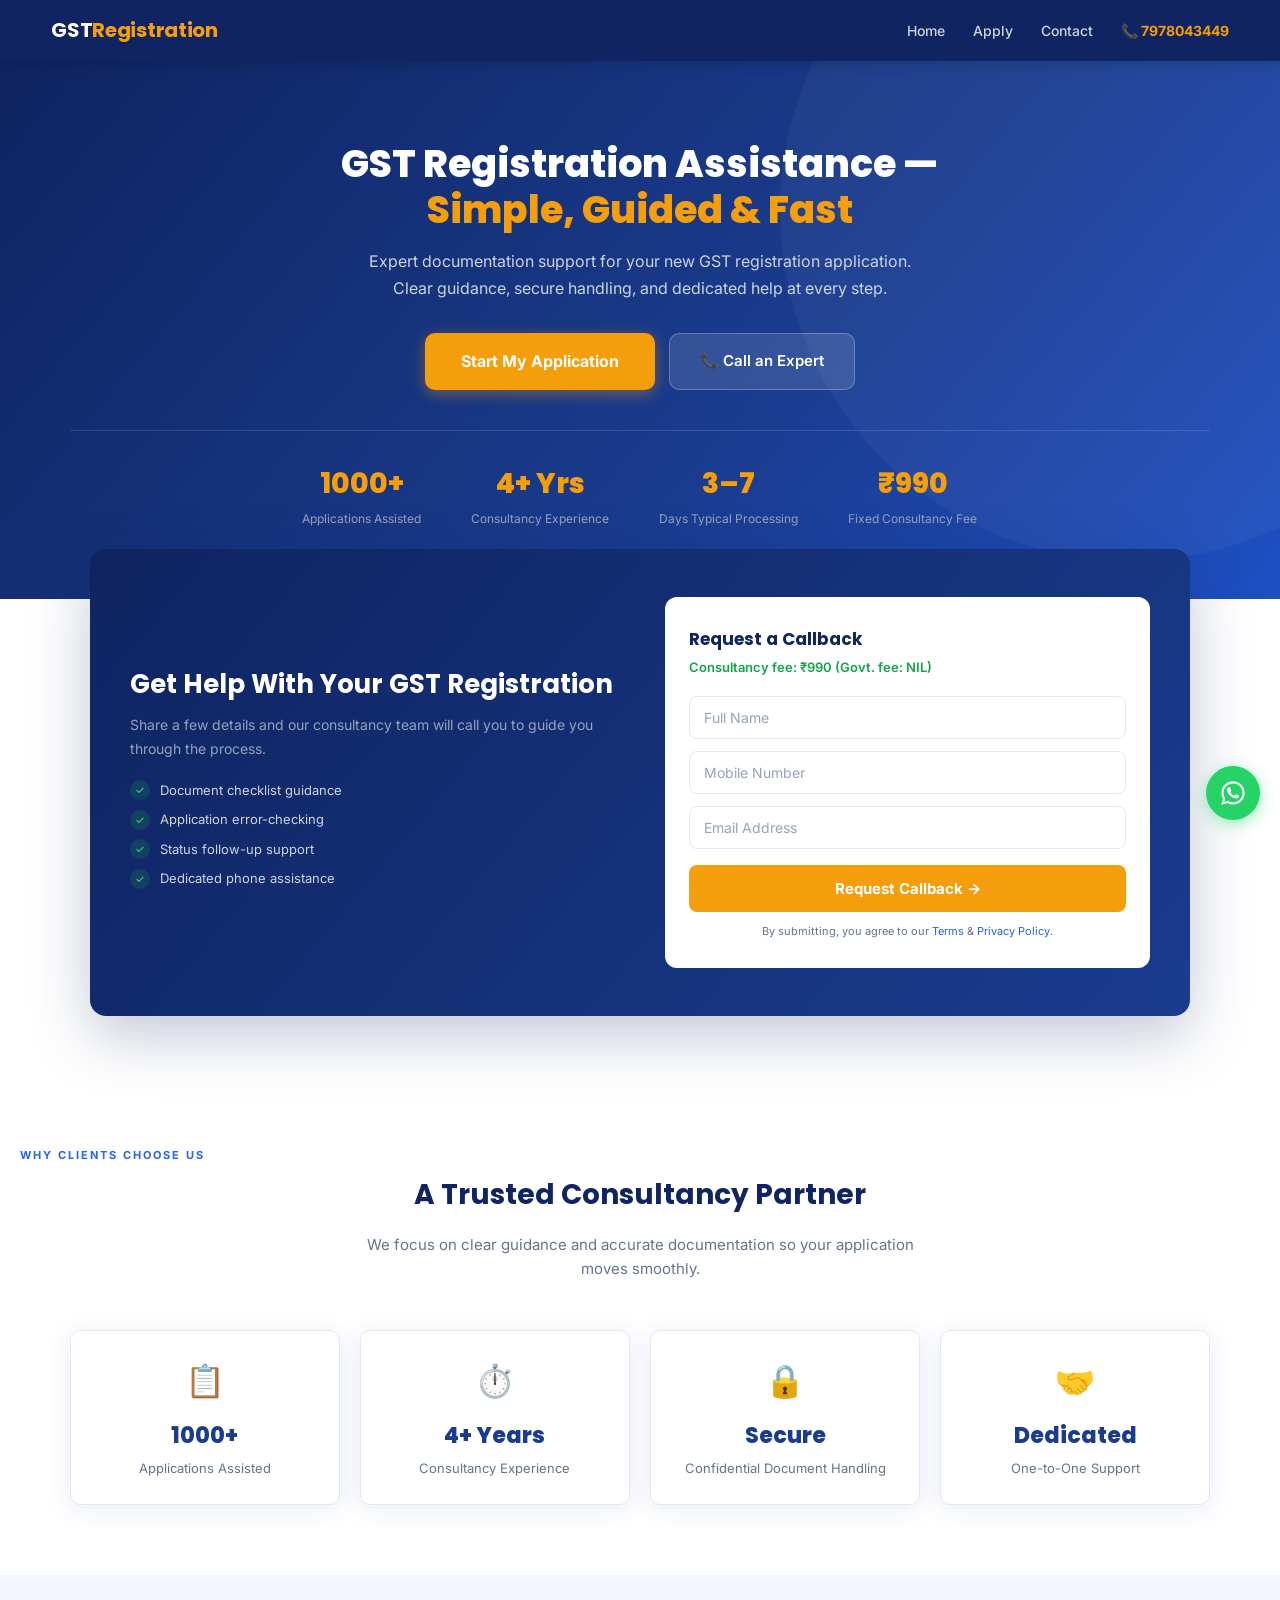
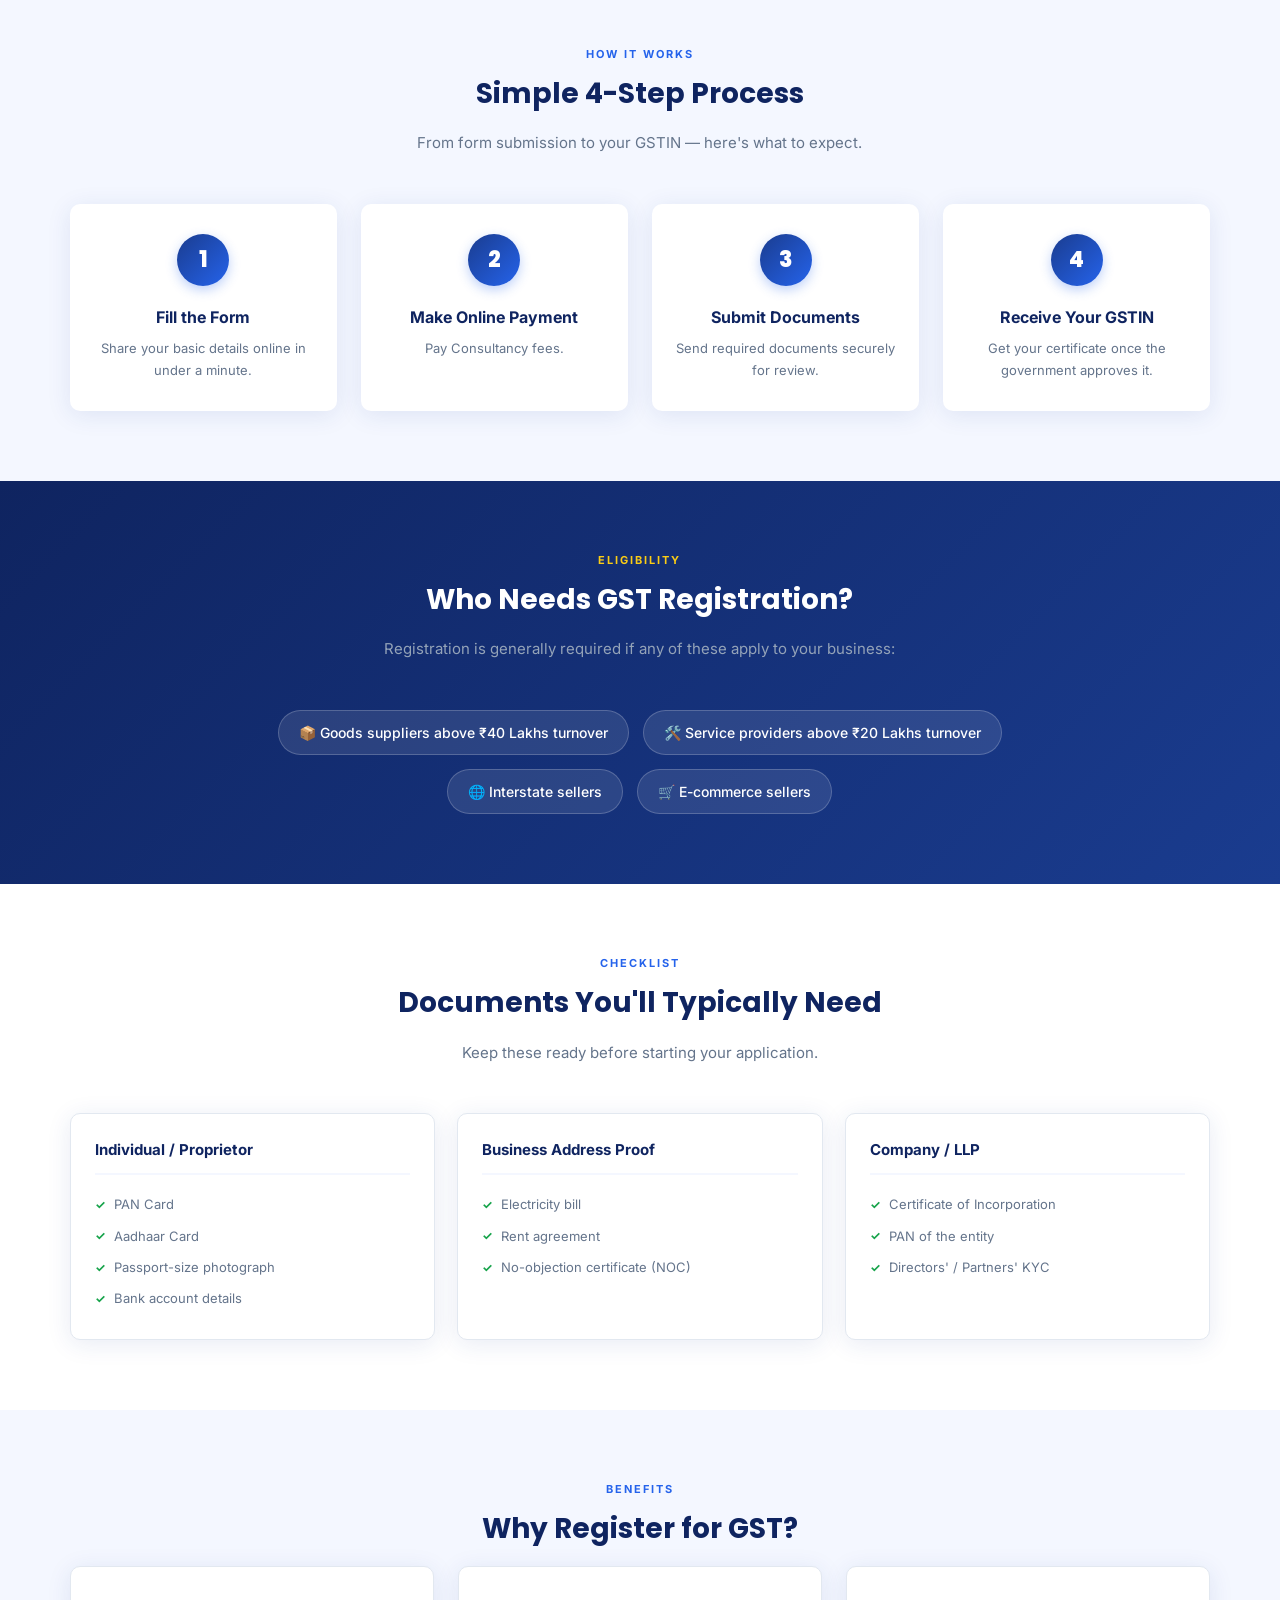
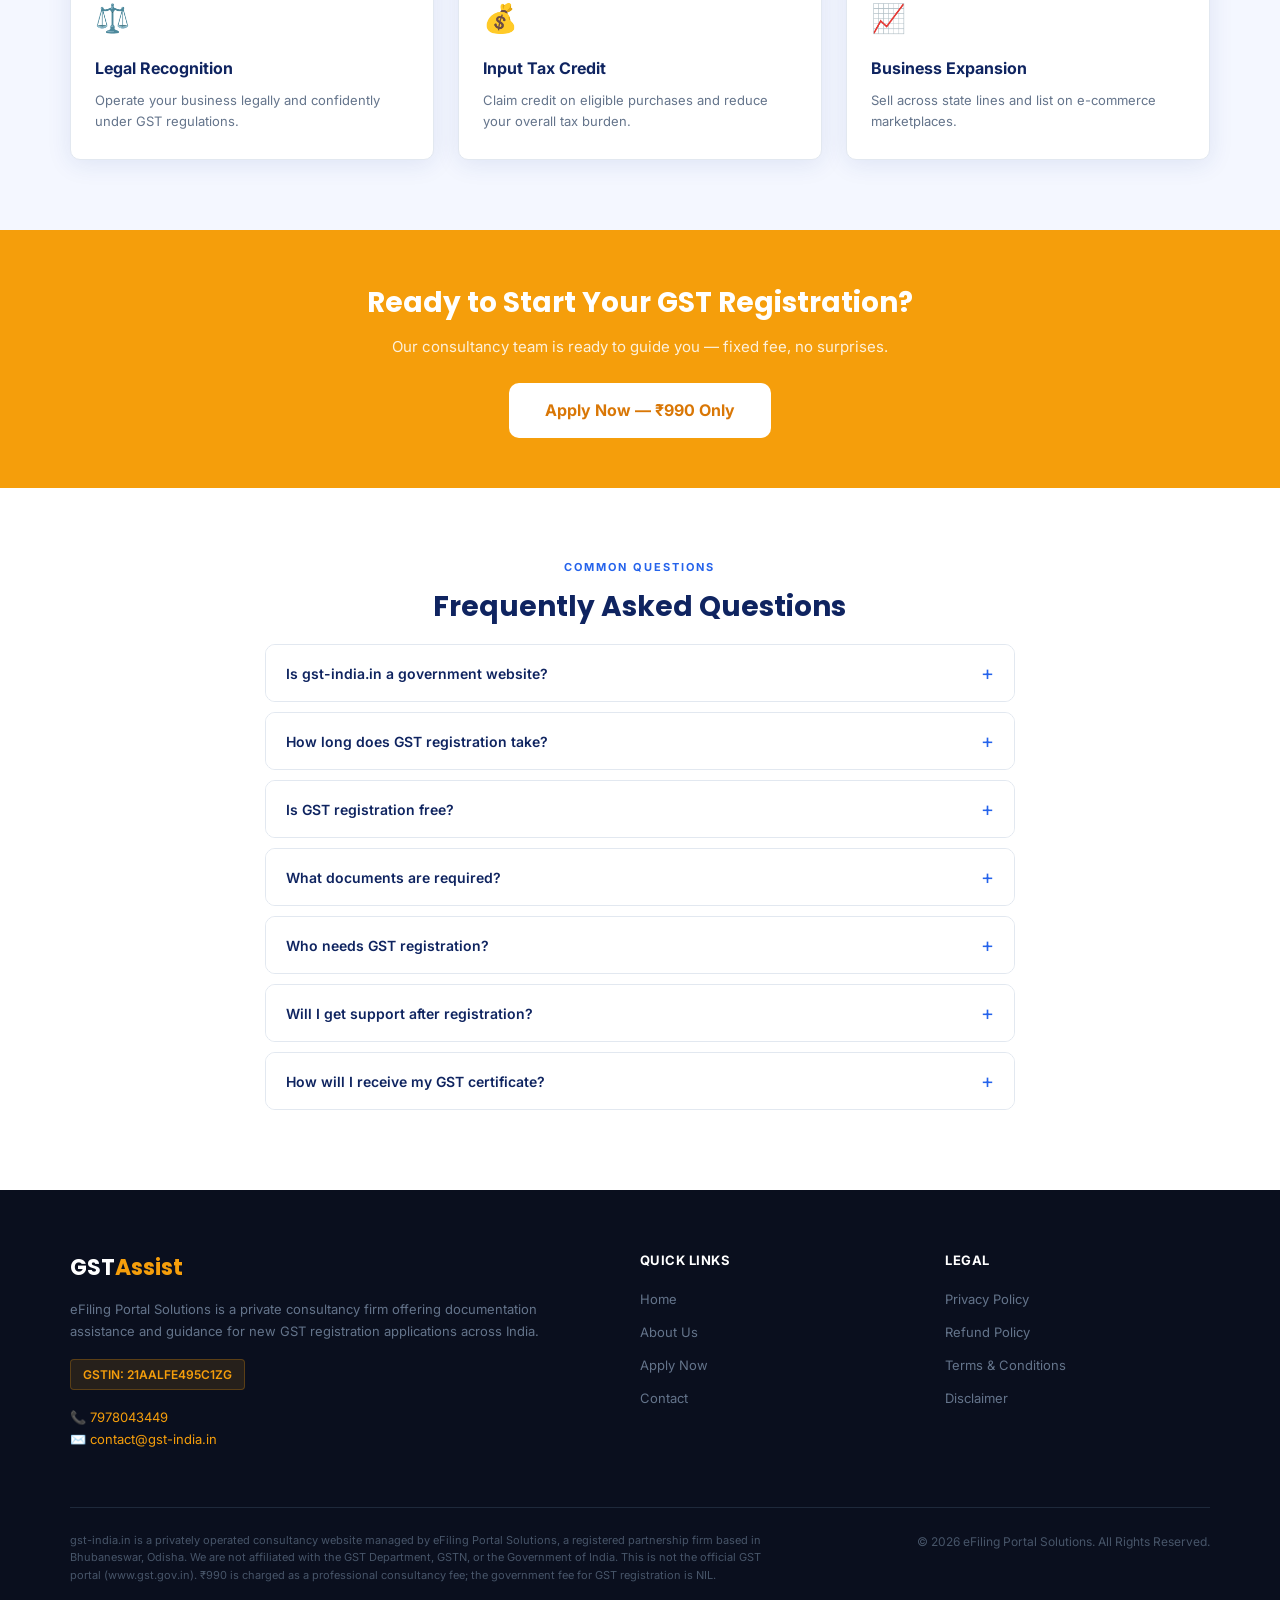
<file: index.html>
<!DOCTYPE html>
<html lang="en">
<head>
<meta charset="UTF-8">
<meta name="viewport" content="width=device-width, initial-scale=1.0">
<title>GST Registration Online India | Private Consultancy Assistance – ₹990</title>
<meta name="description" content="Get expert private consultancy assistance for new GST registration in India. Document support, application guidance & 3-7 day processing. Consultancy fee ₹990. Not a government website.">
<meta name="keywords" content="GST registration consultancy, GST registration assistance, apply GST registration online, new GST registration help India">
<link rel="canonical" href="https://www.gst-india.in/">

<!-- Open Graph -->
<meta property="og:type" content="website">
<meta property="og:title" content="GST Registration Assistance | Private Consultancy Service">
<meta property="og:description" content="Private consultancy support for new GST registration applications. ₹990 service fee. Not affiliated with the Government of India.">
<meta property="og:url" content="https://www.gst-india.in/">

<link rel="stylesheet" href="style.css">

<!-- Structured Data: Organization -->
<script type="application/ld+json">
{
  "@context": "https://schema.org",
  "@type": "ProfessionalService",
  "name": "eFiling Portal Solutions",
  "url": "https://www.gst-india.in",
  "telephone": "+91-7978043449",
  "email": "contact@gst-india.in",
  "address": {
    "@type": "PostalAddress",
    "streetAddress": "3rd Floor Odyssa Business Center",
    "addressLocality": "Bhubaneswar",
    "addressRegion": "Odisha",
    "postalCode": "751010",
    "addressCountry": "IN"
  },
  "areaServed": "IN",
  "description": "Private consultancy service offering assistance for new GST registration applications in India. Not affiliated with the Government of India or GSTN.",
  "priceRange": "₹990"
}
</script>

<!-- Structured Data: FAQ -->
<script type="application/ld+json">
{
  "@context": "https://schema.org",
  "@type": "FAQPage",
  "mainEntity": [
    {
      "@type": "Question",
      "name": "Is gst-india.in a government website?",
      "acceptedAnswer": { "@type": "Answer", "text": "No. gst-india.in is a privately operated consultancy website run by eFiling Portal Solutions. We are not affiliated with the GST Department, GSTN, or the Government of India." }
    },
    {
      "@type": "Question",
      "name": "How long does GST registration take?",
      "acceptedAnswer": { "@type": "Answer", "text": "Typically 3 to 7 working days, depending on document verification and government processing time." }
    },
    {
      "@type": "Question",
      "name": "Is GST registration free?",
      "acceptedAnswer": { "@type": "Answer", "text": "The government fee for basic GST registration is NIL. We charge a ₹990 consultancy fee for documentation assistance and application support." }
    },
    {
      "@type": "Question",
      "name": "What documents are required for GST registration?",
      "acceptedAnswer": { "@type": "Answer", "text": "PAN card, Aadhaar card, a passport-size photograph, business address proof, and bank account details are generally required." }
    }
  ]
}
</script>
</head>

<body>


<!-- HEADER -->
<header class="header">
  <div class="container nav-container">
    <div class="logo"><a href="index.html">GST<span>Registration</span></a></div>

    <nav class="nav-links">
      <a href="index.html">Home</a>
      <a href="apply.html">Apply</a>
      <a href="contact.html">Contact</a>
      <a href="tel:+917978043449" class="nav-phone">📞 7978043449</a>
    </nav>

    <div class="mobile-apply"><a href="apply.html" class="apply-btn">Apply</a></div>
  </div>
</header>

<!-- HERO -->
<section class="hero">
  <div class="container hero-content">
    <h1>GST Registration Assistance — <span>Simple, Guided & Fast</span></h1>
    <p>Expert documentation support for your new GST registration application. Clear guidance, secure handling, and dedicated help at every step.</p>

    <div class="hero-cta">
      <a href="apply.html" class="btn-primary">Start My Application</a>
      <a href="tel:+917978043449" class="btn-secondary">📞 Call an Expert</a>
    </div>

    <div class="hero-stats">
      <div class="stat-item"><div class="num">1000+</div><div class="label">Applications Assisted</div></div>
      <div class="stat-item"><div class="num">4+ Yrs</div><div class="label">Consultancy Experience</div></div>
      <div class="stat-item"><div class="num">3–7</div><div class="label">Days Typical Processing</div></div>
      <div class="stat-item"><div class="num">₹990</div><div class="label">Fixed Consultancy Fee</div></div>
    </div>
  </div>
</section>

<!-- QUICK FORM -->
<section class="quick-form-section">
  <div class="quick-form-wrap">
    <div class="form-left">
      <h2>Get Help With Your GST Registration</h2>
      <p>Share a few details and our consultancy team will call you to guide you through the process.</p>
      <div class="form-feature"><span class="check">✓</span> Document checklist guidance</div>
      <div class="form-feature"><span class="check">✓</span> Application error-checking</div>
      <div class="form-feature"><span class="check">✓</span> Status follow-up support</div>
      <div class="form-feature"><span class="check">✓</span> Dedicated phone assistance</div>
    </div>

    <div class="form-right">
      <h3>Request a Callback</h3>
      <p class="price-tag">Consultancy fee: ₹990 (Govt. fee: NIL)</p>

      <form action="https://formsubmit.co/contact@gst-india.in" method="POST" id="gstHomeForm">
        <input type="hidden" name="_next" value="https://www.gst-india.in/thankyou.html">
        <input type="hidden" name="_captcha" value="false">
        <input type="hidden" name="_subject" value="New GST Lead — Homepage">

        <div class="form-group"><input type="text" name="full_name" placeholder="Full Name" required></div>
        <div class="form-group"><input type="tel" name="mobile" placeholder="Mobile Number" pattern="[6-9][0-9]{9}" required></div>
        <div class="form-group"><input type="email" name="email" placeholder="Email Address" required></div>
        <button type="submit" class="form-submit">Request Callback →</button>
      </form>
      <p class="form-consent">By submitting, you agree to our <a href="terms.html">Terms</a> & <a href="privacy-policy.html">Privacy Policy</a>.</p>
    </div>
  </div>
</section>

<!-- TRUST -->
<section class="section section-light">
  <span class="section-tag">Why Clients Choose Us</span>
  <h2 class="section-title">A Trusted Consultancy Partner</h2>
  <p class="section-sub">We focus on clear guidance and accurate documentation so your application moves smoothly.</p>

  <div class="container">
    <div class="trust-grid">
      <div class="trust-card"><div class="trust-icon">📋</div><h3>1000+</h3><p>Applications Assisted</p></div>
      <div class="trust-card"><div class="trust-icon">⏱️</div><h3>4+ Years</h3><p>Consultancy Experience</p></div>
      <div class="trust-card"><div class="trust-icon">🔒</div><h3>Secure</h3><p>Confidential Document Handling</p></div>
      <div class="trust-card"><div class="trust-icon">🤝</div><h3>Dedicated</h3><p>One-to-One Support</p></div>
    </div>
  </div>
</section>

<!-- PROCESS -->
<section class="section section-blue">
  <div class="container">
    <span class="section-tag" style="text-align:center;display:block;">How It Works</span>
    <h2 class="section-title">Simple 4-Step Process</h2>
    <p class="section-sub">From form submission to your GSTIN — here's what to expect.</p>

    <div class="process-grid">
      <div class="process-card"><div class="step-number">1</div><h3>Fill the Form</h3><p>Share your basic details online in under a minute.</p></div>
      <div class="process-card"><div class="step-number">2</div><h3>Make Online Payment</h3><p>Pay Consultancy fees.</p></div>
      <div class="process-card"><div class="step-number">3</div><h3>Submit Documents</h3><p>Send required documents securely for review.</p></div>
      <div class="process-card"><div class="step-number">4</div><h3>Receive Your GSTIN</h3><p>Get your certificate once the government approves it.</p></div>
    </div>
  </div>
</section>

<!-- WHO NEEDS -->
<section class="who-needs">
  <div class="container">
    <span class="section-tag" style="color:#facc15;">Eligibility</span>
    <h2 class="section-title">Who Needs GST Registration?</h2>
    <p class="section-sub">Registration is generally required if any of these apply to your business:</p>

    <div class="who-grid">
      <div class="who-chip">📦 Goods suppliers above ₹40 Lakhs turnover</div>
      <div class="who-chip">🛠️ Service providers above ₹20 Lakhs turnover</div>
      <div class="who-chip">🌐 Interstate sellers</div>
      <div class="who-chip">🛒 E-commerce sellers</div>
    </div>
  </div>
</section>

<!-- DOCUMENTS -->
<section class="section section-light">
  <div class="container">
    <span class="section-tag" style="text-align:center;display:block;">Checklist</span>
    <h2 class="section-title">Documents You'll Typically Need</h2>
    <p class="section-sub">Keep these ready before starting your application.</p>

    <div class="doc-grid">
      <div class="doc-card">
        <h3>Individual / Proprietor</h3>
        <ul>
          <li>PAN Card</li>
          <li>Aadhaar Card</li>
          <li>Passport-size photograph</li>
          <li>Bank account details</li>
        </ul>
      </div>
      <div class="doc-card">
        <h3>Business Address Proof</h3>
        <ul>
          <li>Electricity bill</li>
          <li>Rent agreement</li>
          <li>No-objection certificate (NOC)</li>
        </ul>
      </div>
      <div class="doc-card">
        <h3>Company / LLP</h3>
        <ul>
          <li>Certificate of Incorporation</li>
          <li>PAN of the entity</li>
          <li>Directors' / Partners' KYC</li>
        </ul>
      </div>
    </div>
  </div>
</section>

<!-- BENEFITS -->
<section class="section section-blue">
  <div class="container">
    <span class="section-tag" style="text-align:center;display:block;">Benefits</span>
    <h2 class="section-title">Why Register for GST?</h2>

    <div class="grid-3">
      <div class="card"><div class="card-icon">⚖️</div><h3>Legal Recognition</h3><p>Operate your business legally and confidently under GST regulations.</p></div>
      <div class="card"><div class="card-icon">💰</div><h3>Input Tax Credit</h3><p>Claim credit on eligible purchases and reduce your overall tax burden.</p></div>
      <div class="card"><div class="card-icon">📈</div><h3>Business Expansion</h3><p>Sell across state lines and list on e-commerce marketplaces.</p></div>
    </div>
  </div>
</section>

<!-- CTA -->
<section class="cta-strip">
  <h2>Ready to Start Your GST Registration?</h2>
  <p>Our consultancy team is ready to guide you — fixed fee, no surprises.</p>
  <a href="apply.html" class="btn-white">Apply Now — ₹990 Only</a>
</section>

<!-- FAQ -->
<section class="section section-light">
  <div class="container">
    <span class="section-tag" style="text-align:center;display:block;">Common Questions</span>
    <h2 class="section-title">Frequently Asked Questions</h2>

    <div class="faq-list">
      <div class="faq-item">
        <button class="faq-question">Is gst-india.in a government website?</button>
        <div class="faq-answer">No. We are a privately operated consultancy service run by eFiling Portal Solutions. We are not affiliated with the GST Department, GSTN, or the Government of India.</div>
      </div>
      <div class="faq-item">
        <button class="faq-question">How long does GST registration take?</button>
        <div class="faq-answer">Typically 3–7 working days, depending on document verification and government processing timelines.</div>
      </div>
      <div class="faq-item">
        <button class="faq-question">Is GST registration free?</button>
        <div class="faq-answer">Yes, the government fee for basic GST registration is NIL. We charge a fixed ₹990 consultancy fee for our assistance.</div>
      </div>
      <div class="faq-item">
        <button class="faq-question">What documents are required?</button>
        <div class="faq-answer">PAN card, Aadhaar card, a photograph, business address proof, and bank account details are generally required.</div>
      </div>
      <div class="faq-item">
        <button class="faq-question">Who needs GST registration?</button>
        <div class="faq-answer">Businesses crossing the ₹20–40 lakh turnover threshold, interstate sellers, and e-commerce sellers are generally required to register.</div>
      </div>
      <div class="faq-item">
        <button class="faq-question">Will I get support after registration?</button>
        <div class="faq-answer">Yes, our team offers continued guidance during and after the registration process.</div>
      </div>
      <div class="faq-item">
        <button class="faq-question">How will I receive my GST certificate?</button>
        <div class="faq-answer">Your certificate is issued by the government and delivered to your registered email once approved.</div>
      </div>
    </div>
  </div>
</section>

<!-- STICKY APPLY (mobile) -->
<div class="sticky-apply"><a href="apply.html">Apply for GST Now →</a></div>

<!-- WHATSAPP -->
<a class="whatsapp-float" href="https://wa.me/917978043449?text=Hi%2C%20I%20need%20help%20with%20GST%20registration" target="_blank" rel="noopener" aria-label="Chat on WhatsApp">
  <svg viewBox="0 0 24 24"><path d="M12.04 2C6.58 2 2.13 6.45 2.13 11.91c0 1.87.51 3.62 1.4 5.12L2 22l5.13-1.5a9.86 9.86 0 0 0 4.91 1.31h.01c5.46 0 9.91-4.45 9.91-9.91C21.96 6.45 17.51 2 12.04 2zm0 18.06h-.01a8.1 8.1 0 0 1-4.14-1.13l-.3-.18-3.07.9.82-3-.2-.31a8.13 8.13 0 0 1-1.25-4.43c0-4.49 3.65-8.14 8.15-8.14 4.49 0 8.14 3.65 8.14 8.14 0 4.49-3.65 8.15-8.14 8.15zm4.47-6.1c-.24-.12-1.45-.71-1.67-.79-.22-.08-.39-.12-.55.12-.16.24-.63.79-.78.95-.14.16-.29.18-.53.06-.24-.12-1.02-.38-1.94-1.2-.72-.64-1.2-1.43-1.34-1.67-.14-.24-.02-.37.1-.49.12-.12.27-.31.4-.46.13-.16.18-.27.27-.45.09-.18.05-.33-.02-.46-.08-.12-.62-1.49-.85-2.04-.22-.55-.46-.47-.62-.48-.16-.01-.34-.01-.52-.01-.18 0-.46.07-.7.31-.24.24-.93.91-.93 2.21 0 1.3.94 2.56 1.07 2.74.13.18 1.81 2.77 4.39 3.78.61.24 1.09.38 1.46.49.61.19 1.17.16 1.61.1.49-.07 1.5-.61 1.71-1.2.21-.59.21-1.1.15-1.2-.06-.11-.24-.18-.48-.3z"/></svg>
</a>

<!-- FOOTER -->
<footer>
  <div class="container">
    <div class="footer-grid">
      <div class="footer-brand">
        <div class="logo-text">GST<span>Assist</span></div>
        <p>eFiling Portal Solutions is a private consultancy firm offering documentation assistance and guidance for new GST registration applications across India.</p>
        <div class="footer-gstin">GSTIN: 21AALFE495C1ZG</div>
        <p class="footer-contact">📞 <a href="tel:+917978043449">7978043449</a><br>✉️ <a href="mailto:contact@gst-india.in">contact@gst-india.in</a></p>
      </div>

      <div class="footer-col">
        <h4>QUICK LINKS</h4>
        <ul>
          <li><a href="index.html">Home</a></li>
          <li><a href="about.html">About Us</a></li>
          <li><a href="apply.html">Apply Now</a></li>
          <li><a href="contact.html">Contact</a></li>
        </ul>
      </div>

      <div class="footer-col">
        <h4>LEGAL</h4>
        <ul>
          <li><a href="privacy-policy.html">Privacy Policy</a></li>
          <li><a href="refund-policy.html">Refund Policy</a></li>
          <li><a href="terms.html">Terms & Conditions</a></li>
          <li><a href="disclaimer.html">Disclaimer</a></li>
        </ul>
      </div>
    </div>

    <div class="footer-bottom">
      <p class="footer-disclaimer">
        gst-india.in is a privately operated consultancy website managed by eFiling Portal Solutions, a registered partnership firm based in Bhubaneswar, Odisha. We are not affiliated with the GST Department, GSTN, or the Government of India. This is not the official GST portal (www.gst.gov.in). ₹990 is charged as a professional consultancy fee; the government fee for GST registration is NIL.
      </p>
      <p class="footer-copy">© 2026 eFiling Portal Solutions. All Rights Reserved.</p>
    </div>
  </div>
</footer>

<script src="script.js"></script>
</body>
</html>
</file>
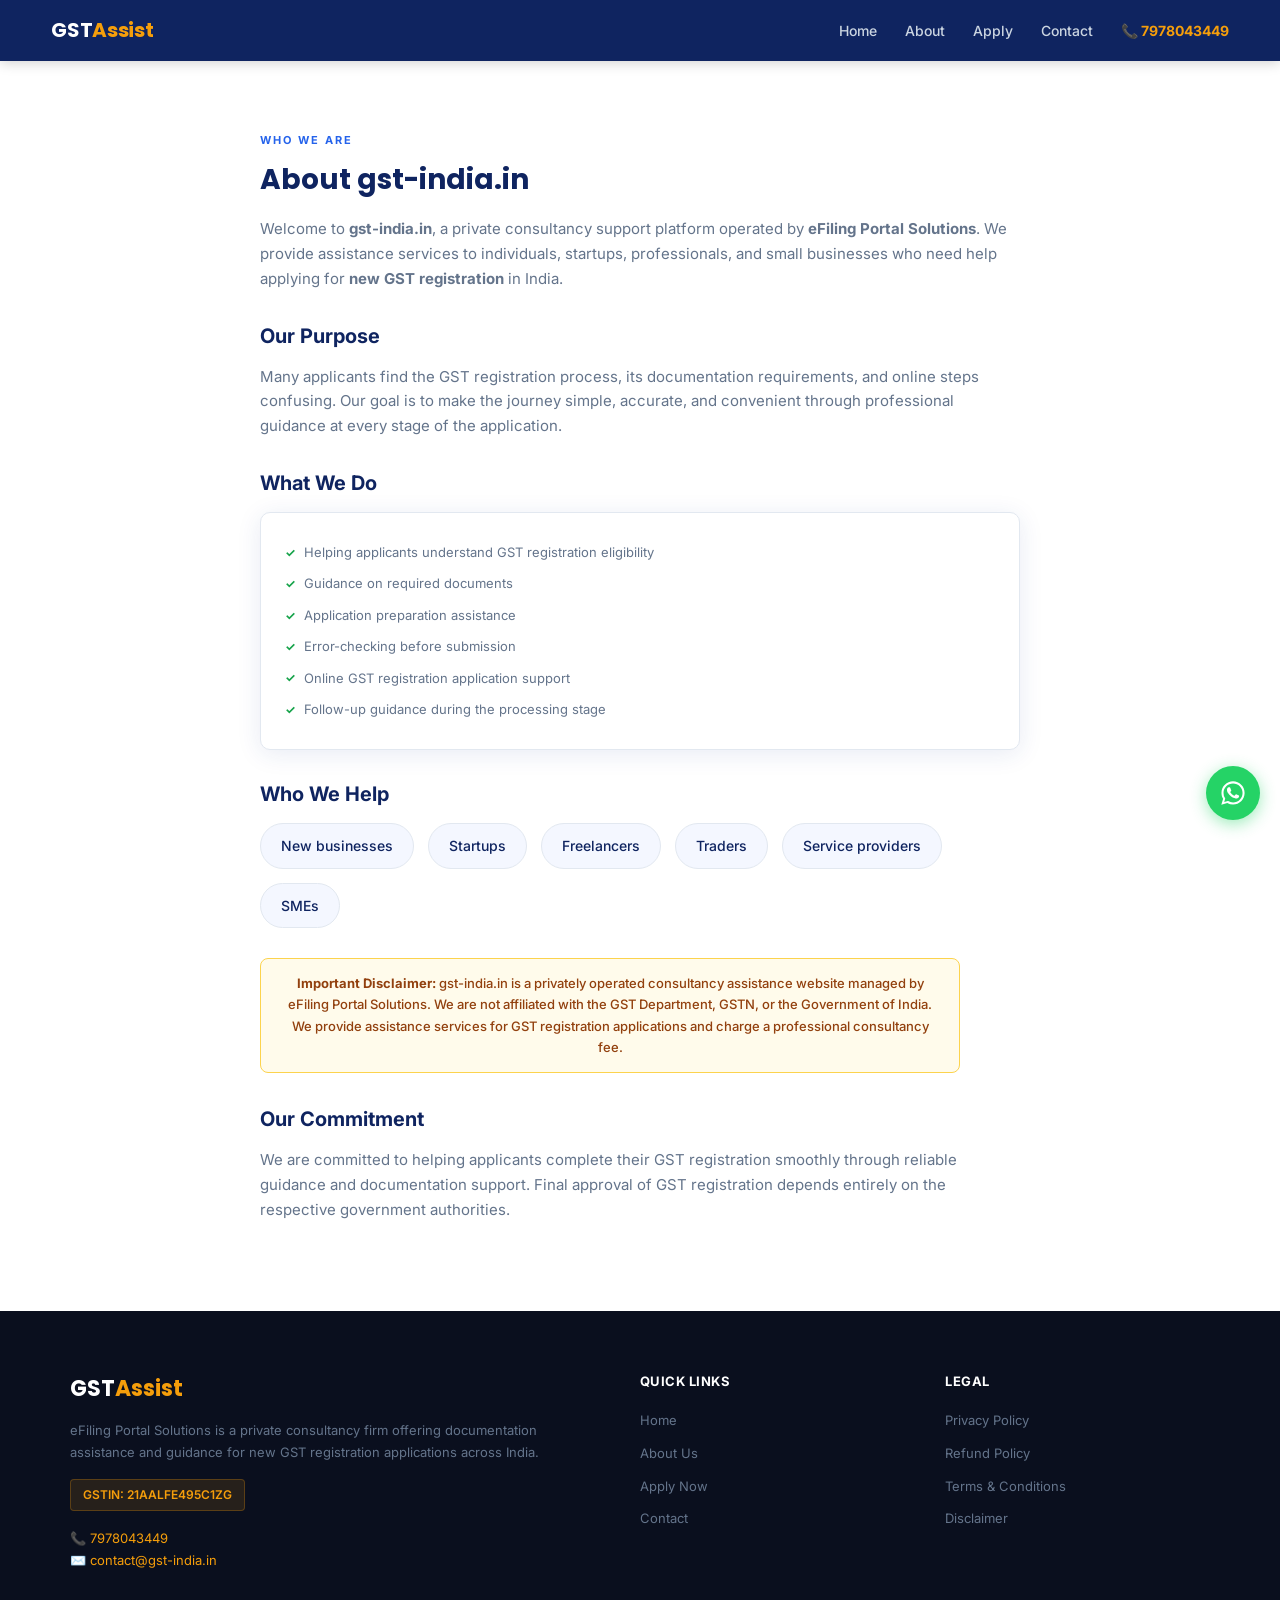
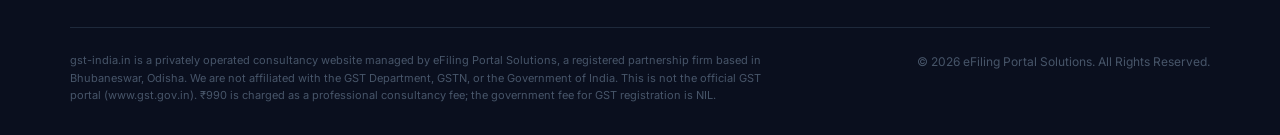
<file: about.html>
<!DOCTYPE html>
<html lang="en">
<head>
<meta charset="UTF-8">
<meta name="viewport" content="width=device-width, initial-scale=1.0">
<title>About Us | GST Registration Consultancy – eFiling Portal Solutions</title>
<meta name="description" content="Learn about eFiling Portal Solutions, a private consultancy firm assisting individuals and businesses with new GST registration applications across India.">
<link rel="canonical" href="https://www.gst-india.in/about.html">
<link rel="stylesheet" href="style.css">
</head>
<body>


<header class="header">
  <div class="container nav-container">
    <div class="logo"><a href="index.html">GST<span>Assist</span></a></div>
    <nav class="nav-links">
      <a href="index.html">Home</a>
      <a href="about.html">About</a>
      <a href="apply.html">Apply</a>
      <a href="contact.html">Contact</a>
      <a href="tel:+917978043449" class="nav-phone">📞 7978043449</a>
    </nav>
    <div class="mobile-apply"><a href="apply.html" class="apply-btn">Apply</a></div>
  </div>
</header>

<section class="section section-light">
  <div class="container" style="max-width:760px;">

    <span class="section-tag" style="display:block;">Who We Are</span>
    <h1 class="section-title" style="text-align:left;">About gst-india.in</h1>

    <p style="margin-bottom:18px; color:var(--muted);">
      Welcome to <strong>gst-india.in</strong>, a private consultancy support platform operated by <strong>eFiling Portal Solutions</strong>. We provide assistance services to individuals, startups, professionals, and small businesses who need help applying for <strong>new GST registration</strong> in India.
    </p>

    <h2 style="color:var(--blue-dark); font-size:20px; margin:28px 0 12px;">Our Purpose</h2>
    <p style="margin-bottom:18px; color:var(--muted);">
      Many applicants find the GST registration process, its documentation requirements, and online steps confusing. Our goal is to make the journey simple, accurate, and convenient through professional guidance at every stage of the application.
    </p>

    <h2 style="color:var(--blue-dark); font-size:20px; margin:28px 0 12px;">What We Do</h2>
    <div class="doc-card" style="margin-bottom:18px;">
      <ul>
        <li>Helping applicants understand GST registration eligibility</li>
        <li>Guidance on required documents</li>
        <li>Application preparation assistance</li>
        <li>Error-checking before submission</li>
        <li>Online GST registration application support</li>
        <li>Follow-up guidance during the processing stage</li>
      </ul>
    </div>

    <h2 style="color:var(--blue-dark); font-size:20px; margin:28px 0 12px;">Who We Help</h2>
    <div class="who-grid" style="justify-content:flex-start; margin-bottom:18px;">
      <div class="who-chip" style="background:var(--bg); border-color:var(--border); color:var(--blue-dark);">New businesses</div>
      <div class="who-chip" style="background:var(--bg); border-color:var(--border); color:var(--blue-dark);">Startups</div>
      <div class="who-chip" style="background:var(--bg); border-color:var(--border); color:var(--blue-dark);">Freelancers</div>
      <div class="who-chip" style="background:var(--bg); border-color:var(--border); color:var(--blue-dark);">Traders</div>
      <div class="who-chip" style="background:var(--bg); border-color:var(--border); color:var(--blue-dark);">Service providers</div>
      <div class="who-chip" style="background:var(--bg); border-color:var(--border); color:var(--blue-dark);">SMEs</div>
    </div>

    <div class="not-govt-notice" style="margin:30px 0;">
      <strong>Important Disclaimer:</strong> gst-india.in is a privately operated consultancy assistance website managed by eFiling Portal Solutions. We are not affiliated with the GST Department, GSTN, or the Government of India. We provide assistance services for GST registration applications and charge a professional consultancy fee.
    </div>

    <h2 style="color:var(--blue-dark); font-size:20px; margin:28px 0 12px;">Our Commitment</h2>
    <p style="margin-bottom:18px; color:var(--muted);">
      We are committed to helping applicants complete their GST registration smoothly through reliable guidance and documentation support. Final approval of GST registration depends entirely on the respective government authorities.
    </p>

  </div>
</section>

<a class="whatsapp-float" href="https://wa.me/917978043449?text=Hi%2C%20I%20need%20help%20with%20GST%20registration" target="_blank" rel="noopener" aria-label="Chat on WhatsApp">
  <svg viewBox="0 0 24 24"><path d="M12.04 2C6.58 2 2.13 6.45 2.13 11.91c0 1.87.51 3.62 1.4 5.12L2 22l5.13-1.5a9.86 9.86 0 0 0 4.91 1.31h.01c5.46 0 9.91-4.45 9.91-9.91C21.96 6.45 17.51 2 12.04 2zm0 18.06h-.01a8.1 8.1 0 0 1-4.14-1.13l-.3-.18-3.07.9.82-3-.2-.31a8.13 8.13 0 0 1-1.25-4.43c0-4.49 3.65-8.14 8.15-8.14 4.49 0 8.14 3.65 8.14 8.14 0 4.49-3.65 8.15-8.14 8.15zm4.47-6.1c-.24-.12-1.45-.71-1.67-.79-.22-.08-.39-.12-.55.12-.16.24-.63.79-.78.95-.14.16-.29.18-.53.06-.24-.12-1.02-.38-1.94-1.2-.72-.64-1.2-1.43-1.34-1.67-.14-.24-.02-.37.1-.49.12-.12.27-.31.4-.46.13-.16.18-.27.27-.45.09-.18.05-.33-.02-.46-.08-.12-.62-1.49-.85-2.04-.22-.55-.46-.47-.62-.48-.16-.01-.34-.01-.52-.01-.18 0-.46.07-.7.31-.24.24-.93.91-.93 2.21 0 1.3.94 2.56 1.07 2.74.13.18 1.81 2.77 4.39 3.78.61.24 1.09.38 1.46.49.61.19 1.17.16 1.61.1.49-.07 1.5-.61 1.71-1.2.21-.59.21-1.1.15-1.2-.06-.11-.24-.18-.48-.3z"/></svg>
</a>

<div class="sticky-apply"><a href="apply.html">Apply for GST Now →</a></div>

<footer>
  <div class="container">
    <div class="footer-grid">
      <div class="footer-brand">
        <div class="logo-text">GST<span>Assist</span></div>
        <p>eFiling Portal Solutions is a private consultancy firm offering documentation assistance and guidance for new GST registration applications across India.</p>
        <div class="footer-gstin">GSTIN: 21AALFE495C1ZG</div>
        <p class="footer-contact">📞 <a href="tel:+917978043449">7978043449</a><br>✉️ <a href="mailto:contact@gst-india.in">contact@gst-india.in</a></p>
      </div>
      <div class="footer-col">
        <h4>QUICK LINKS</h4>
        <ul>
          <li><a href="index.html">Home</a></li>
          <li><a href="about.html">About Us</a></li>
          <li><a href="apply.html">Apply Now</a></li>
          <li><a href="contact.html">Contact</a></li>
        </ul>
      </div>
      <div class="footer-col">
        <h4>LEGAL</h4>
        <ul>
          <li><a href="privacy-policy.html">Privacy Policy</a></li>
          <li><a href="refund-policy.html">Refund Policy</a></li>
          <li><a href="terms.html">Terms & Conditions</a></li>
          <li><a href="disclaimer.html">Disclaimer</a></li>
        </ul>
      </div>
    </div>
    <div class="footer-bottom">
      <p class="footer-disclaimer">gst-india.in is a privately operated consultancy website managed by eFiling Portal Solutions, a registered partnership firm based in Bhubaneswar, Odisha. We are not affiliated with the GST Department, GSTN, or the Government of India. This is not the official GST portal (www.gst.gov.in). ₹990 is charged as a professional consultancy fee; the government fee for GST registration is NIL.</p>
      <p class="footer-copy">© 2026 eFiling Portal Solutions. All Rights Reserved.</p>
    </div>
  </div>
</footer>

<script src="script.js"></script>
</body>
</html>
</file>
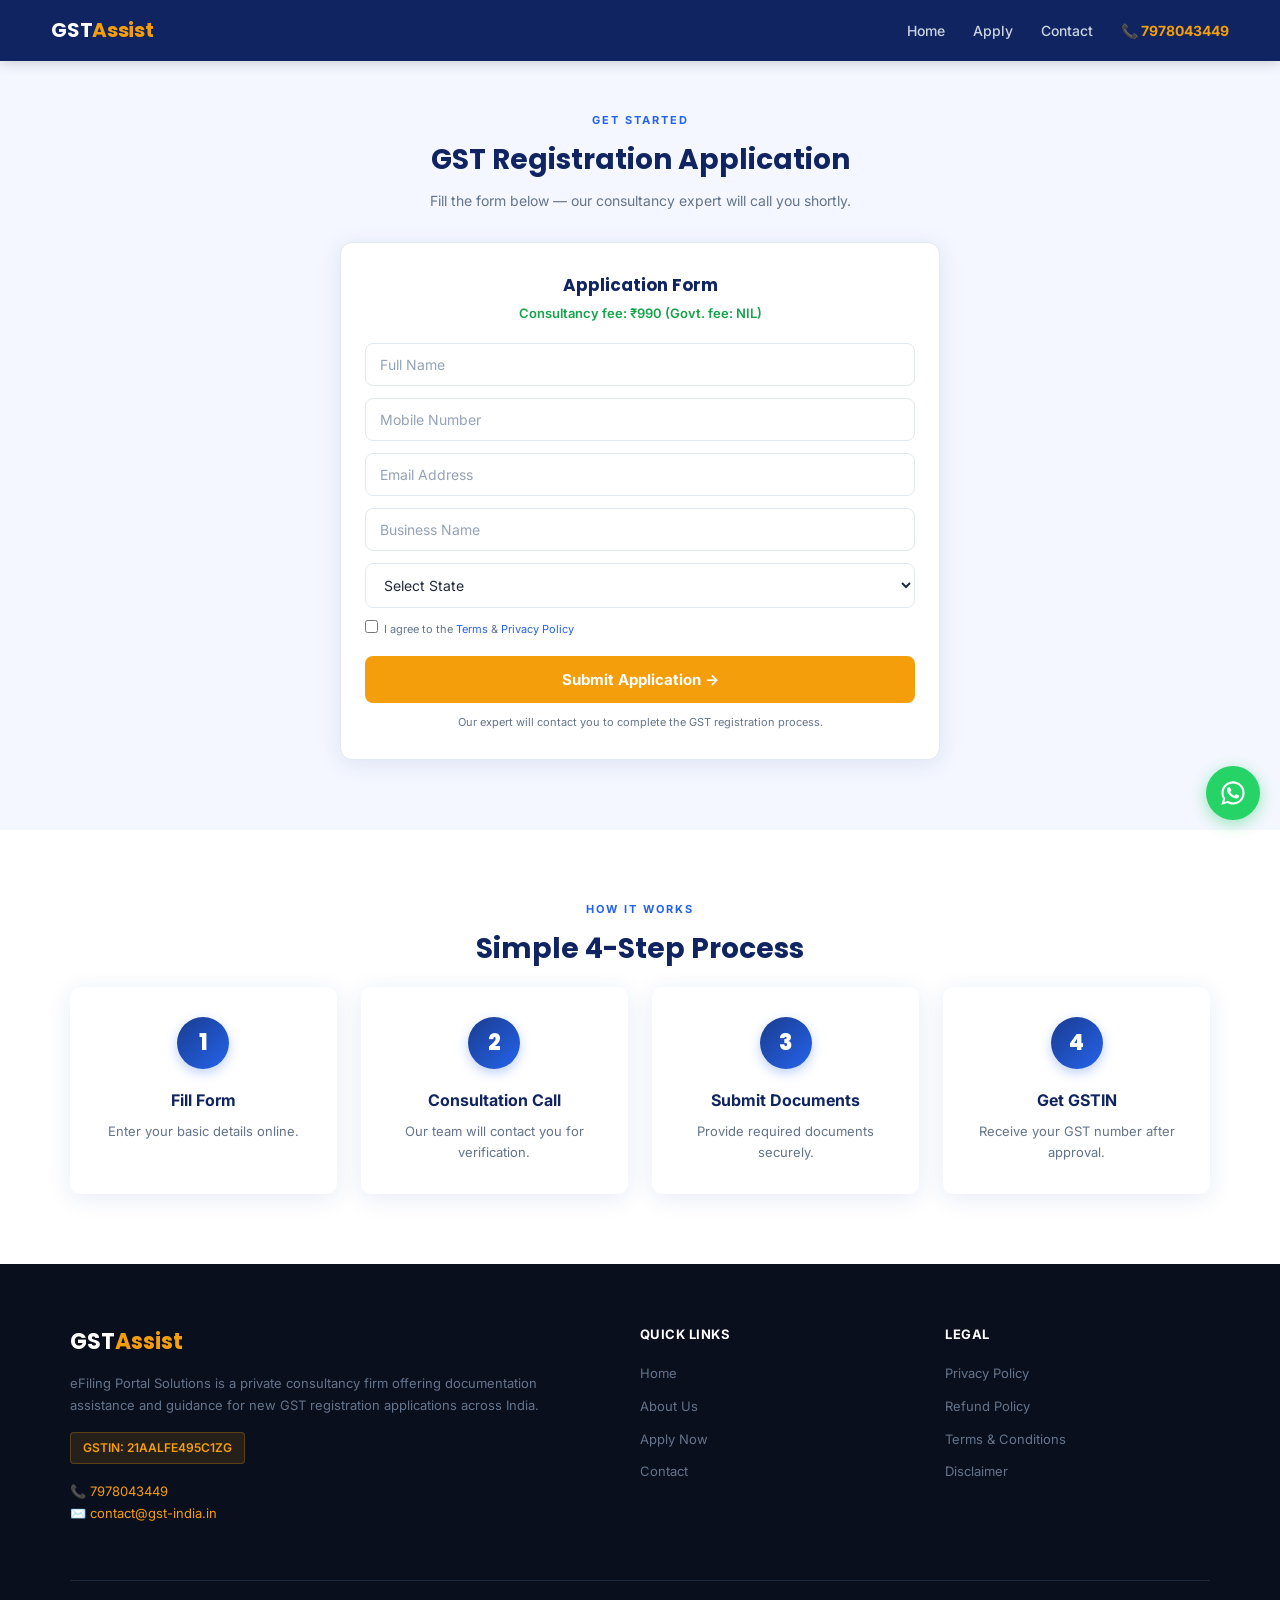
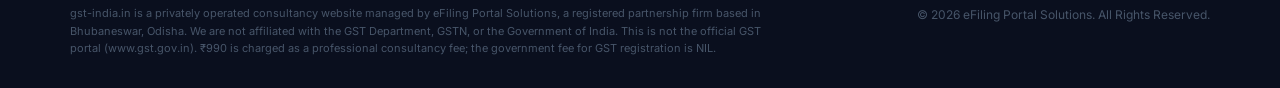
<file: apply.html>
<!DOCTYPE html>
<html lang="en">
<head>
<meta charset="UTF-8">
<meta name="viewport" content="width=device-width, initial-scale=1.0">
<title>Apply for GST Registration | Consultancy Assistance Form</title>
<meta name="description" content="Fill the form to get expert private consultancy assistance for your new GST registration application. Fixed fee ₹990. Not a government portal.">
<link rel="canonical" href="https://www.gst-india.in/apply.html">
<link rel="stylesheet" href="style.css">
</head>
<body>


<header class="header">
  <div class="container nav-container">
    <div class="logo"><a href="index.html">GST<span>Assist</span></a></div>
    <nav class="nav-links">
      <a href="index.html">Home</a>
      <a href="apply.html">Apply</a>
      <a href="contact.html">Contact</a>
      <a href="tel:+917978043449" class="nav-phone">📞 7978043449</a>
    </nav>
    <div class="mobile-apply"><a href="apply.html" class="apply-btn">Apply</a></div>
  </div>
</header>

<section class="section section-blue" style="padding-top:50px;">
  <div class="container" style="max-width:600px;">

    <div style="text-align:center; margin-bottom:30px;">
      <span class="section-tag" style="display:block;">Get Started</span>
      <h1 class="section-title" style="margin-bottom:6px;">GST Registration Application</h1>
      <p style="color:var(--muted); font-size:14px;">Fill the form below — our consultancy expert will call you shortly.</p>
    </div>

    <div class="form-right" style="box-shadow:var(--shadow); border:1px solid var(--border);">
      <h3 style="text-align:center;">Application Form</h3>
      <p class="price-tag" style="text-align:center;">Consultancy fee: ₹990 (Govt. fee: NIL)</p>

      <form action="https://formsubmit.co/contact@gst-india.in" method="POST" id="gstApplyForm">
        <input type="hidden" name="_next" value="https://www.gst-india.in/thank-you.html">
        <input type="hidden" name="_captcha" value="false">
        <input type="hidden" name="_subject" value="New GST Lead — Apply Page">

        <div class="form-group"><input type="text" name="full_name" placeholder="Full Name" required></div>
        <div class="form-group"><input type="tel" name="mobile" placeholder="Mobile Number" pattern="[6-9][0-9]{9}" required></div>
        <div class="form-group"><input type="email" name="email" placeholder="Email Address" required></div>
        <div class="form-group"><input type="text" name="business_name" placeholder="Business Name" required></div>

        <div class="form-group">
          <select name="state" required>
            <option value="">Select State</option>
            <option>Andhra Pradesh</option><option>Arunachal Pradesh</option><option>Assam</option>
            <option>Bihar</option><option>Chhattisgarh</option><option>Goa</option><option>Gujarat</option>
            <option>Haryana</option><option>Himachal Pradesh</option><option>Jharkhand</option>
            <option>Karnataka</option><option>Kerala</option><option>Madhya Pradesh</option>
            <option>Maharashtra</option><option>Manipur</option><option>Meghalaya</option><option>Mizoram</option>
            <option>Nagaland</option><option>Odisha</option><option>Punjab</option><option>Rajasthan</option>
            <option>Sikkim</option><option>Tamil Nadu</option><option>Telangana</option><option>Tripura</option>
            <option>Uttar Pradesh</option><option>Uttarakhand</option><option>West Bengal</option>
            <option>Delhi</option><option>Jammu and Kashmir</option><option>Ladakh</option><option>Chandigarh</option>
            <option>Puducherry</option><option>Andaman and Nicobar Islands</option>
            <option>Dadra and Nagar Haveli and Daman and Diu</option><option>Lakshadweep</option>
          </select>
        </div>

        <div class="form-consent" style="text-align:left; margin-bottom:14px;">
          <label><input type="checkbox" required style="width:auto; margin-right:6px;">I agree to the <a href="terms.html">Terms</a> & <a href="privacy-policy.html">Privacy Policy</a></label>
        </div>

        <button type="submit" class="form-submit">Submit Application →</button>
      </form>

      <p class="form-consent">Our expert will contact you to complete the GST registration process.</p>
    </div>
  </div>
</section>

<section class="section section-light">
  <div class="container">
    <span class="section-tag" style="text-align:center;display:block;">How It Works</span>
    <h2 class="section-title">Simple 4-Step Process</h2>

    <div class="process-grid">
      <div class="process-card"><div class="step-number">1</div><h3>Fill Form</h3><p>Enter your basic details online.</p></div>
      <div class="process-card"><div class="step-number">2</div><h3>Consultation Call</h3><p>Our team will contact you for verification.</p></div>
      <div class="process-card"><div class="step-number">3</div><h3>Submit Documents</h3><p>Provide required documents securely.</p></div>
      <div class="process-card"><div class="step-number">4</div><h3>Get GSTIN</h3><p>Receive your GST number after approval.</p></div>
    </div>
  </div>
</section>


<a class="whatsapp-float" href="https://wa.me/917978043449?text=Hi%2C%20I%20need%20help%20with%20GST%20registration" target="_blank" rel="noopener" aria-label="Chat on WhatsApp">
  <svg viewBox="0 0 24 24"><path d="M12.04 2C6.58 2 2.13 6.45 2.13 11.91c0 1.87.51 3.62 1.4 5.12L2 22l5.13-1.5a9.86 9.86 0 0 0 4.91 1.31h.01c5.46 0 9.91-4.45 9.91-9.91C21.96 6.45 17.51 2 12.04 2zm0 18.06h-.01a8.1 8.1 0 0 1-4.14-1.13l-.3-.18-3.07.9.82-3-.2-.31a8.13 8.13 0 0 1-1.25-4.43c0-4.49 3.65-8.14 8.15-8.14 4.49 0 8.14 3.65 8.14 8.14 0 4.49-3.65 8.15-8.14 8.15zm4.47-6.1c-.24-.12-1.45-.71-1.67-.79-.22-.08-.39-.12-.55.12-.16.24-.63.79-.78.95-.14.16-.29.18-.53.06-.24-.12-1.02-.38-1.94-1.2-.72-.64-1.2-1.43-1.34-1.67-.14-.24-.02-.37.1-.49.12-.12.27-.31.4-.46.13-.16.18-.27.27-.45.09-.18.05-.33-.02-.46-.08-.12-.62-1.49-.85-2.04-.22-.55-.46-.47-.62-.48-.16-.01-.34-.01-.52-.01-.18 0-.46.07-.7.31-.24.24-.93.91-.93 2.21 0 1.3.94 2.56 1.07 2.74.13.18 1.81 2.77 4.39 3.78.61.24 1.09.38 1.46.49.61.19 1.17.16 1.61.1.49-.07 1.5-.61 1.71-1.2.21-.59.21-1.1.15-1.2-.06-.11-.24-.18-.48-.3z"/></svg>
</a>

<footer>
  <div class="container">
    <div class="footer-grid">
      <div class="footer-brand">
        <div class="logo-text">GST<span>Assist</span></div>
        <p>eFiling Portal Solutions is a private consultancy firm offering documentation assistance and guidance for new GST registration applications across India.</p>
        <div class="footer-gstin">GSTIN: 21AALFE495C1ZG</div>
        <p class="footer-contact">📞 <a href="tel:+917978043449">7978043449</a><br>✉️ <a href="mailto:contact@gst-india.in">contact@gst-india.in</a></p>
      </div>
      <div class="footer-col">
        <h4>QUICK LINKS</h4>
        <ul>
          <li><a href="index.html">Home</a></li>
          <li><a href="about.html">About Us</a></li>
          <li><a href="apply.html">Apply Now</a></li>
          <li><a href="contact.html">Contact</a></li>
        </ul>
      </div>
      <div class="footer-col">
        <h4>LEGAL</h4>
        <ul>
          <li><a href="privacy-policy.html">Privacy Policy</a></li>
          <li><a href="refund-policy.html">Refund Policy</a></li>
          <li><a href="terms.html">Terms & Conditions</a></li>
          <li><a href="disclaimer.html">Disclaimer</a></li>
        </ul>
      </div>
    </div>
    <div class="footer-bottom">
      <p class="footer-disclaimer">gst-india.in is a privately operated consultancy website managed by eFiling Portal Solutions, a registered partnership firm based in Bhubaneswar, Odisha. We are not affiliated with the GST Department, GSTN, or the Government of India. This is not the official GST portal (www.gst.gov.in). ₹990 is charged as a professional consultancy fee; the government fee for GST registration is NIL.</p>
      <p class="footer-copy">© 2026 eFiling Portal Solutions. All Rights Reserved.</p>
    </div>
  </div>
</footer>

<script src="script.js"></script>
</body>
</html>
</file>
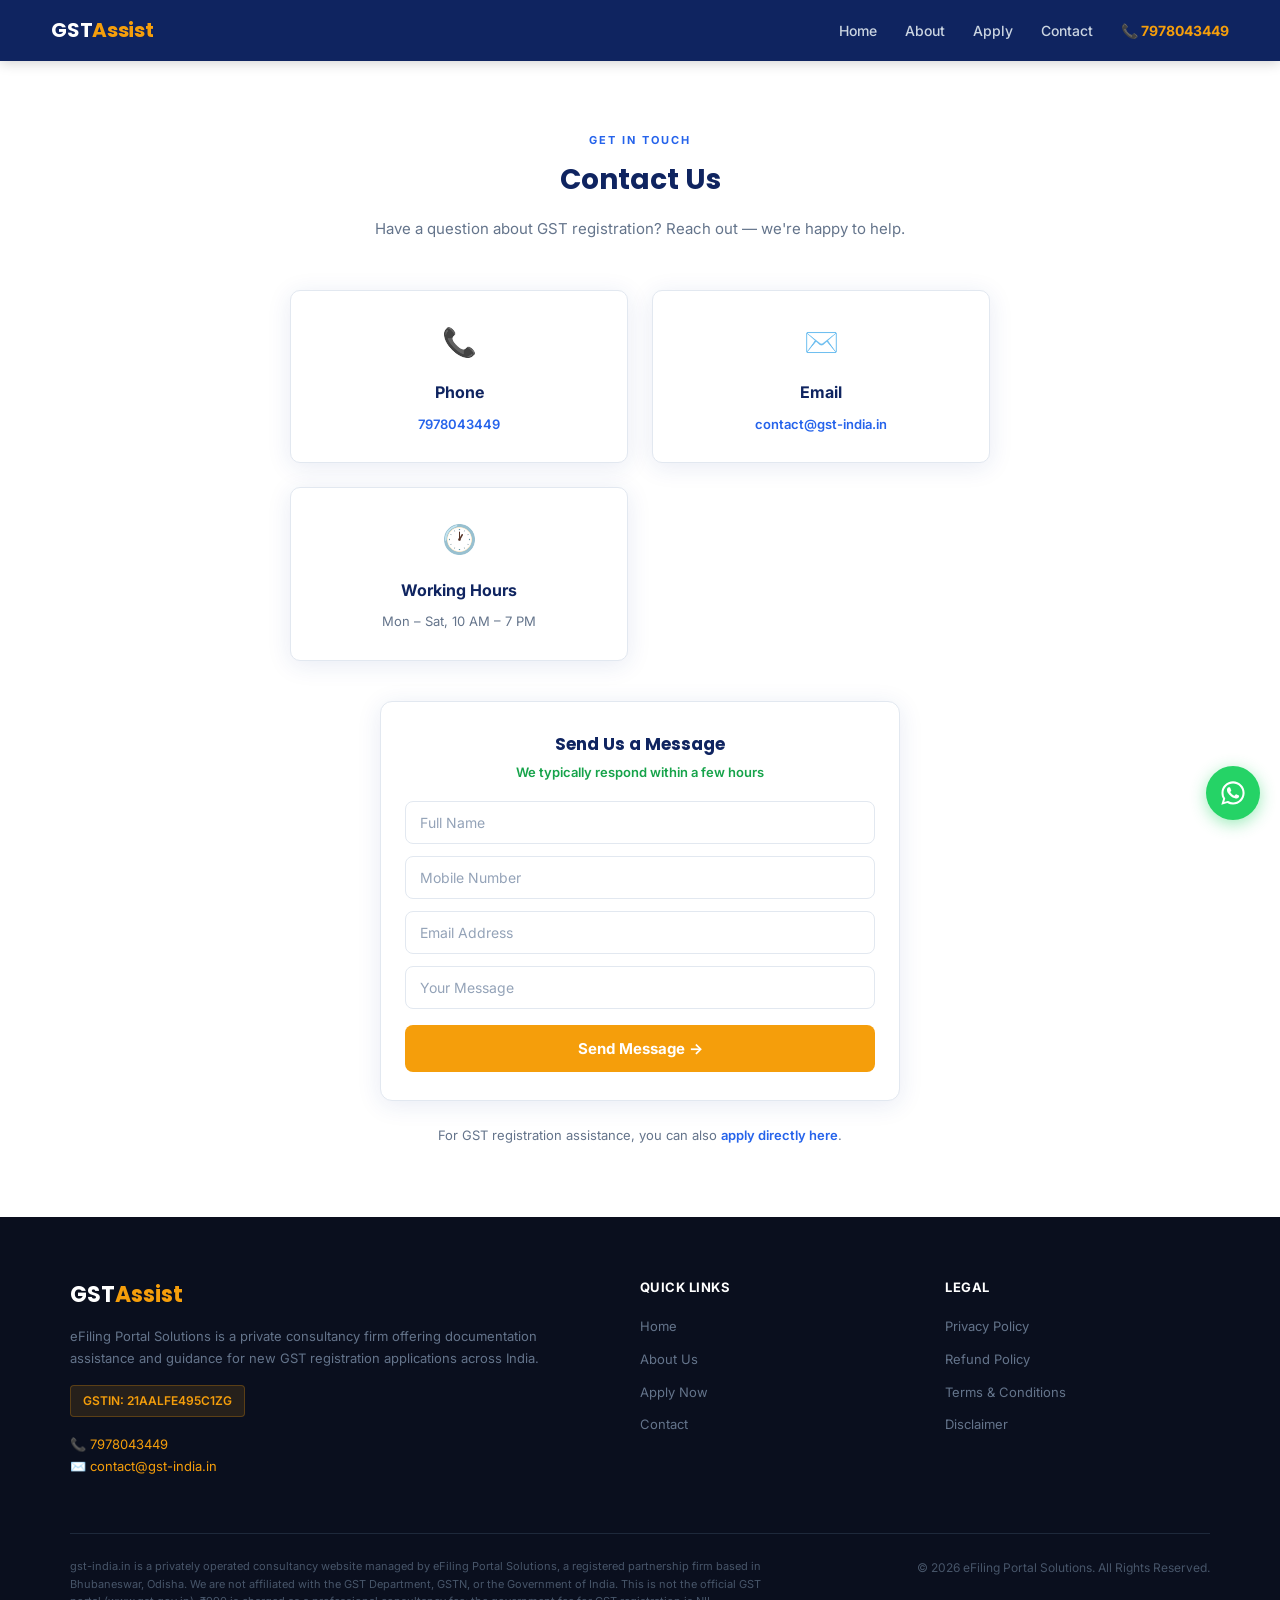
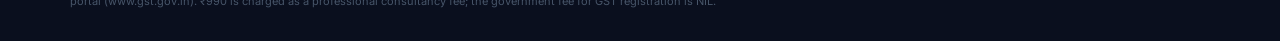
<file: contact.html>
<!DOCTYPE html>
<html lang="en">
<head>
<meta charset="UTF-8">
<meta name="viewport" content="width=device-width, initial-scale=1.0">
<title>Contact Us | GST Registration Consultancy – eFiling Portal Solutions</title>
<meta name="description" content="Contact eFiling Portal Solutions for GST registration consultancy assistance. Call, email, or fill our form and our team will get back to you.">
<link rel="canonical" href="https://www.gst-india.in/contact.html">
<link rel="stylesheet" href="style.css">
</head>
<body>


<header class="header">
  <div class="container nav-container">
    <div class="logo"><a href="index.html">GST<span>Assist</span></a></div>
    <nav class="nav-links">
      <a href="index.html">Home</a>
      <a href="about.html">About</a>
      <a href="apply.html">Apply</a>
      <a href="contact.html">Contact</a>
      <a href="tel:+917978043449" class="nav-phone">📞 7978043449</a>
    </nav>
    <div class="mobile-apply"><a href="apply.html" class="apply-btn">Apply</a></div>
  </div>
</header>

<section class="section section-light">
  <div class="container" style="max-width:700px;">
    <span class="section-tag" style="text-align:center; display:block;">Get In Touch</span>
    <h1 class="section-title">Contact Us</h1>
    <p class="section-sub">Have a question about GST registration? Reach out — we're happy to help.</p>

    <div class="grid-3" style="margin-bottom:40px;">
      <div class="card" style="text-align:center;">
        <div class="card-icon">📞</div>
        <h3>Phone</h3>
        <p><a href="tel:+917978043449" style="color:var(--blue-light); font-weight:600;">7978043449</a></p>
      </div>
      <div class="card" style="text-align:center;">
        <div class="card-icon">✉️</div>
        <h3>Email</h3>
        <p><a href="mailto:contact@gst-india.in" style="color:var(--blue-light); font-weight:600;">contact@gst-india.in</a></p>
      </div>
      <div class="card" style="text-align:center;">
        <div class="card-icon">🕐</div>
        <h3>Working Hours</h3>
        <p>Mon – Sat, 10 AM – 7 PM</p>
      </div>
    </div>

    <div class="form-right" style="box-shadow:var(--shadow); border:1px solid var(--border); max-width:520px; margin:0 auto;">
      <h3 style="text-align:center;">Send Us a Message</h3>
      <p class="price-tag" style="text-align:center;">We typically respond within a few hours</p>

      <form action="https://formsubmit.co/contact@gst-india.in" method="POST">
        <input type="hidden" name="_next" value="https://www.gst-india.in/thankyou.html">
        <input type="hidden" name="_captcha" value="false">
        <input type="hidden" name="_subject" value="New Contact Form Message">

        <div class="form-group"><input type="text" name="full_name" placeholder="Full Name" required></div>
        <div class="form-group"><input type="tel" name="mobile" placeholder="Mobile Number" pattern="[6-9][0-9]{9}" required></div>
        <div class="form-group"><input type="email" name="email" placeholder="Email Address" required></div>
        <div class="form-group"><input type="text" name="message" placeholder="Your Message"></div>
        <button type="submit" class="form-submit">Send Message →</button>
      </form>
    </div>

    <p style="text-align:center; margin-top:24px; color:var(--muted); font-size:13px;">
      For GST registration assistance, you can also <a href="apply.html" style="color:var(--blue-light); font-weight:600;">apply directly here</a>.
    </p>
  </div>
</section>

<a class="whatsapp-float" href="https://wa.me/917978043449?text=Hi%2C%20I%20need%20help%20with%20GST%20registration" target="_blank" rel="noopener" aria-label="Chat on WhatsApp">
  <svg viewBox="0 0 24 24"><path d="M12.04 2C6.58 2 2.13 6.45 2.13 11.91c0 1.87.51 3.62 1.4 5.12L2 22l5.13-1.5a9.86 9.86 0 0 0 4.91 1.31h.01c5.46 0 9.91-4.45 9.91-9.91C21.96 6.45 17.51 2 12.04 2zm0 18.06h-.01a8.1 8.1 0 0 1-4.14-1.13l-.3-.18-3.07.9.82-3-.2-.31a8.13 8.13 0 0 1-1.25-4.43c0-4.49 3.65-8.14 8.15-8.14 4.49 0 8.14 3.65 8.14 8.14 0 4.49-3.65 8.15-8.14 8.15zm4.47-6.1c-.24-.12-1.45-.71-1.67-.79-.22-.08-.39-.12-.55.12-.16.24-.63.79-.78.95-.14.16-.29.18-.53.06-.24-.12-1.02-.38-1.94-1.2-.72-.64-1.2-1.43-1.34-1.67-.14-.24-.02-.37.1-.49.12-.12.27-.31.4-.46.13-.16.18-.27.27-.45.09-.18.05-.33-.02-.46-.08-.12-.62-1.49-.85-2.04-.22-.55-.46-.47-.62-.48-.16-.01-.34-.01-.52-.01-.18 0-.46.07-.7.31-.24.24-.93.91-.93 2.21 0 1.3.94 2.56 1.07 2.74.13.18 1.81 2.77 4.39 3.78.61.24 1.09.38 1.46.49.61.19 1.17.16 1.61.1.49-.07 1.5-.61 1.71-1.2.21-.59.21-1.1.15-1.2-.06-.11-.24-.18-.48-.3z"/></svg>
</a>

<div class="sticky-apply"><a href="apply.html">Apply for GST Now →</a></div>

<footer>
  <div class="container">
    <div class="footer-grid">
      <div class="footer-brand">
        <div class="logo-text">GST<span>Assist</span></div>
        <p>eFiling Portal Solutions is a private consultancy firm offering documentation assistance and guidance for new GST registration applications across India.</p>
        <div class="footer-gstin">GSTIN: 21AALFE495C1ZG</div>
        <p class="footer-contact">📞 <a href="tel:+917978043449">7978043449</a><br>✉️ <a href="mailto:contact@gst-india.in">contact@gst-india.in</a></p>
      </div>
      <div class="footer-col">
        <h4>QUICK LINKS</h4>
        <ul>
          <li><a href="index.html">Home</a></li>
          <li><a href="about.html">About Us</a></li>
          <li><a href="apply.html">Apply Now</a></li>
          <li><a href="contact.html">Contact</a></li>
        </ul>
      </div>
      <div class="footer-col">
        <h4>LEGAL</h4>
        <ul>
          <li><a href="privacy-policy.html">Privacy Policy</a></li>
          <li><a href="refund-policy.html">Refund Policy</a></li>
          <li><a href="terms.html">Terms & Conditions</a></li>
          <li><a href="disclaimer.html">Disclaimer</a></li>
        </ul>
      </div>
    </div>
    <div class="footer-bottom">
      <p class="footer-disclaimer">gst-india.in is a privately operated consultancy website managed by eFiling Portal Solutions, a registered partnership firm based in Bhubaneswar, Odisha. We are not affiliated with the GST Department, GSTN, or the Government of India. This is not the official GST portal (www.gst.gov.in). ₹990 is charged as a professional consultancy fee; the government fee for GST registration is NIL.</p>
      <p class="footer-copy">© 2026 eFiling Portal Solutions. All Rights Reserved.</p>
    </div>
  </div>
</footer>

<script src="script.js"></script>
</body>
</html>
</file>
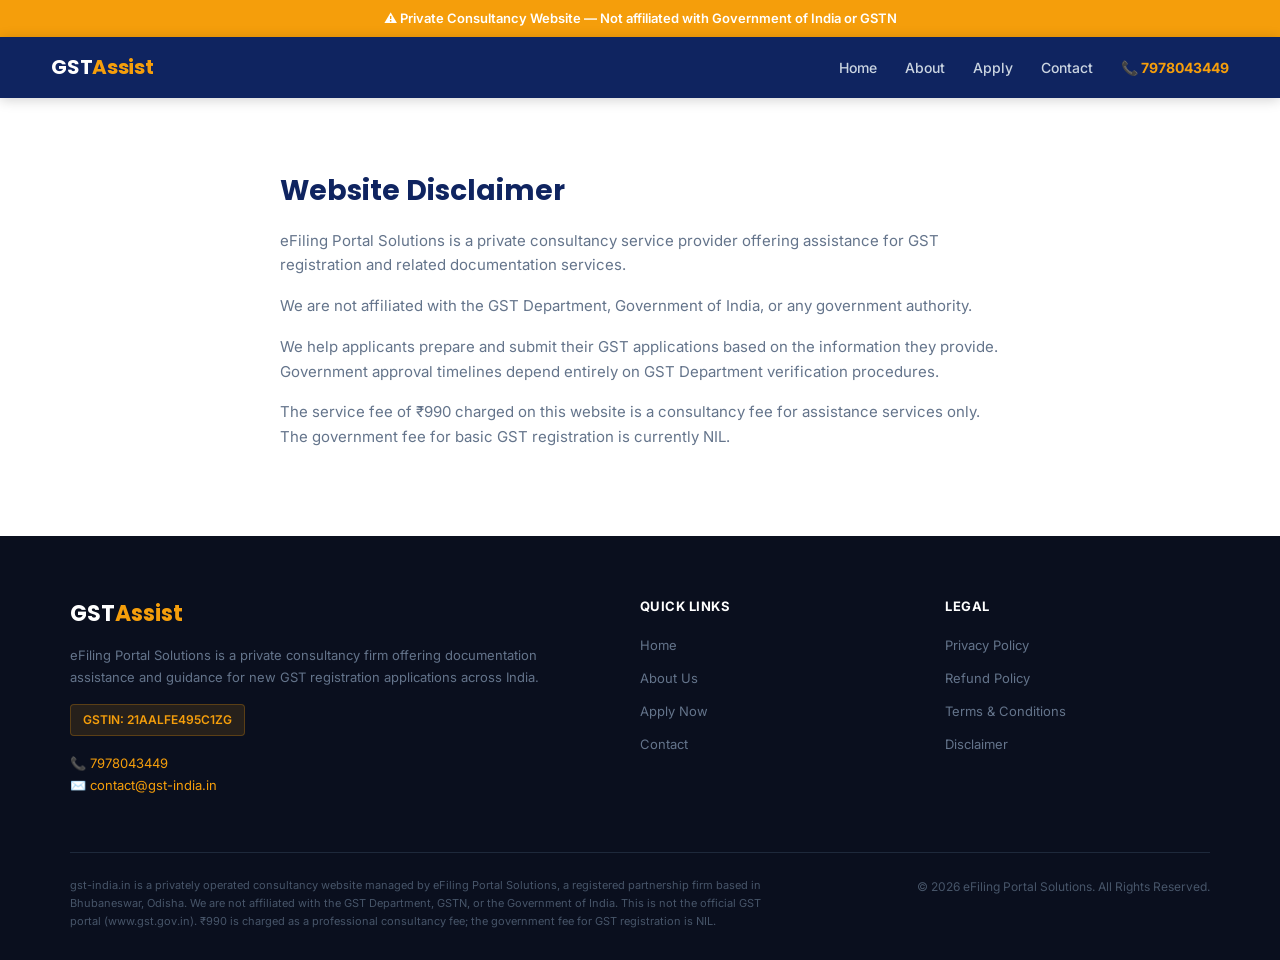
<file: disclaimer.html>
<!DOCTYPE html>
<html lang="en">
<head>
<meta charset="UTF-8">
<meta name="viewport" content="width=device-width, initial-scale=1.0">
<title>Disclaimer | gst-india.in – eFiling Portal Solutions</title>
<meta name="description" content="Website disclaimer for gst-india.in. We are a private consultancy service, not affiliated with the Government of India or GSTN.">
<meta name="robots" content="noindex,follow">
<link rel="canonical" href="https://www.gst-india.in/disclaimer.html">
<link rel="stylesheet" href="style.css">
</head>
<body>

<div class="notice-bar">⚠️ Private Consultancy Website — Not affiliated with Government of India or GSTN</div>

<header class="header">
  <div class="container nav-container">
    <div class="logo"><a href="index.html">GST<span>Assist</span></a></div>
    <nav class="nav-links">
      <a href="index.html">Home</a>
      <a href="about.html">About</a>
      <a href="apply.html">Apply</a>
      <a href="contact.html">Contact</a>
      <a href="tel:+917978043449" class="nav-phone">📞 7978043449</a>
    </nav>
    <div class="mobile-apply"><a href="apply.html" class="apply-btn">Apply</a></div>
  </div>
</header>

<section class="section section-light">
  <div class="container" style="max-width:720px;">
    <h1 class="section-title" style="text-align:left;">Website Disclaimer</h1>

    <p style="margin-bottom:16px; color:var(--muted);">eFiling Portal Solutions is a private consultancy service provider offering assistance for GST registration and related documentation services.</p>
    <p style="margin-bottom:16px; color:var(--muted);">We are not affiliated with the GST Department, Government of India, or any government authority.</p>
    <p style="margin-bottom:16px; color:var(--muted);">We help applicants prepare and submit their GST applications based on the information they provide. Government approval timelines depend entirely on GST Department verification procedures.</p>
    <p style="margin-bottom:16px; color:var(--muted);">The service fee of ₹990 charged on this website is a consultancy fee for assistance services only. The government fee for basic GST registration is currently NIL.</p>
  </div>
</section>

<div class="sticky-apply"><a href="apply.html">Apply for GST Now →</a></div>

<footer>
  <div class="container">
    <div class="footer-grid">
      <div class="footer-brand">
        <div class="logo-text">GST<span>Assist</span></div>
        <p>eFiling Portal Solutions is a private consultancy firm offering documentation assistance and guidance for new GST registration applications across India.</p>
        <div class="footer-gstin">GSTIN: 21AALFE495C1ZG</div>
        <p class="footer-contact">📞 <a href="tel:+917978043449">7978043449</a><br>✉️ <a href="mailto:contact@gst-india.in">contact@gst-india.in</a></p>
      </div>
      <div class="footer-col">
        <h4>QUICK LINKS</h4>
        <ul>
          <li><a href="index.html">Home</a></li>
          <li><a href="about.html">About Us</a></li>
          <li><a href="apply.html">Apply Now</a></li>
          <li><a href="contact.html">Contact</a></li>
        </ul>
      </div>
      <div class="footer-col">
        <h4>LEGAL</h4>
        <ul>
          <li><a href="privacy-policy.html">Privacy Policy</a></li>
          <li><a href="refund-policy.html">Refund Policy</a></li>
          <li><a href="terms.html">Terms & Conditions</a></li>
          <li><a href="disclaimer.html">Disclaimer</a></li>
        </ul>
      </div>
    </div>
    <div class="footer-bottom">
      <p class="footer-disclaimer">gst-india.in is a privately operated consultancy website managed by eFiling Portal Solutions, a registered partnership firm based in Bhubaneswar, Odisha. We are not affiliated with the GST Department, GSTN, or the Government of India. This is not the official GST portal (www.gst.gov.in). ₹990 is charged as a professional consultancy fee; the government fee for GST registration is NIL.</p>
      <p class="footer-copy">© 2026 eFiling Portal Solutions. All Rights Reserved.</p>
    </div>
  </div>
</footer>

<script src="script.js"></script>
</body>
</html>
</file>
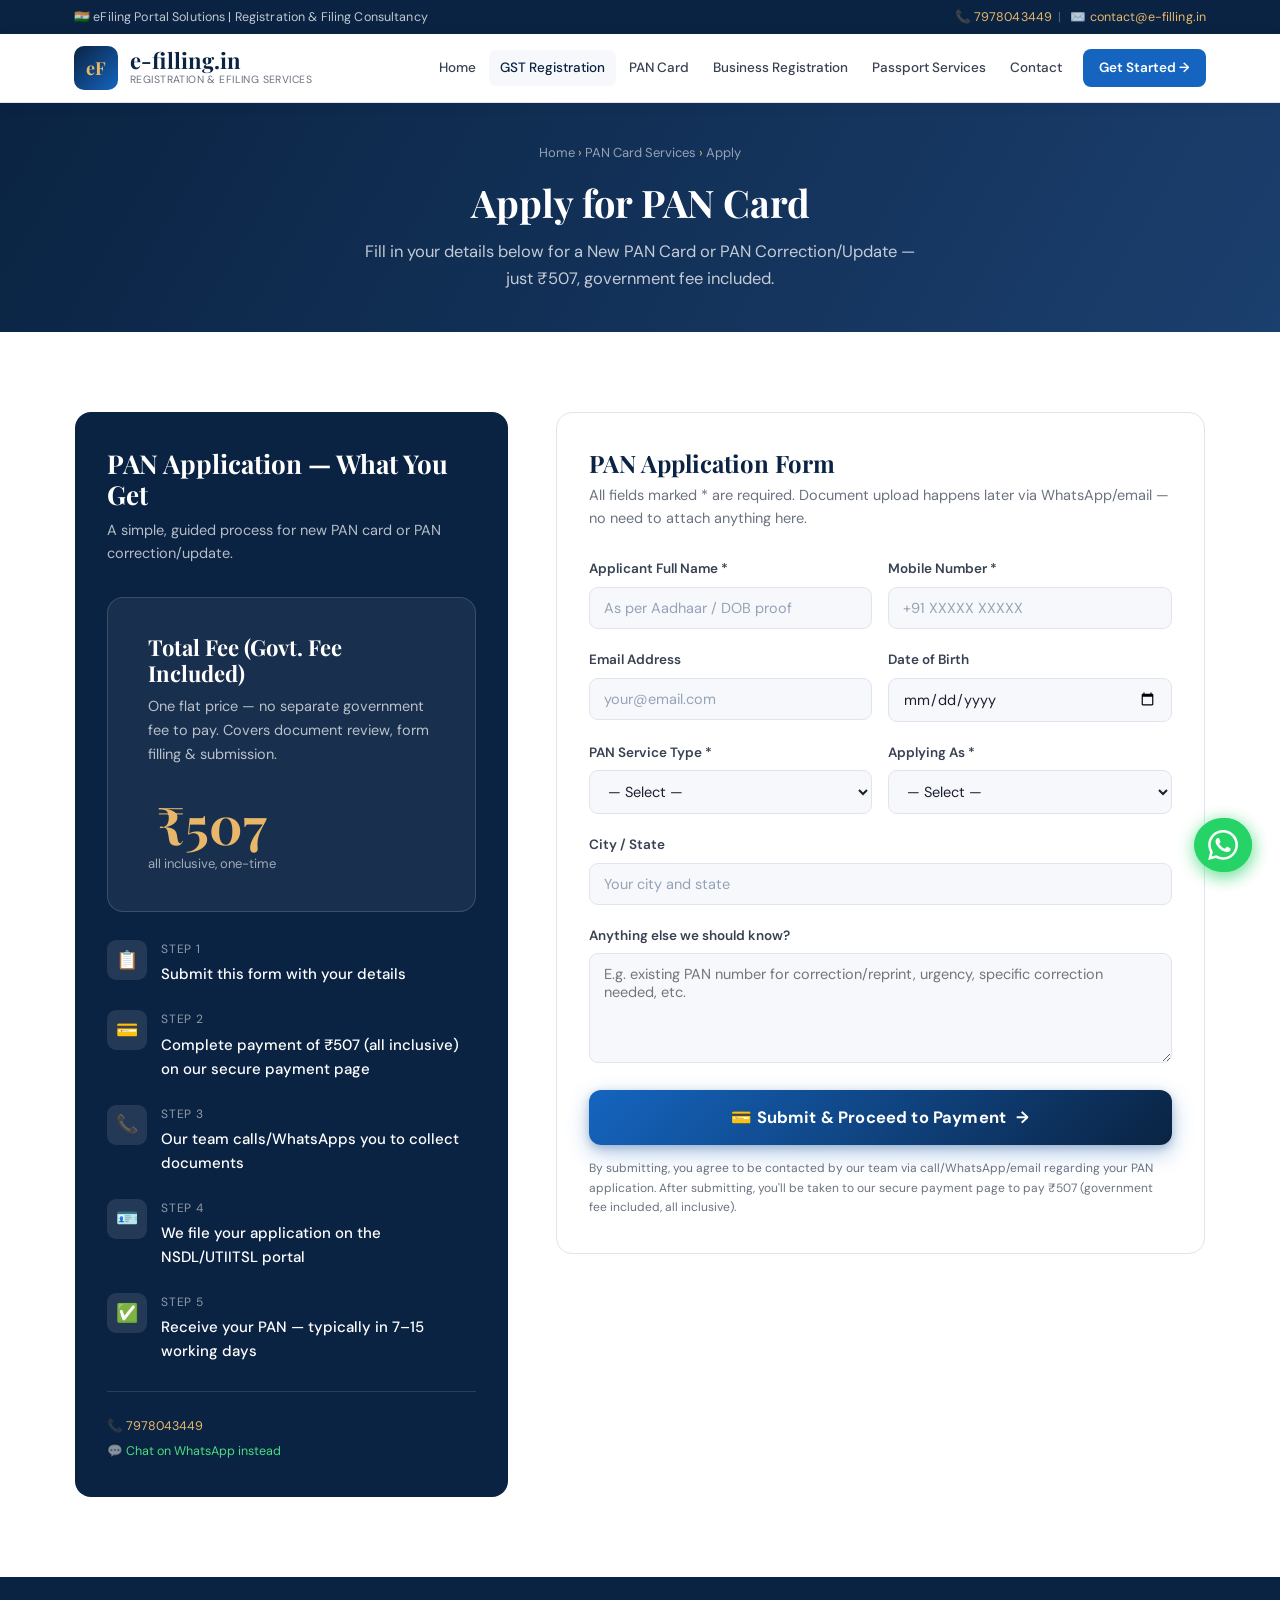
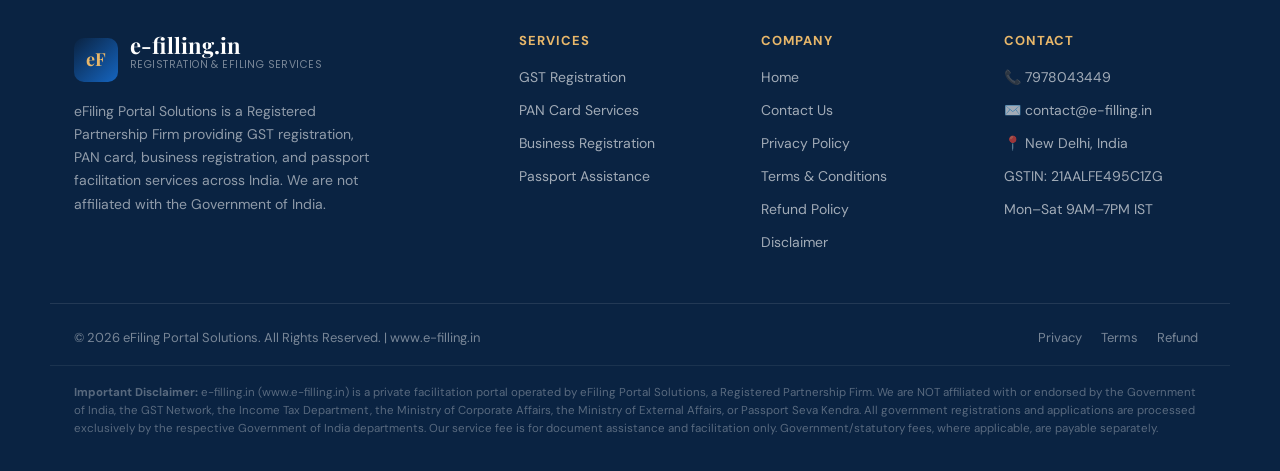
<file: pan-apply.html>
<!DOCTYPE html>
<html lang="en">
<head>
<meta charset="UTF-8">
<meta name="viewport" content="width=device-width, initial-scale=1.0">
<meta name="description" content="Apply for a new PAN card or PAN correction/update online. Fill our simple PAN application form for just ₹507 (all inclusive, government fee included) — fast, secure processing.">
<meta name="keywords" content="PAN card apply online form, PAN application, apply for PAN card, PAN correction form, PAN reprint online">
<meta name="robots" content="index, follow">
<link rel="canonical" href="https://e-filling.in/pan-apply">
<title>Apply for PAN Card Online | PAN Application Form | e-filling.in</title>

<!-- Open Graph -->
<meta property="og:title" content="Apply for PAN Card Online | PAN Application Form | e-filling.in">
<meta property="og:description" content="Apply for a new PAN card or PAN correction/update online. Fill our simple PAN application form for just ₹507 (all inclusive, government fee included) — fast, secure processing.">
<meta property="og:type" content="website">
<meta property="og:url" content="https://e-filling.in/pan-apply">

<!-- Google Fonts -->
<link rel="preconnect" href="https://fonts.googleapis.com">
<link rel="preconnect" href="https://fonts.gstatic.com" crossorigin>
<link href="https://fonts.googleapis.com/css2?family=Playfair+Display:wght@600;700&family=DM+Sans:wght@300;400;500;600&display=swap" rel="stylesheet">

<link rel="stylesheet" href="/style.css">

<!-- Google tag (gtag.js) placeholder for Google Ads -->
<!-- Replace G-XXXXXXXXXX with your actual Google Tag ID -->
<script async src="https://www.googletagmanager.com/gtag/js?id=G-XXXXXXXXXX"></script>
<script>
  window.dataLayer = window.dataLayer || [];
  function gtag(){dataLayer.push(arguments);}
  gtag('js', new Date());
  gtag('config', 'G-XXXXXXXXXX');
</script>
<style>
  :root {
    --navy: #0a2342;
    --navy-mid: #1b3f6e;
    --blue: #1565c0;
    --blue-light: #1e88e5;
    --gold: #c9933e;
    --gold-light: #e8b76a;
    --white: #ffffff;
    --off-white: #f7f8fb;
    --gray-100: #f1f3f7;
    --gray-200: #e0e4ee;
    --gray-500: #6b7280;
    --gray-700: #374151;
    --gray-900: #111827;
    --text: #1a1f2e;
    --radius: 10px;
    --shadow: 0 4px 24px rgba(10,35,66,0.10);
    --shadow-md: 0 8px 40px rgba(10,35,66,0.14);
  }

  * { margin: 0; padding: 0; box-sizing: border-box; }

  body {
    font-family: 'DM Sans', sans-serif;
    color: var(--text);
    background: var(--white);
    line-height: 1.6;
  }

  h1, h2, h3, h4 {
    font-family: 'Playfair Display', serif;
    line-height: 1.2;
  }

  a { text-decoration: none; color: inherit; }

  img { max-width: 100%; }

  .container {
    max-width: 1180px;
    margin: 0 auto;
    padding: 0 24px;
  }

  /* ── TOP BAR ── */
  .topbar {
    background: var(--navy);
    color: rgba(255,255,255,0.75);
    font-size: 12.5px;
    padding: 7px 0;
    letter-spacing: 0.01em;
  }
  .topbar-inner {
    max-width: 1180px;
    margin: 0 auto;
    padding: 0 24px;
    display: flex;
    justify-content: space-between;
    align-items: center;
    gap: 12px;
    flex-wrap: wrap;
  }
  .topbar a { color: var(--gold-light); }
  .topbar span { margin: 0 6px; opacity: 0.4; }

  /* ── HEADER ── */
  header {
    background: var(--white);
    border-bottom: 1px solid var(--gray-200);
    position: sticky;
    top: 0;
    z-index: 100;
    box-shadow: 0 2px 12px rgba(10,35,66,0.07);
  }
  .header-inner {
    max-width: 1180px;
    margin: 0 auto;
    padding: 0 24px;
    display: flex;
    align-items: center;
    justify-content: space-between;
    height: 68px;
  }
  .logo {
    display: flex;
    align-items: center;
    gap: 12px;
  }
  .logo-icon {
    width: 44px;
    height: 44px;
    background: linear-gradient(135deg, var(--navy) 0%, var(--blue) 100%);
    border-radius: 10px;
    display: flex;
    align-items: center;
    justify-content: center;
    color: var(--gold-light);
    font-weight: 700;
    font-size: 18px;
    font-family: 'Playfair Display', serif;
    flex-shrink: 0;
  }
  .logo-text .brand { font-size: 22px; font-weight: 700; font-family: 'Playfair Display', serif; color: var(--navy); line-height: 1.1; }
  .logo-text .tagline { font-size: 10.5px; color: var(--gray-500); font-weight: 400; letter-spacing: 0.04em; text-transform: uppercase; }

  nav { display: flex; align-items: center; gap: 4px; }
  nav a {
    padding: 8px 16px;
    font-size: 14.5px;
    font-weight: 500;
    color: var(--gray-700);
    border-radius: 7px;
    transition: all 0.18s;
  }
  nav a:hover, nav a.active {
    background: var(--off-white);
    color: var(--navy);
  }
  .nav-cta {
    background: var(--blue) !important;
    color: var(--white) !important;
    padding: 9px 20px !important;
    border-radius: 8px !important;
    font-weight: 600 !important;
    margin-left: 8px;
    transition: background 0.18s !important;
  }
  .nav-cta:hover { background: var(--navy-mid) !important; }

  /* ── PAGE SECTIONS (shown/hidden) ── */
  .page { display: none; }
  .page.active { display: block; }

  /* ══════════════════════════════════
     HOME PAGE
  ══════════════════════════════════ */

  /* Hero */
  .hero {
    background: linear-gradient(120deg, var(--navy) 0%, var(--navy-mid) 55%, #1a4a7a 100%);
    color: var(--white);
    padding: 80px 0 90px;
    position: relative;
    overflow: hidden;
  }
  .hero::before {
    content: '';
    position: absolute;
    top: -60px; right: -80px;
    width: 500px; height: 500px;
    border-radius: 50%;
    background: rgba(26,136,229,0.12);
    pointer-events: none;
  }
  .hero::after {
    content: '';
    position: absolute;
    bottom: -100px; left: -80px;
    width: 400px; height: 400px;
    border-radius: 50%;
    background: rgba(201,147,62,0.08);
    pointer-events: none;
  }
  .hero-inner {
    max-width: 1180px;
    margin: 0 auto;
    padding: 0 24px;
    display: grid;
    grid-template-columns: 1fr 1fr;
    gap: 60px;
    align-items: center;
  }
  .hero-badge {
    display: inline-flex;
    align-items: center;
    gap: 8px;
    background: rgba(201,147,62,0.18);
    border: 1px solid rgba(201,147,62,0.4);
    color: var(--gold-light);
    font-size: 12.5px;
    font-weight: 600;
    letter-spacing: 0.06em;
    text-transform: uppercase;
    padding: 6px 14px;
    border-radius: 100px;
    margin-bottom: 22px;
  }
  .hero h1 {
    font-size: clamp(36px, 4.5vw, 52px);
    font-weight: 700;
    line-height: 1.1;
    margin-bottom: 20px;
    color: var(--white);
  }
  .hero h1 span { color: var(--gold-light); }
  .hero p {
    font-size: 17px;
    color: rgba(255,255,255,0.78);
    margin-bottom: 36px;
    max-width: 480px;
    line-height: 1.7;
  }
  .hero-btns { display: flex; gap: 14px; flex-wrap: wrap; }
  .btn-primary {
    background: var(--gold);
    color: var(--white);
    padding: 14px 28px;
    border-radius: 9px;
    font-size: 15px;
    font-weight: 600;
    cursor: pointer;
    border: none;
    transition: all 0.18s;
    display: inline-block;
  }
  .btn-primary:hover { background: var(--gold-light); color: var(--navy); transform: translateY(-1px); }
  .btn-outline {
    background: transparent;
    color: var(--white);
    padding: 13px 28px;
    border-radius: 9px;
    font-size: 15px;
    font-weight: 500;
    cursor: pointer;
    border: 1.5px solid rgba(255,255,255,0.4);
    transition: all 0.18s;
    display: inline-block;
  }
  .btn-outline:hover { border-color: var(--white); background: rgba(255,255,255,0.08); }

  .hero-card {
    background: rgba(255,255,255,0.07);
    border: 1px solid rgba(255,255,255,0.14);
    border-radius: 18px;
    padding: 32px;
    backdrop-filter: blur(12px);
  }
  .hero-card h3 {
    color: var(--white);
    font-size: 20px;
    margin-bottom: 22px;
    font-family: 'Playfair Display', serif;
  }
  .step-list { list-style: none; }
  .step-list li {
    display: flex;
    align-items: flex-start;
    gap: 14px;
    padding: 10px 0;
    border-bottom: 1px solid rgba(255,255,255,0.08);
    font-size: 14.5px;
    color: rgba(255,255,255,0.85);
  }
  .step-list li:last-child { border: none; }
  .step-num {
    width: 28px; height: 28px;
    background: var(--gold);
    color: var(--white);
    border-radius: 50%;
    display: flex; align-items: center; justify-content: center;
    font-size: 13px; font-weight: 700;
    flex-shrink: 0;
  }

  /* Trust strip */
  .trust-strip {
    background: var(--white);
    border-bottom: 1px solid var(--gray-200);
    padding: 22px 0;
  }
  .trust-items {
    max-width: 1180px;
    margin: 0 auto;
    padding: 0 24px;
    display: flex;
    gap: 40px;
    align-items: center;
    justify-content: center;
    flex-wrap: wrap;
  }
  .trust-item {
    display: flex;
    align-items: center;
    gap: 10px;
    font-size: 14px;
    font-weight: 500;
    color: var(--gray-700);
  }
  .trust-icon {
    width: 34px; height: 34px;
    background: var(--off-white);
    border-radius: 8px;
    display: flex; align-items: center; justify-content: center;
    font-size: 17px;
  }

  /* Services */
  .section {
    padding: 80px 0;
  }
  .section-alt { background: var(--off-white); }
  .section-header {
    text-align: center;
    margin-bottom: 50px;
  }
  .section-label {
    display: inline-block;
    font-size: 12px;
    font-weight: 600;
    letter-spacing: 0.1em;
    text-transform: uppercase;
    color: var(--blue);
    background: rgba(21,101,192,0.08);
    padding: 5px 14px;
    border-radius: 100px;
    margin-bottom: 14px;
  }
  .section-header h2 {
    font-size: clamp(28px, 3.5vw, 40px);
    color: var(--navy);
    margin-bottom: 14px;
  }
  .section-header p {
    font-size: 16.5px;
    color: var(--gray-500);
    max-width: 560px;
    margin: 0 auto;
  }

  .services-grid {
    display: grid;
    grid-template-columns: repeat(auto-fit, minmax(260px, 1fr));
    gap: 24px;
  }
  .service-card {
    background: var(--white);
    border: 1px solid var(--gray-200);
    border-radius: 14px;
    padding: 28px;
    transition: all 0.2s;
    cursor: pointer;
  }
  .service-card:hover {
    border-color: var(--blue-light);
    box-shadow: var(--shadow-md);
    transform: translateY(-3px);
  }
  .service-icon {
    width: 52px; height: 52px;
    background: rgba(21,101,192,0.08);
    border-radius: 12px;
    display: flex; align-items: center; justify-content: center;
    font-size: 24px;
    margin-bottom: 18px;
  }
  .service-card h3 { font-size: 17px; color: var(--navy); margin-bottom: 8px; font-family: 'DM Sans', sans-serif; font-weight: 600; }
  .service-card p { font-size: 14px; color: var(--gray-500); line-height: 1.6; margin-bottom: 16px; }
  .service-link { font-size: 14px; font-weight: 600; color: var(--blue); }

  /* How it works */
  .steps-grid {
    display: grid;
    grid-template-columns: repeat(auto-fit, minmax(200px, 1fr));
    gap: 32px;
    counter-reset: step-counter;
  }
  .how-step { text-align: center; position: relative; }
  .how-step-num {
    width: 56px; height: 56px;
    background: var(--navy);
    color: var(--gold-light);
    border-radius: 50%;
    display: flex; align-items: center; justify-content: center;
    font-size: 22px;
    font-weight: 700;
    font-family: 'Playfair Display', serif;
    margin: 0 auto 18px;
  }
  .how-step h3 { font-size: 16px; color: var(--navy); margin-bottom: 8px; font-family: 'DM Sans', sans-serif; font-weight: 600; }
  .how-step p { font-size: 14px; color: var(--gray-500); }

  /* Why choose us */
  .features-grid {
    display: grid;
    grid-template-columns: repeat(auto-fit, minmax(220px, 1fr));
    gap: 28px;
  }
  .feature-card {
    background: var(--white);
    border-radius: 14px;
    padding: 28px 24px;
    text-align: center;
    border: 1px solid var(--gray-200);
  }
  .feature-icon { font-size: 36px; margin-bottom: 14px; }
  .feature-card h3 { font-size: 16px; font-weight: 600; color: var(--navy); margin-bottom: 8px; font-family: 'DM Sans', sans-serif; }
  .feature-card p { font-size: 14px; color: var(--gray-500); line-height: 1.6; }

  /* CTA banner */
  .cta-banner {
    background: linear-gradient(120deg, var(--navy) 0%, var(--navy-mid) 100%);
    padding: 72px 0;
    text-align: center;
    color: var(--white);
  }
  .cta-banner h2 { font-size: clamp(26px, 3vw, 38px); margin-bottom: 14px; color: var(--white); }
  .cta-banner p { font-size: 16.5px; color: rgba(255,255,255,0.75); margin-bottom: 32px; max-width: 520px; margin-left: auto; margin-right: auto; }

  /* ══════════════════════════════════
     PASSPORT PAGE
  ══════════════════════════════════ */
  .page-hero {
    background: linear-gradient(120deg, var(--navy) 0%, var(--navy-mid) 100%);
    color: var(--white);
    padding: 60px 0;
    text-align: center;
  }
  .page-hero h1 { font-size: clamp(30px, 4vw, 44px); color: var(--white); margin-bottom: 14px; }
  .page-hero p { font-size: 16.5px; color: rgba(255,255,255,0.75); max-width: 580px; margin: 0 auto; }

  .breadcrumb {
    font-size: 13px;
    color: rgba(255,255,255,0.55);
    margin-bottom: 16px;
  }
  .breadcrumb span { color: var(--gold-light); }

  .passport-types {
    display: grid;
    grid-template-columns: repeat(auto-fit, minmax(280px, 1fr));
    gap: 24px;
    margin-bottom: 48px;
  }
  .passport-card {
    background: var(--white);
    border: 1px solid var(--gray-200);
    border-radius: 14px;
    overflow: hidden;
    transition: all 0.2s;
  }
  .passport-card:hover {
    box-shadow: var(--shadow-md);
    border-color: var(--blue-light);
    transform: translateY(-2px);
  }
  .passport-card-header {
    background: var(--navy);
    color: var(--white);
    padding: 20px 24px;
    display: flex;
    align-items: center;
    gap: 14px;
  }
  .passport-card-header.tatkal { background: linear-gradient(120deg, #8B0000, #C62828); }
  .passport-card-header.minor { background: linear-gradient(120deg, #1B5E20, #388E3C); }
  .passport-card-header.renewal { background: linear-gradient(120deg, #004D40, #00796B); }
  .passport-card-header.police { background: linear-gradient(120deg, #1A237E, #283593); }
  .pcard-icon { font-size: 28px; }
  .pcard-title { font-size: 17px; font-weight: 600; font-family: 'DM Sans', sans-serif; line-height: 1.2; }
  .pcard-sub { font-size: 12.5px; opacity: 0.75; margin-top: 3px; }
  .passport-card-body { padding: 22px 24px; }
  .passport-card-body p { font-size: 14px; color: var(--gray-500); margin-bottom: 14px; line-height: 1.65; }
  .doc-list { list-style: none; margin-bottom: 18px; }
  .doc-list li { font-size: 13.5px; color: var(--gray-700); padding: 5px 0; display: flex; align-items: flex-start; gap: 8px; border-bottom: 1px solid var(--gray-100); }
  .doc-list li:last-child { border: none; }
  .doc-list li::before { content: '✓'; color: #16a34a; font-weight: 700; flex-shrink: 0; margin-top: 1px; }
  .tag {
    display: inline-block;
    font-size: 12px;
    font-weight: 600;
    padding: 4px 11px;
    border-radius: 6px;
    margin-bottom: 14px;
  }
  .tag-blue { background: rgba(21,101,192,0.1); color: var(--blue); }
  .tag-red { background: rgba(198,40,40,0.1); color: #C62828; }
  .tag-green { background: rgba(22,163,74,0.1); color: #16a34a; }

  /* Fee table */
  .fee-table {
    width: 100%;
    border-collapse: collapse;
    font-size: 14.5px;
    background: var(--white);
    border-radius: 12px;
    overflow: hidden;
    border: 1px solid var(--gray-200);
    margin-bottom: 48px;
  }
  .fee-table th {
    background: var(--navy);
    color: var(--white);
    padding: 14px 18px;
    text-align: left;
    font-weight: 600;
    font-size: 14px;
  }
  .fee-table td {
    padding: 13px 18px;
    border-bottom: 1px solid var(--gray-100);
    color: var(--gray-700);
  }
  .fee-table tr:last-child td { border: none; }
  .fee-table tr:nth-child(even) td { background: var(--off-white); }

  /* FAQ */
  .faq-list { max-width: 820px; margin: 0 auto; }
  .faq-item {
    border: 1px solid var(--gray-200);
    border-radius: 12px;
    margin-bottom: 12px;
    overflow: hidden;
  }
  .faq-q {
    padding: 18px 22px;
    font-size: 15px;
    font-weight: 600;
    color: var(--navy);
    cursor: pointer;
    display: flex;
    justify-content: space-between;
    align-items: center;
    background: var(--white);
    transition: background 0.15s;
  }
  .faq-q:hover { background: var(--off-white); }
  .faq-q .arrow { font-size: 18px; transition: transform 0.2s; }
  .faq-item.open .arrow { transform: rotate(180deg); }
  .faq-a {
    max-height: 0;
    overflow: hidden;
    transition: max-height 0.3s ease;
  }
  .faq-item.open .faq-a { max-height: 400px; }
  .faq-a-inner {
    padding: 0 22px 18px;
    font-size: 14.5px;
    color: var(--gray-500);
    line-height: 1.7;
    border-top: 1px solid var(--gray-100);
    padding-top: 14px;
  }

  /* ══════════════════════════════════
     CONTACT PAGE
  ══════════════════════════════════ */
  .contact-grid {
    display: grid;
    grid-template-columns: 1fr 1.5fr;
    gap: 48px;
    align-items: start;
  }
  .contact-info-card {
    background: var(--navy);
    color: var(--white);
    border-radius: 16px;
    padding: 36px 32px;
  }
  .contact-info-card h2 { color: var(--white); font-size: 26px; margin-bottom: 8px; }
  .contact-info-card > p { color: rgba(255,255,255,0.7); font-size: 14.5px; margin-bottom: 32px; line-height: 1.6; }
  .contact-item {
    display: flex;
    align-items: flex-start;
    gap: 14px;
    margin-bottom: 24px;
  }
  .contact-item-icon {
    width: 40px; height: 40px;
    background: rgba(255,255,255,0.1);
    border-radius: 9px;
    display: flex; align-items: center; justify-content: center;
    font-size: 18px;
    flex-shrink: 0;
  }
  .contact-item-text .label { font-size: 12px; color: rgba(255,255,255,0.55); text-transform: uppercase; letter-spacing: 0.06em; margin-bottom: 3px; }
  .contact-item-text .value { font-size: 15px; color: var(--white); font-weight: 500; }
  .contact-item-text .value a { color: var(--gold-light); }
  .gstin-badge {
    margin-top: 28px;
    padding-top: 24px;
    border-top: 1px solid rgba(255,255,255,0.12);
    font-size: 12.5px;
    color: rgba(255,255,255,0.5);
  }
  .gstin-badge span { color: rgba(255,255,255,0.85); }

  .contact-form-card {
    background: var(--white);
    border: 1px solid var(--gray-200);
    border-radius: 16px;
    padding: 36px 32px;
  }
  .contact-form-card h2 { font-size: 24px; color: var(--navy); margin-bottom: 6px; }
  .contact-form-card > p { font-size: 14.5px; color: var(--gray-500); margin-bottom: 28px; }
  .form-group { margin-bottom: 20px; }
  .form-group label { display: block; font-size: 13.5px; font-weight: 600; color: var(--gray-700); margin-bottom: 7px; }
  .form-group input,
  .form-group select,
  .form-group textarea {
    width: 100%;
    padding: 11px 14px;
    border: 1.5px solid var(--gray-200);
    border-radius: 9px;
    font-size: 14.5px;
    font-family: 'DM Sans', sans-serif;
    color: var(--text);
    background: var(--off-white);
    transition: border-color 0.18s, background 0.18s;
    outline: none;
  }
  .form-group input:focus,
  .form-group select:focus,
  .form-group textarea:focus {
    border-color: var(--blue);
    background: var(--white);
  }
  .form-group textarea { resize: vertical; min-height: 110px; }
  .form-row { display: grid; grid-template-columns: 1fr 1fr; gap: 16px; }
  .submit-btn {
    width: 100%;
    background: linear-gradient(135deg, var(--blue) 0%, var(--navy) 100%);
    color: var(--white);
    padding: 17px 24px;
    border: none;
    border-radius: 12px;
    font-size: 16.5px;
    font-weight: 700;
    font-family: 'DM Sans', sans-serif;
    letter-spacing: 0.01em;
    cursor: pointer;
    position: relative;
    overflow: hidden;
    display: flex;
    align-items: center;
    justify-content: center;
    gap: 10px;
    box-shadow: 0 8px 22px rgba(21,101,192,0.32), 0 3px 8px rgba(10,35,66,0.22);
    transition: transform 0.2s ease, box-shadow 0.2s ease, background 0.3s ease;
    animation: submitBtnPulse 2.8s ease-in-out infinite;
  }
  .submit-btn::before {
    content: '';
    position: absolute;
    top: 0; left: -120%;
    width: 60%; height: 100%;
    background: linear-gradient(120deg, transparent, rgba(255,255,255,0.32), transparent);
    transform: skewX(-20deg);
    transition: left 0.65s ease;
  }
  .submit-btn:hover {
    background: linear-gradient(135deg, var(--navy) 0%, var(--blue) 100%);
    transform: translateY(-3px);
    box-shadow: 0 14px 32px rgba(21,101,192,0.42), 0 5px 14px rgba(10,35,66,0.3);
    animation-play-state: paused;
  }
  .submit-btn:hover::before { left: 130%; }
  .submit-btn:active { transform: translateY(-1px); }
  .submit-btn:disabled { opacity: 0.7; cursor: not-allowed; animation: none; transform: none; }
  .submit-btn .btn-arrow { transition: transform 0.25s ease; display: inline-block; }
  .submit-btn:hover .btn-arrow { transform: translateX(5px); }
  @keyframes submitBtnPulse {
    0%, 100% { box-shadow: 0 8px 22px rgba(21,101,192,0.32), 0 0 0 0 rgba(184,134,11,0.35); }
    50% { box-shadow: 0 8px 22px rgba(21,101,192,0.32), 0 0 0 9px rgba(184,134,11,0); }
  }
  @media (prefers-reduced-motion: reduce) {
    .submit-btn { animation: none; }
  }
  .form-error {
    background: rgba(198,40,40,0.08);
    border: 1px solid rgba(198,40,40,0.25);
    color: #C62828;
    padding: 12px 16px;
    border-radius: 8px;
    font-size: 13px;
    margin-top: 14px;
  }
  .form-success {
    display: none;
    background: rgba(22,163,74,0.08);
    border: 1px solid rgba(22,163,74,0.3);
    border-radius: 10px;
    padding: 18px 20px;
    text-align: center;
    color: #16a34a;
    font-weight: 500;
    font-size: 15px;
    margin-top: 14px;
  }

  /* ══════════════════════════════════
     POLICY PAGE
  ══════════════════════════════════ */
  .policy-nav {
    position: sticky;
    top: 68px;
    background: var(--white);
    border-bottom: 1px solid var(--gray-200);
    padding: 14px 0;
    z-index: 50;
  }
  .policy-nav-inner {
    max-width: 1180px;
    margin: 0 auto;
    padding: 0 24px;
    display: flex;
    gap: 6px;
    overflow-x: auto;
    -webkit-overflow-scrolling: touch;
  }
  .policy-tab {
    padding: 7px 16px;
    border-radius: 7px;
    font-size: 13.5px;
    font-weight: 500;
    white-space: nowrap;
    cursor: pointer;
    color: var(--gray-700);
    border: 1px solid transparent;
    transition: all 0.15s;
  }
  .policy-tab:hover { background: var(--off-white); }
  .policy-tab.active { background: var(--navy); color: var(--white); }
  .policy-section { display: none; }
  .policy-section.active { display: block; }
  .policy-content {
    max-width: 820px;
    margin: 0 auto;
    padding: 50px 24px;
  }
  .policy-content h1 { font-size: 34px; color: var(--navy); margin-bottom: 10px; }
  .policy-content .last-updated { font-size: 13px; color: var(--gray-500); margin-bottom: 36px; }
  .policy-content h2 { font-size: 20px; color: var(--navy); margin: 30px 0 12px; font-family: 'DM Sans', sans-serif; font-weight: 700; }
  .policy-content p { font-size: 15px; color: var(--gray-600, #4B5563); line-height: 1.75; margin-bottom: 14px; }
  .policy-content ul { padding-left: 22px; margin-bottom: 14px; }
  .policy-content ul li { font-size: 15px; color: var(--gray-600, #4B5563); line-height: 1.75; margin-bottom: 6px; }

  /* ══════════════════════════════════
     FOOTER
  ══════════════════════════════════ */
  footer {
    background: var(--navy);
    color: rgba(255,255,255,0.7);
    padding: 56px 0 32px;
  }
  .footer-grid {
    max-width: 1180px;
    margin: 0 auto;
    padding: 0 24px;
    display: grid;
    grid-template-columns: 2fr 1fr 1fr 1fr;
    gap: 40px;
    margin-bottom: 40px;
  }
  .footer-brand .logo-text .brand { color: var(--white); }
  .footer-brand p { font-size: 14px; color: rgba(255,255,255,0.55); line-height: 1.65; margin-top: 14px; max-width: 300px; }
  .footer-col h4 {
    font-size: 13px;
    font-weight: 700;
    letter-spacing: 0.08em;
    text-transform: uppercase;
    color: var(--gold-light);
    margin-bottom: 16px;
    font-family: 'DM Sans', sans-serif;
  }
  .footer-col ul { list-style: none; }
  .footer-col ul li { margin-bottom: 9px; }
  .footer-col ul li a { font-size: 14px; color: rgba(255,255,255,0.62); transition: color 0.15s; }
  .footer-col ul li a:hover { color: var(--white); }
  .footer-bottom {
    max-width: 1180px;
    margin: 0 auto;
    padding: 24px 24px 0;
    border-top: 1px solid rgba(255,255,255,0.1);
    display: flex;
    justify-content: space-between;
    align-items: center;
    flex-wrap: wrap;
    gap: 12px;
    font-size: 13px;
    color: rgba(255,255,255,0.45);
  }
  .disclaimer {
    max-width: 1180px;
    margin: 0 auto;
    padding: 18px 24px 0;
    font-size: 11.5px;
    color: rgba(255,255,255,0.32);
    line-height: 1.6;
    border-top: 1px solid rgba(255,255,255,0.07);
    margin-top: 16px;
  }

  /* Responsive */
  @media (max-width: 900px) {
    .hero-inner { grid-template-columns: 1fr; gap: 36px; }
    .hero-card { display: none; }
    .contact-grid { display: flex; flex-direction: column; }
    .contact-col-form { order: -1; }
    .contact-col-info { order: 2; }
    .footer-grid { grid-template-columns: 1fr 1fr; }
  }
  @media (max-width: 600px) {
    .footer-grid { grid-template-columns: 1fr; }
    .form-row { grid-template-columns: 1fr; }
    nav { display: none; }
    .mobile-menu-btn { display: block; }
  }

  .mobile-menu-btn {
    display: none;
    background: none;
    border: none;
    font-size: 22px;
    cursor: pointer;
    color: var(--navy);
    padding: 6px;
  }

  /* ── WHATSAPP FLOATING BUTTON ── */
  .whatsapp-float {
    position: fixed;
    bottom: 28px;
    right: 28px;
    z-index: 9999;
    display: flex;
    flex-direction: column;
    align-items: flex-end;
    gap: 10px;
  }
  .whatsapp-bubble {
    background: #fff;
    color: #1a1f2e;
    font-size: 13.5px;
    font-weight: 500;
    padding: 10px 16px;
    border-radius: 12px;
    box-shadow: 0 4px 20px rgba(0,0,0,0.15);
    white-space: nowrap;
    display: none;
    animation: fadeInUp 0.2s ease;
  }
  .whatsapp-float:hover .whatsapp-bubble { display: block; }
  .whatsapp-btn {
    width: 58px;
    height: 58px;
    background: #25D366;
    border-radius: 50%;
    display: flex;
    align-items: center;
    justify-content: center;
    box-shadow: 0 4px 18px rgba(37,211,102,0.45);
    transition: transform 0.2s, box-shadow 0.2s;
    cursor: pointer;
    text-decoration: none;
  }
  .whatsapp-btn:hover { transform: scale(1.08); box-shadow: 0 6px 28px rgba(37,211,102,0.55); }
  .whatsapp-btn svg { width: 30px; height: 30px; fill: #fff; }
  @keyframes fadeInUp {
    from { opacity: 0; transform: translateY(8px); }
    to { opacity: 1; transform: translateY(0); }
  }

  /* ── PRICING BADGE ── */
  .pricing-badge {
    display: inline-flex;
    align-items: center;
    gap: 10px;
    background: rgba(201,147,62,0.15);
    border: 1.5px solid rgba(201,147,62,0.5);
    color: var(--gold-light);
    font-size: 15px;
    font-weight: 600;
    padding: 10px 20px;
    border-radius: 100px;
    margin-bottom: 20px;
  }
  .pricing-badge .price-big {
    font-size: 22px;
    font-family: 'Playfair Display', serif;
    color: #f0c97a;
  }

  /* ── SERVICE FEE SECTION ── */
  .fee-highlight-box {
    background: linear-gradient(135deg, var(--navy) 0%, var(--navy-mid) 100%);
    border-radius: 16px;
    padding: 36px 40px;
    display: flex;
    align-items: center;
    justify-content: space-between;
    gap: 32px;
    flex-wrap: wrap;
    margin-bottom: 40px;
  }
  .fee-highlight-box h3 {
    font-size: 22px;
    color: var(--white);
    margin-bottom: 8px;
  }
  .fee-highlight-box p {
    font-size: 14.5px;
    color: rgba(255,255,255,0.7);
    max-width: 420px;
    line-height: 1.65;
  }
  .fee-amount {
    text-align: center;
    flex-shrink: 0;
  }
  .fee-amount .rupee {
    font-size: 52px;
    font-weight: 700;
    font-family: 'Playfair Display', serif;
    color: var(--gold-light);
    line-height: 1;
  }
  .fee-amount .per-person {
    font-size: 13px;
    color: rgba(255,255,255,0.6);
    margin-top: 4px;
  }

  /* ── MOBILE MENU OVERLAY ── */
  .mobile-nav-overlay {
    display: none;
    position: fixed;
    inset: 0;
    background: rgba(10,35,66,0.97);
    z-index: 200;
    flex-direction: column;
    align-items: center;
    justify-content: center;
    gap: 8px;
  }
  .mobile-nav-overlay.open { display: flex; }
  .mobile-nav-overlay a {
    font-size: 22px;
    font-weight: 600;
    color: rgba(255,255,255,0.85);
    padding: 14px 32px;
    border-radius: 10px;
    transition: background 0.15s;
    font-family: 'Playfair Display', serif;
  }
  .mobile-nav-overlay a:hover { background: rgba(255,255,255,0.08); color: var(--white); }
  .mobile-nav-overlay .close-btn {
    position: absolute;
    top: 22px; right: 22px;
    font-size: 28px;
    color: rgba(255,255,255,0.7);
    background: none;
    border: none;
    cursor: pointer;
  }
  .mobile-nav-overlay .mob-cta {
    background: var(--gold);
    color: var(--navy) !important;
    font-weight: 700 !important;
    margin-top: 12px;
  }

  /* ── TESTIMONIALS ── */
  .testimonials-grid {
    display: grid;
    grid-template-columns: repeat(auto-fit, minmax(260px, 1fr));
    gap: 24px;
  }
  .testimonial-card {
    background: var(--white);
    border: 1px solid var(--gray-200);
    border-radius: 14px;
    padding: 26px 24px;
  }
  .stars { color: #f59e0b; font-size: 16px; margin-bottom: 12px; }
  .testimonial-card p { font-size: 14.5px; color: var(--gray-700); line-height: 1.7; margin-bottom: 16px; font-style: italic; }
  .testimonial-author { display: flex; align-items: center; gap: 12px; }
  .author-avatar {
    width: 40px; height: 40px; border-radius: 50%;
    background: var(--navy);
    color: var(--gold-light);
    display: flex; align-items: center; justify-content: center;
    font-weight: 700; font-size: 15px;
    flex-shrink: 0;
  }
  .author-name { font-size: 14px; font-weight: 600; color: var(--navy); }
  .author-city { font-size: 12.5px; color: var(--gray-500); }

/* ══════════════════════════════════
   ADDITIONS FOR MULTI-PAGE SITE (GST / PAN / BUSINESS REG)
══════════════════════════════════ */
.badge-strip { display:flex; gap:10px; flex-wrap:wrap; margin-bottom:22px; }
.badge-strip span { background: rgba(255,255,255,0.1); color: rgba(255,255,255,0.85); font-size:12.5px; font-weight:600; padding:6px 13px; border-radius:100px; border:1px solid rgba(255,255,255,0.18); }

.entity-grid { display:grid; grid-template-columns: repeat(auto-fit, minmax(240px,1fr)); gap:22px; margin-bottom:48px; }
.entity-card { background:var(--white); border:1px solid var(--gray-200); border-radius:14px; padding:26px; transition:all .2s; }
.entity-card:hover { border-color:var(--blue-light); box-shadow:var(--shadow-md); transform:translateY(-3px); }
.entity-card .entity-icon { width:48px;height:48px;background:rgba(21,101,192,0.08);border-radius:11px;display:flex;align-items:center;justify-content:center;font-size:22px;margin-bottom:14px; }
.entity-card h3 { font-size:16.5px; color:var(--navy); margin-bottom:8px; font-family:'DM Sans',sans-serif; font-weight:600; }
.entity-card p { font-size:13.5px; color:var(--gray-500); line-height:1.6; margin-bottom:12px; }
.entity-card .best-for { font-size:12px; font-weight:600; color:#16a34a; background:rgba(22,163,74,0.08); display:inline-block; padding:4px 10px; border-radius:6px; }

.footer-col ul li a.footer-highlight { color: var(--gold-light); font-weight:600; }

@media (max-width: 900px) {
  .fee-highlight-box { flex-direction:column; align-items:flex-start; text-align:left; }
  .fee-amount { align-self:center; }
}

/* ══════════════════════════════════
   MOBILE / RESPONSIVE ENHANCEMENTS
══════════════════════════════════ */

/* Tighten nav spacing so 6 links + CTA fit better on laptops/tablets */
nav { gap: 2px; }
nav a { padding: 7px 11px; font-size: 13.5px; }
.nav-cta { padding: 8px 16px !important; font-size: 13.5px !important; }

/* Hide desktop nav / show hamburger earlier so links never overflow or wrap awkwardly */
@media (max-width: 1080px) {
  nav { display: none; }
  .mobile-menu-btn { display: block; }
}

@media (max-width: 900px) {
  .page-hero { padding: 44px 0; }
  .page-hero h1 { font-size: 28px; }
  .page-hero p { font-size: 15px; padding: 0 8px; }
  .section { padding: 48px 0; }
  .hero { padding: 40px 0 32px; }
  .hero-btns { flex-direction: column; align-items: stretch; }
  .hero-btns a { text-align: center; }
}

@media (max-width: 640px) {
  .container { padding: 0 16px; }
  .topbar-inner { flex-direction: column; gap: 4px; text-align: center; padding: 0 16px; }
  .topbar { padding: 8px 0; }
  .header-inner { padding: 0 16px; height: 60px; }
  .logo-icon { width: 38px; height: 38px; font-size: 15px; }
  .logo-text .brand { font-size: 18px; }
  .logo-text .tagline { display: none; }

  .hero h1 { font-size: 28px !important; }
  .hero-badge { font-size: 12px; }
  .hero p { font-size: 14.5px; }

  .section-header h2 { font-size: 24px !important; }
  .section-header p { font-size: 14px; }

  .services-grid, .steps-grid, .features-grid, .testimonials-grid,
  .entity-grid, .passport-types { grid-template-columns: 1fr !important; }

  .service-card, .entity-card, .feature-card, .passport-card { padding: 20px; }

  .fee-highlight-box { padding: 20px !important; }
  .fee-amount .rupee { font-size: 32px !important; }

  .fee-table { display: block; overflow-x: auto; -webkit-overflow-scrolling: touch; white-space: nowrap; }
  .fee-table th, .fee-table td { padding: 10px 14px; font-size: 13px; }

  .cta-banner { padding: 48px 0; }
  .cta-banner h2 { font-size: 24px !important; }
  .cta-banner > .container > div { flex-direction: column; }
  .cta-banner .btn-primary, .cta-banner .btn-outline { width: 100%; text-align: center; }

  .whatsapp-float { bottom: 16px; right: 16px; }
  .whatsapp-btn { width: 52px; height: 52px; }
  .whatsapp-btn svg { width: 26px; height: 26px; }
  .whatsapp-bubble { display: none !important; }

  .footer-grid { gap: 28px; }
  .contact-info-card, .contact-form-card { padding: 24px 20px !important; }

  .badge-strip { justify-content: center !important; }
  .badge-strip span { font-size: 11.5px; padding: 5px 10px; }

  .faq-q { padding: 16px !important; font-size: 14.5px !important; }
  .policy-nav-inner { flex-wrap: wrap; justify-content: center; }
}

@media (max-width: 400px) {
  .hero h1 { font-size: 24px !important; }
  .page-hero h1 { font-size: 24px !important; }
}

</style>
<script src="https://sdk.cashfree.com/js/v3/cashfree.js"></script>
</head>
<body>

<!-- TOP BAR -->
<div class="topbar">
  <div class="topbar-inner">
    <div>🇮🇳 eFiling Portal Solutions | Registration &amp; Filing Consultancy</div>
    <div>
      📞 <a href="tel:7978043449">7978043449</a><span>|</span>
      ✉️ <a href="mailto:contact@e-filling.in">contact@e-filling.in</a>
    </div>
  </div>
</div>

<!-- HEADER -->
<header>
  <div class="header-inner">
    <a href="index.html" class="logo" style="cursor:pointer">
      <div class="logo-icon">eF</div>
      <div class="logo-text">
        <div class="brand">e-filling.in</div>
        <div class="tagline">Registration &amp; eFiling Services</div>
      </div>
    </a>
    <nav>
      <a href="index.html">Home</a>
      <a href="gst.html" class="active">GST Registration</a>
      <a href="pan.html">PAN Card</a>
      <a href="business-registration.html" style="font-size:13.5px;">Business Registration</a>
      <a href="passport.html">Passport Services</a>
      <a href="contact.html">Contact</a>
      <a href="contact.html" class="nav-cta">Get Started →</a>
    </nav>
    <button class="mobile-menu-btn" onclick="openMobileNav()" aria-label="Menu">☰</button>
  </div>
</header>

<!-- MOBILE NAV OVERLAY -->
<div class="mobile-nav-overlay" id="mobileNav">
  <button class="close-btn" onclick="closeMobileNav()">✕</button>
  <a href="index.html">Home</a>
  <a href="gst.html">GST Registration</a>
  <a href="pan.html">PAN Card</a>
  <a href="business-registration.html">Business Registration</a>
  <a href="passport.html">Passport Services</a>
  <a href="contact.html">Contact Us</a>
  <a href="contact.html" class="mob-cta">Get Started →</a>
</div>

<div class="page-hero" style="padding:40px 0;">
  <div class="container">
    <div class="breadcrumb"><a href="index.html" style="color:inherit;">Home</a> <span>›</span> <a href="pan.html" style="color:inherit;">PAN Card Services</a> <span>›</span> Apply</div>
    <h1 style="font-size:clamp(26px,4vw,38px);">Apply for PAN Card</h1>
    <p>Fill in your details below for a New PAN Card or PAN Correction/Update — just ₹507, government fee included.</p>
  </div>
</div>

<section class="section">
  <div class="container">
    <div class="contact-grid">

      <div class="contact-col-info">
        <div class="contact-info-card">
          <h2>PAN Application — What You Get</h2>
          <p>A simple, guided process for new PAN card or PAN correction/update.</p>

          <div class="fee-highlight-box" style="background:rgba(255,255,255,0.06); border:1px solid rgba(255,255,255,0.15); margin-bottom:28px;">
            <div>
              <h3 style="color:#fff;">Total Fee (Govt. Fee Included)</h3>
              <p style="color:rgba(255,255,255,0.7);">One flat price — no separate government fee to pay. Covers document review, form filling &amp; submission.</p>
            </div>
            <div class="fee-amount">
              <div class="rupee" style="color:var(--gold-light);">₹507</div>
              <div class="per-person" style="color:rgba(255,255,255,0.6);">all inclusive, one-time</div>
            </div>
          </div>

          <div class="contact-item">
            <div class="contact-item-icon">📋</div>
            <div class="contact-item-text">
              <div class="label">Step 1</div>
              <div class="value">Submit this form with your details</div>
            </div>
          </div>
          <div class="contact-item">
            <div class="contact-item-icon">💳</div>
            <div class="contact-item-text">
              <div class="label">Step 2</div>
              <div class="value">Complete payment of ₹507 (all inclusive) on our secure payment page</div>
            </div>
          </div>
          <div class="contact-item">
            <div class="contact-item-icon">📞</div>
            <div class="contact-item-text">
              <div class="label">Step 3</div>
              <div class="value">Our team calls/WhatsApps you to collect documents</div>
            </div>
          </div>
          <div class="contact-item">
            <div class="contact-item-icon">🪪</div>
            <div class="contact-item-text">
              <div class="label">Step 4</div>
              <div class="value">We file your application on the NSDL/UTIITSL portal</div>
            </div>
          </div>
          <div class="contact-item">
            <div class="contact-item-icon">✅</div>
            <div class="contact-item-text">
              <div class="label">Step 5</div>
              <div class="value">Receive your PAN — typically in 7–15 working days</div>
            </div>
          </div>

          <div class="gstin-badge">
            <div>📞 <a href="tel:7978043449" style="color:var(--gold-light);">7978043449</a></div>
            <div style="margin-top:5px;">💬 <a href="https://wa.me/917978043449?text=Hello%2C%20I%20want%20to%20apply%20for%20a%20PAN%20card" target="_blank" style="color:#4ade80;">Chat on WhatsApp instead</a></div>
          </div>
        </div>
      </div>

      <div class="contact-col-form">
        <div class="contact-form-card">
          <h2>PAN Application Form</h2>
          <p>All fields marked * are required. Document upload happens later via WhatsApp/email — no need to attach anything here.</p>

          <form id="panApplyForm">

          <div class="form-row">
            <div class="form-group">
              <label>Applicant Full Name *</label>
              <input type="text" name="Name" placeholder="As per Aadhaar / DOB proof" required />
            </div>
            <div class="form-group">
              <label>Mobile Number *</label>
              <input type="tel" name="Phone" placeholder="+91 XXXXX XXXXX" required />
            </div>
          </div>

          <div class="form-row">
            <div class="form-group">
              <label>Email Address</label>
              <input type="email" name="Email" placeholder="your@email.com" />
            </div>
            <div class="form-group">
              <label>Date of Birth</label>
              <input type="date" name="Date of Birth" />
            </div>
          </div>

          <div class="form-row">
            <div class="form-group">
              <label>PAN Service Type *</label>
              <select name="PAN Service Type" required>
                <option value="">— Select —</option>
                <option>New PAN Card</option>
                <option>PAN Correction / Update</option>
              </select>
            </div>
            <div class="form-group">
              <label>Applying As *</label>
              <select name="Applying As" required>
                <option value="">— Select —</option>
                <option>Individual</option>
                <option>Minor (via Guardian)</option>
                <option>Business / Firm</option>
              </select>
            </div>
          </div>

          <div class="form-group">
            <label>City / State</label>
            <input type="text" name="City/State" placeholder="Your city and state" />
          </div>

          <div class="form-group">
            <label>Anything else we should know?</label>
            <textarea name="Message" placeholder="E.g. existing PAN number for correction/reprint, urgency, specific correction needed, etc."></textarea>
          </div>

          <button type="submit" class="submit-btn">💳 Submit &amp; Proceed to Payment <span class="btn-arrow">→</span></button>
          <div id="form-error" class="form-error" style="display:none;"></div>
          <p style="font-size:12px; color:var(--gray-500); margin-top:14px; line-height:1.6;">By submitting, you agree to be contacted by our team via call/WhatsApp/email regarding your PAN application. After submitting, you'll be taken to our secure payment page to pay ₹507 (government fee included, all inclusive).</p>

          </form>
        </div>
      </div>
    </div>
  </div>
</section>

<!-- ═══════════════════════
     FOOTER
═══════════════════════ -->
<footer>
  <div class="footer-grid">
    <div class="footer-brand">
      <div class="logo">
        <div class="logo-icon">eF</div>
        <div class="logo-text">
          <div class="brand">e-filling.in</div>
          <div class="tagline" style="color:rgba(255,255,255,0.45)">Registration &amp; eFiling Services</div>
        </div>
      </div>
      <p>eFiling Portal Solutions is a Registered Partnership Firm providing GST registration, PAN card, business registration, and passport facilitation services across India. We are not affiliated with the Government of India.</p>
    </div>
    <div class="footer-col">
      <h4>Services</h4>
      <ul>
        <li><a href="gst.html">GST Registration</a></li>
        <li><a href="pan.html">PAN Card Services</a></li>
        <li><a href="business-registration.html">Business Registration</a></li>
        <li><a href="passport.html">Passport Assistance</a></li>
      </ul>
    </div>
    <div class="footer-col">
      <h4>Company</h4>
      <ul>
        <li><a href="index.html">Home</a></li>
        <li><a href="contact.html">Contact Us</a></li>
        <li><a href="policy.html">Privacy Policy</a></li>
        <li><a href="policy.html#terms">Terms &amp; Conditions</a></li>
        <li><a href="policy.html#refund">Refund Policy</a></li>
        <li><a href="policy.html#disclaimer">Disclaimer</a></li>
      </ul>
    </div>
    <div class="footer-col">
      <h4>Contact</h4>
      <ul>
        <li><a href="tel:7978043449">📞 7978043449</a></li>
        <li><a href="mailto:contact@e-filling.in">✉️ contact@e-filling.in</a></li>
        <li><a>📍 New Delhi, India</a></li>
        <li><a>GSTIN: 21AALFE495C1ZG</a></li>
        <li><a>Mon–Sat 9AM–7PM IST</a></li>
      </ul>
    </div>
  </div>
  <div class="footer-bottom">
    <div>© 2026 eFiling Portal Solutions. All Rights Reserved. | www.e-filling.in</div>
    <div>
      <a href="policy.html" style="color:rgba(255,255,255,0.45); margin:0 8px;">Privacy</a>
      <a href="policy.html#terms" style="color:rgba(255,255,255,0.45); margin:0 8px;">Terms</a>
      <a href="policy.html#refund" style="color:rgba(255,255,255,0.45); margin:0 8px;">Refund</a>
    </div>
  </div>
  <div class="disclaimer">
    <strong>Important Disclaimer:</strong> e-filling.in (www.e-filling.in) is a private facilitation portal operated by eFiling Portal Solutions, a Registered Partnership Firm. We are NOT affiliated with or endorsed by the Government of India, the GST Network, the Income Tax Department, the Ministry of Corporate Affairs, the Ministry of External Affairs, or Passport Seva Kendra. All government registrations and applications are processed exclusively by the respective Government of India departments. Our service fee is for document assistance and facilitation only. Government/statutory fees, where applicable, are payable separately.
  </div>
</footer>

<!-- WHATSAPP FLOATING BUTTON -->
<div class="whatsapp-float">
  <div class="whatsapp-bubble">💬 Chat with us on WhatsApp!</div>
  <a class="whatsapp-btn" href="https://wa.me/917978043449?text=Hello%2C%20I%20want%20to%20apply%20for%20a%20PAN%20card" target="_blank" aria-label="WhatsApp">
    <svg viewBox="0 0 24 24" xmlns="http://www.w3.org/2000/svg">
      <path d="M17.472 14.382c-.297-.149-1.758-.867-2.03-.967-.273-.099-.471-.148-.67.15-.197.297-.767.966-.94 1.164-.173.199-.347.223-.644.075-.297-.15-1.255-.463-2.39-1.475-.883-.788-1.48-1.761-1.653-2.059-.173-.297-.018-.458.13-.606.134-.133.298-.347.446-.52.149-.174.198-.298.298-.497.099-.198.05-.371-.025-.52-.075-.149-.669-1.612-.916-2.207-.242-.579-.487-.5-.669-.51-.173-.008-.371-.01-.57-.01-.198 0-.52.074-.792.372-.272.297-1.04 1.016-1.04 2.479 0 1.462 1.065 2.875 1.213 3.074.149.198 2.096 3.2 5.077 4.487.709.306 1.262.489 1.694.625.712.227 1.36.195 1.871.118.571-.085 1.758-.719 2.006-1.413.248-.694.248-1.289.173-1.413-.074-.124-.272-.198-.57-.347m-5.421 7.403h-.004a9.87 9.87 0 01-5.031-1.378l-.361-.214-3.741.982.998-3.648-.235-.374a9.86 9.86 0 01-1.51-5.26c.001-5.45 4.436-9.884 9.888-9.884 2.64 0 5.122 1.03 6.988 2.898a9.825 9.825 0 012.893 6.994c-.003 5.45-4.437 9.884-9.885 9.884m8.413-18.297A11.815 11.815 0 0012.05 0C5.495 0 .16 5.335.157 11.892c0 2.096.547 4.142 1.588 5.945L.057 24l6.305-1.654a11.882 11.882 0 005.683 1.448h.005c6.554 0 11.89-5.335 11.893-11.893a11.821 11.821 0 00-3.48-8.413z"/>
    </svg>
  </a>
</div>

<script>
// ── MOBILE NAV ──
function openMobileNav() {
  const el = document.getElementById('mobileNav');
  if (el) el.classList.add('open');
}
function closeMobileNav() {
  const el = document.getElementById('mobileNav');
  if (el) el.classList.remove('open');
}

// ── FAQ ACCORDION ──
function toggleFAQ(el) {
  const item = el.parentElement;
  const wasOpen = item.classList.contains('open');
  item.parentElement.querySelectorAll('.faq-item').forEach(i => i.classList.remove('open'));
  if (!wasOpen) item.classList.add('open');
}

// ── POLICY TABS (policy.html only) ──
function showPolicy(id, el) {
  document.querySelectorAll('.policy-section').forEach(s => s.classList.remove('active'));
  const target = document.getElementById('policy-' + id);
  if (target) target.classList.add('active');
  document.querySelectorAll('.policy-tab').forEach(t => t.classList.remove('active'));
  if (el) el.classList.add('active');
}

// ── CONTACT / ENQUIRY FORM ──
async function submitForm() {
  const name = document.getElementById('f-name').value.trim();
  const phone = document.getElementById('f-phone').value.trim();
  const service = document.getElementById('f-service').value;
  const message = document.getElementById('f-msg') ? document.getElementById('f-msg').value.trim() : '';

  if (!name || !phone || !service) {
    alert('Please fill in Name, Mobile Number, and Service Required.');
    return;
  }

  const btn = document.querySelector('.submit-btn');
  btn.disabled = true;
  btn.textContent = 'Sending...';

  const formData = new FormData();
  formData.append('access_key', '008a59a8-1877-4afc-b198-dd8bf38a8923');
  formData.append('subject', 'New Enquiry from e-filling.in');
  formData.append('from_name', 'e-filling.in Website');
  formData.append('Name', name);
  formData.append('Phone', phone);
  formData.append('Service', service);
  formData.append('Page', window.location.pathname);
  formData.append('Message', message || 'No message provided');

  try {
    const response = await fetch('https://api.web3forms.com/submit', {
      method: 'POST',
      body: formData
    });
    const data = await response.json();
    if (data.success) {
      document.getElementById('form-success').style.display = 'block';
      const msg = encodeURIComponent(`Hello, I need help with: ${service}\n\nName: ${name}\nPhone: ${phone}${message ? '\nMessage: ' + message : ''}`);
      setTimeout(() => { window.open(`https://wa.me/917978043449?text=${msg}`, '_blank'); }, 600);
      document.getElementById('f-name').value = '';
      document.getElementById('f-phone').value = '';
      document.getElementById('f-service').value = '';
      if (document.getElementById('f-msg')) document.getElementById('f-msg').value = '';
    } else {
      alert('Something went wrong. Please try again or call us directly at 7978043449.');
      btn.disabled = false;
      btn.textContent = 'Submit Enquiry';
      return;
    }
  } catch (err) {
    alert('Network error. Please try again or call us at 7978043449.');
    btn.disabled = false;
    btn.textContent = 'Submit Enquiry';
    return;
  }

  if (typeof gtag !== 'undefined') {
    gtag('event', 'conversion', { 'send_to': 'AW-XXXXXXXX/XXXXXXXXX' });
  }

  btn.textContent = 'Submitted ✓';
}

</script>
<script>
// ── PAN APPLICATION FORM → CASHFREE CHECKOUT ──
document.getElementById('panApplyForm').addEventListener('submit', async function (e) {
  e.preventDefault();

  const form = e.target;
  const submitBtn = form.querySelector('.submit-btn');
  const errorBox = document.getElementById('form-error');
  errorBox.style.display = 'none';

  const payload = {
    formType: 'PAN',
    name: form['Name'].value.trim(),
    phone: form['Phone'].value.trim(),
    email: form['Email'].value.trim(),
    dob: form['Date of Birth'].value,
    service: form['PAN Service Type'].value,
    category: form['Applying As'].value,
    city: form['City/State'].value.trim(),
    message: form['Message'].value.trim(),
  };

  if (!payload.name || !payload.phone || !payload.service || !payload.category) {
    errorBox.textContent = 'Please fill in Name, Mobile Number, PAN Service Type, and Applying As.';
    errorBox.style.display = 'block';
    return;
  }

  submitBtn.disabled = true;
  submitBtn.innerHTML = 'Processing…';

  try {
    const res = await fetch('/api/create-order', {
      method: 'POST',
      headers: { 'Content-Type': 'application/json' },
      body: JSON.stringify(payload),
    });
    const data = await res.json();

    if (!data.success) {
      throw new Error(data.error || 'Could not start payment. Please try again.');
    }

    if (typeof gtag !== 'undefined') {
      gtag('event', 'conversion', { 'send_to': 'AW-XXXXXXXX/XXXXXXXXX' });
    }

    // Set mode to "production" when you go live with real Cashfree keys.
    const cashfree = await Cashfree({ mode: 'sandbox' });
    cashfree.checkout({
      paymentSessionId: data.payment_session_id,
      redirectTarget: '_self',
    });
  } catch (err) {
    errorBox.textContent = err.message || 'Something went wrong. Please try again or call us at 7978043449.';
    errorBox.style.display = 'block';
    submitBtn.disabled = false;
    submitBtn.innerHTML = '💳 Submit &amp; Proceed to Payment <span class="btn-arrow">→</span>';
  }
});
</script>
</body>
</html>
</file>
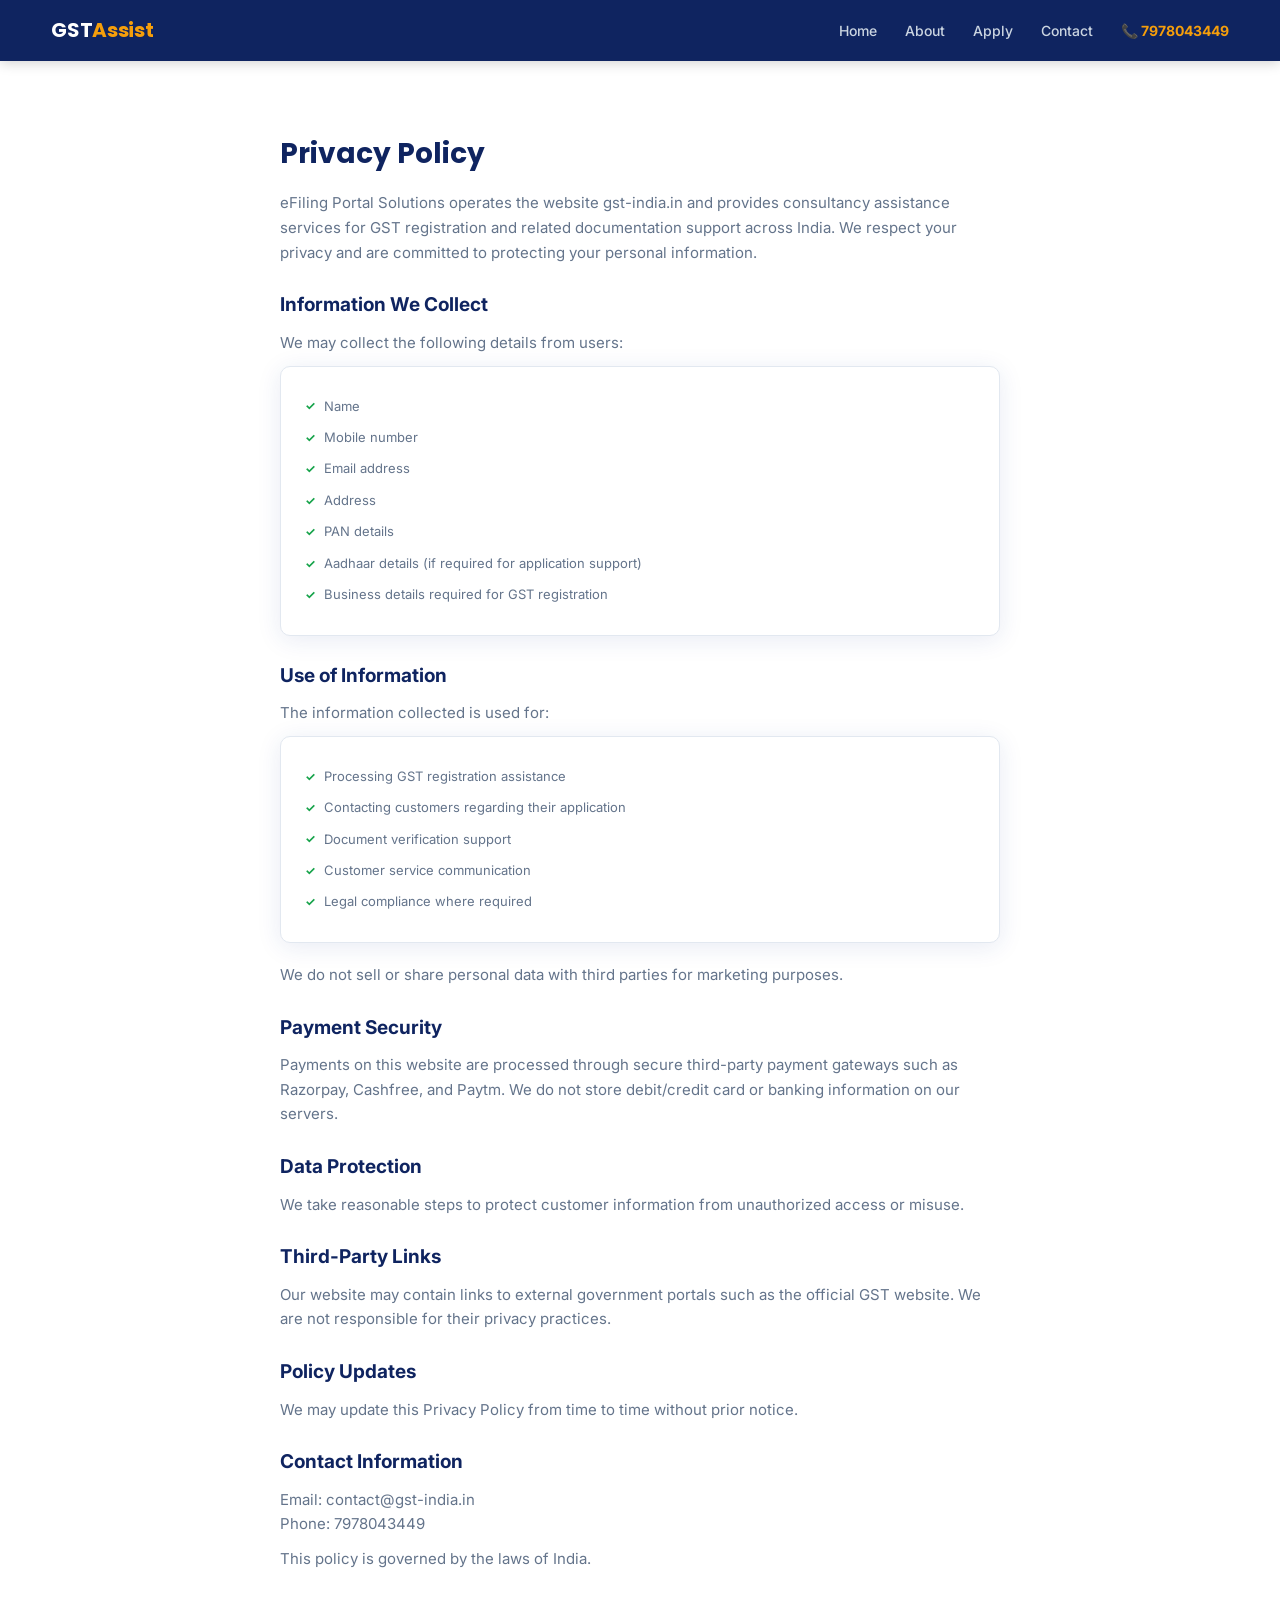
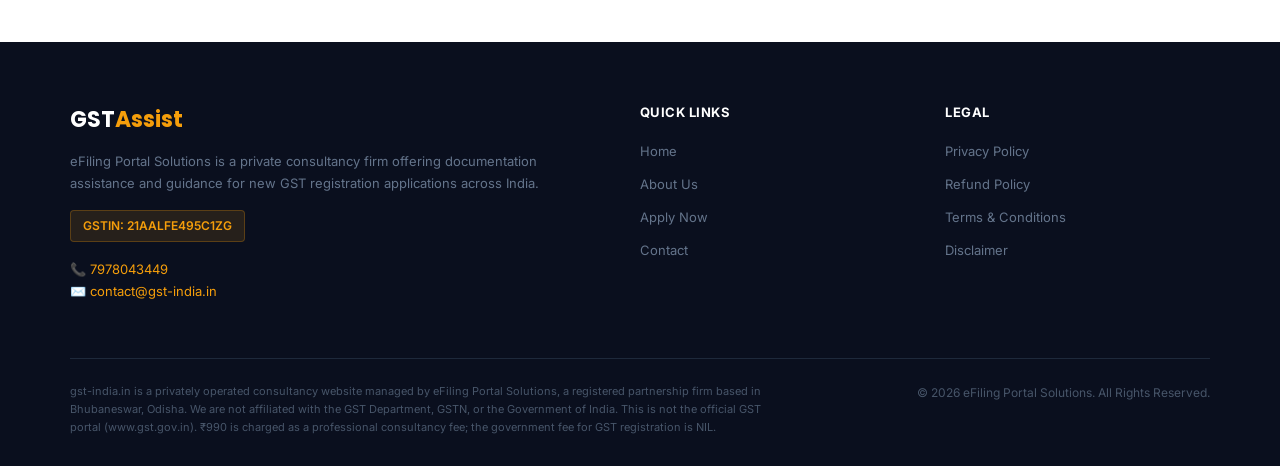
<file: privacy-policy.html>
<!DOCTYPE html>
<html lang="en">
<head>
<meta charset="UTF-8">
<meta name="viewport" content="width=device-width, initial-scale=1.0">
<title>Privacy Policy | gst-india.in – eFiling Portal Solutions</title>
<meta name="description" content="Privacy Policy for gst-india.in. Learn how eFiling Portal Solutions collects, uses, and protects your personal information.">
<meta name="robots" content="noindex,follow">
<link rel="canonical" href="https://www.gst-india.in/privacy-policy.html">
<link rel="stylesheet" href="style.css">
</head>
<body>


<header class="header">
  <div class="container nav-container">
    <div class="logo"><a href="index.html">GST<span>Assist</span></a></div>
    <nav class="nav-links">
      <a href="index.html">Home</a>
      <a href="about.html">About</a>
      <a href="apply.html">Apply</a>
      <a href="contact.html">Contact</a>
      <a href="tel:+917978043449" class="nav-phone">📞 7978043449</a>
    </nav>
    <div class="mobile-apply"><a href="apply.html" class="apply-btn">Apply</a></div>
  </div>
</header>

<section class="section section-light">
  <div class="container" style="max-width:720px;">
    <h1 class="section-title" style="text-align:left;">Privacy Policy</h1>
    <p style="margin-bottom:24px; color:var(--muted);">eFiling Portal Solutions operates the website gst-india.in and provides consultancy assistance services for GST registration and related documentation support across India. We respect your privacy and are committed to protecting your personal information.</p>

    <h2 style="color:var(--blue-dark); font-size:19px; margin:24px 0 10px;">Information We Collect</h2>
    <p style="margin-bottom:10px; color:var(--muted);">We may collect the following details from users:</p>
    <div class="doc-card" style="margin-bottom:20px;">
      <ul>
        <li>Name</li>
        <li>Mobile number</li>
        <li>Email address</li>
        <li>Address</li>
        <li>PAN details</li>
        <li>Aadhaar details (if required for application support)</li>
        <li>Business details required for GST registration</li>
      </ul>
    </div>

    <h2 style="color:var(--blue-dark); font-size:19px; margin:24px 0 10px;">Use of Information</h2>
    <p style="margin-bottom:10px; color:var(--muted);">The information collected is used for:</p>
    <div class="doc-card" style="margin-bottom:20px;">
      <ul>
        <li>Processing GST registration assistance</li>
        <li>Contacting customers regarding their application</li>
        <li>Document verification support</li>
        <li>Customer service communication</li>
        <li>Legal compliance where required</li>
      </ul>
    </div>

    <p style="margin-bottom:20px; color:var(--muted);">We do not sell or share personal data with third parties for marketing purposes.</p>

    <h2 style="color:var(--blue-dark); font-size:19px; margin:24px 0 10px;">Payment Security</h2>
    <p style="margin-bottom:20px; color:var(--muted);">Payments on this website are processed through secure third-party payment gateways such as Razorpay, Cashfree, and Paytm. We do not store debit/credit card or banking information on our servers.</p>

    <h2 style="color:var(--blue-dark); font-size:19px; margin:24px 0 10px;">Data Protection</h2>
    <p style="margin-bottom:20px; color:var(--muted);">We take reasonable steps to protect customer information from unauthorized access or misuse.</p>

    <h2 style="color:var(--blue-dark); font-size:19px; margin:24px 0 10px;">Third-Party Links</h2>
    <p style="margin-bottom:20px; color:var(--muted);">Our website may contain links to external government portals such as the official GST website. We are not responsible for their privacy practices.</p>

    <h2 style="color:var(--blue-dark); font-size:19px; margin:24px 0 10px;">Policy Updates</h2>
    <p style="margin-bottom:20px; color:var(--muted);">We may update this Privacy Policy from time to time without prior notice.</p>

    <h2 style="color:var(--blue-dark); font-size:19px; margin:24px 0 10px;">Contact Information</h2>
    <p style="margin-bottom:10px; color:var(--muted);">Email: contact@gst-india.in<br>Phone: 7978043449</p>
    <p style="color:var(--muted);">This policy is governed by the laws of India.</p>
  </div>
</section>

<div class="sticky-apply"><a href="apply.html">Apply for GST Now →</a></div>

<footer>
  <div class="container">
    <div class="footer-grid">
      <div class="footer-brand">
        <div class="logo-text">GST<span>Assist</span></div>
        <p>eFiling Portal Solutions is a private consultancy firm offering documentation assistance and guidance for new GST registration applications across India.</p>
        <div class="footer-gstin">GSTIN: 21AALFE495C1ZG</div>
        <p class="footer-contact">📞 <a href="tel:+917978043449">7978043449</a><br>✉️ <a href="mailto:contact@gst-india.in">contact@gst-india.in</a></p>
      </div>
      <div class="footer-col">
        <h4>QUICK LINKS</h4>
        <ul>
          <li><a href="index.html">Home</a></li>
          <li><a href="about.html">About Us</a></li>
          <li><a href="apply.html">Apply Now</a></li>
          <li><a href="contact.html">Contact</a></li>
        </ul>
      </div>
      <div class="footer-col">
        <h4>LEGAL</h4>
        <ul>
          <li><a href="privacy-policy.html">Privacy Policy</a></li>
          <li><a href="refund-policy.html">Refund Policy</a></li>
          <li><a href="terms.html">Terms & Conditions</a></li>
          <li><a href="disclaimer.html">Disclaimer</a></li>
        </ul>
      </div>
    </div>
    <div class="footer-bottom">
      <p class="footer-disclaimer">gst-india.in is a privately operated consultancy website managed by eFiling Portal Solutions, a registered partnership firm based in Bhubaneswar, Odisha. We are not affiliated with the GST Department, GSTN, or the Government of India. This is not the official GST portal (www.gst.gov.in). ₹990 is charged as a professional consultancy fee; the government fee for GST registration is NIL.</p>
      <p class="footer-copy">© 2026 eFiling Portal Solutions. All Rights Reserved.</p>
    </div>
  </div>
</footer>

<script src="script.js"></script>
</body>
</html>
</file>
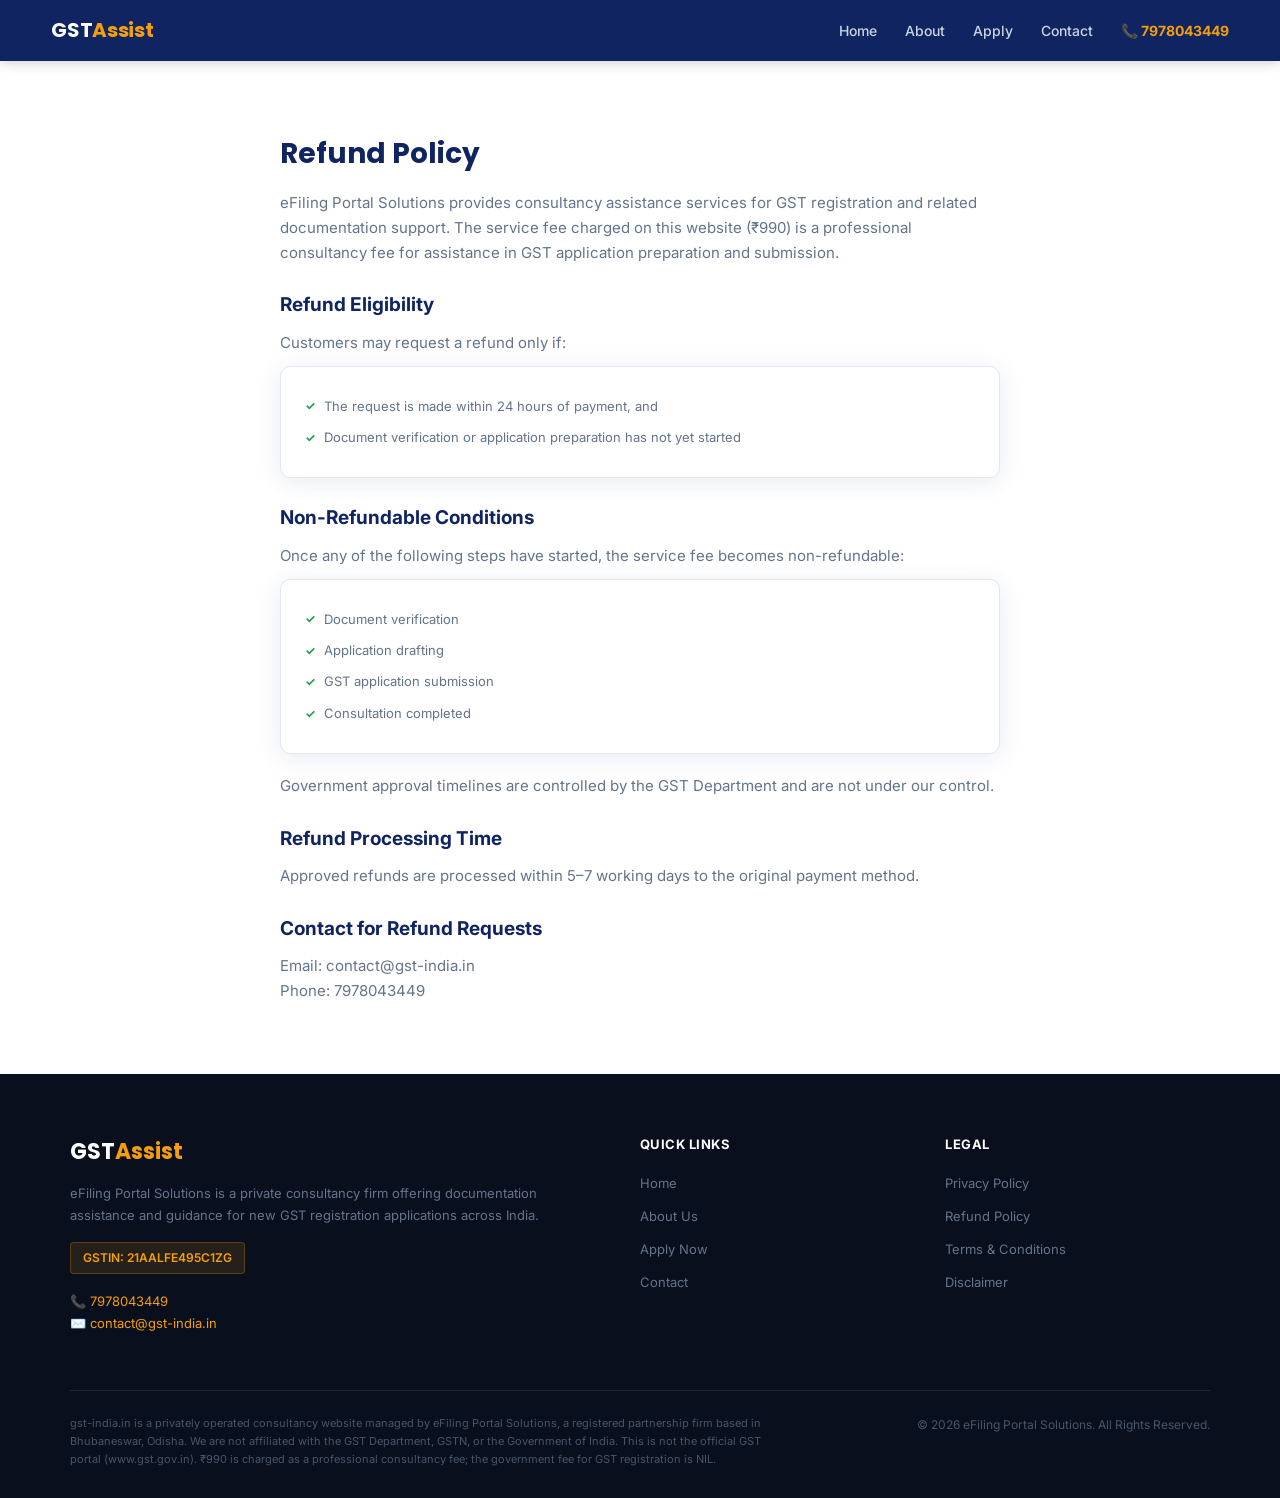
<file: refund-policy.html>
<!DOCTYPE html>
<html lang="en">
<head>
<meta charset="UTF-8">
<meta name="viewport" content="width=device-width, initial-scale=1.0">
<title>Refund Policy | gst-india.in – eFiling Portal Solutions</title>
<meta name="description" content="Refund Policy for gst-india.in consultancy services. Learn about refund eligibility, non-refundable conditions, and processing time.">
<meta name="robots" content="noindex,follow">
<link rel="canonical" href="https://www.gst-india.in/refund-policy.html">
<link rel="stylesheet" href="style.css">
</head>
<body>


<header class="header">
  <div class="container nav-container">
    <div class="logo"><a href="index.html">GST<span>Assist</span></a></div>
    <nav class="nav-links">
      <a href="index.html">Home</a>
      <a href="about.html">About</a>
      <a href="apply.html">Apply</a>
      <a href="contact.html">Contact</a>
      <a href="tel:+917978043449" class="nav-phone">📞 7978043449</a>
    </nav>
    <div class="mobile-apply"><a href="apply.html" class="apply-btn">Apply</a></div>
  </div>
</header>

<section class="section section-light">
  <div class="container" style="max-width:720px;">
    <h1 class="section-title" style="text-align:left;">Refund Policy</h1>

    <p style="margin-bottom:20px; color:var(--muted);">eFiling Portal Solutions provides consultancy assistance services for GST registration and related documentation support. The service fee charged on this website (₹990) is a professional consultancy fee for assistance in GST application preparation and submission.</p>

    <h2 style="color:var(--blue-dark); font-size:19px; margin:24px 0 10px;">Refund Eligibility</h2>
    <p style="margin-bottom:10px; color:var(--muted);">Customers may request a refund only if:</p>
    <div class="doc-card" style="margin-bottom:20px;">
      <ul>
        <li>The request is made within 24 hours of payment, and</li>
        <li>Document verification or application preparation has not yet started</li>
      </ul>
    </div>

    <h2 style="color:var(--blue-dark); font-size:19px; margin:24px 0 10px;">Non-Refundable Conditions</h2>
    <p style="margin-bottom:10px; color:var(--muted);">Once any of the following steps have started, the service fee becomes non-refundable:</p>
    <div class="doc-card" style="margin-bottom:20px;">
      <ul>
        <li>Document verification</li>
        <li>Application drafting</li>
        <li>GST application submission</li>
        <li>Consultation completed</li>
      </ul>
    </div>

    <p style="margin-bottom:20px; color:var(--muted);">Government approval timelines are controlled by the GST Department and are not under our control.</p>

    <h2 style="color:var(--blue-dark); font-size:19px; margin:24px 0 10px;">Refund Processing Time</h2>
    <p style="margin-bottom:20px; color:var(--muted);">Approved refunds are processed within 5–7 working days to the original payment method.</p>

    <h2 style="color:var(--blue-dark); font-size:19px; margin:24px 0 10px;">Contact for Refund Requests</h2>
    <p style="color:var(--muted);">Email: contact@gst-india.in<br>Phone: 7978043449</p>
  </div>
</section>

<div class="sticky-apply"><a href="apply.html">Apply for GST Now →</a></div>

<footer>
  <div class="container">
    <div class="footer-grid">
      <div class="footer-brand">
        <div class="logo-text">GST<span>Assist</span></div>
        <p>eFiling Portal Solutions is a private consultancy firm offering documentation assistance and guidance for new GST registration applications across India.</p>
        <div class="footer-gstin">GSTIN: 21AALFE495C1ZG</div>
        <p class="footer-contact">📞 <a href="tel:+917978043449">7978043449</a><br>✉️ <a href="mailto:contact@gst-india.in">contact@gst-india.in</a></p>
      </div>
      <div class="footer-col">
        <h4>QUICK LINKS</h4>
        <ul>
          <li><a href="index.html">Home</a></li>
          <li><a href="about.html">About Us</a></li>
          <li><a href="apply.html">Apply Now</a></li>
          <li><a href="contact.html">Contact</a></li>
        </ul>
      </div>
      <div class="footer-col">
        <h4>LEGAL</h4>
        <ul>
          <li><a href="privacy-policy.html">Privacy Policy</a></li>
          <li><a href="refund-policy.html">Refund Policy</a></li>
          <li><a href="terms.html">Terms & Conditions</a></li>
          <li><a href="disclaimer.html">Disclaimer</a></li>
        </ul>
      </div>
    </div>
    <div class="footer-bottom">
      <p class="footer-disclaimer">gst-india.in is a privately operated consultancy website managed by eFiling Portal Solutions, a registered partnership firm based in Bhubaneswar, Odisha. We are not affiliated with the GST Department, GSTN, or the Government of India. This is not the official GST portal (www.gst.gov.in). ₹990 is charged as a professional consultancy fee; the government fee for GST registration is NIL.</p>
      <p class="footer-copy">© 2026 eFiling Portal Solutions. All Rights Reserved.</p>
    </div>
  </div>
</footer>

<script src="script.js"></script>
</body>
</html>
</file>
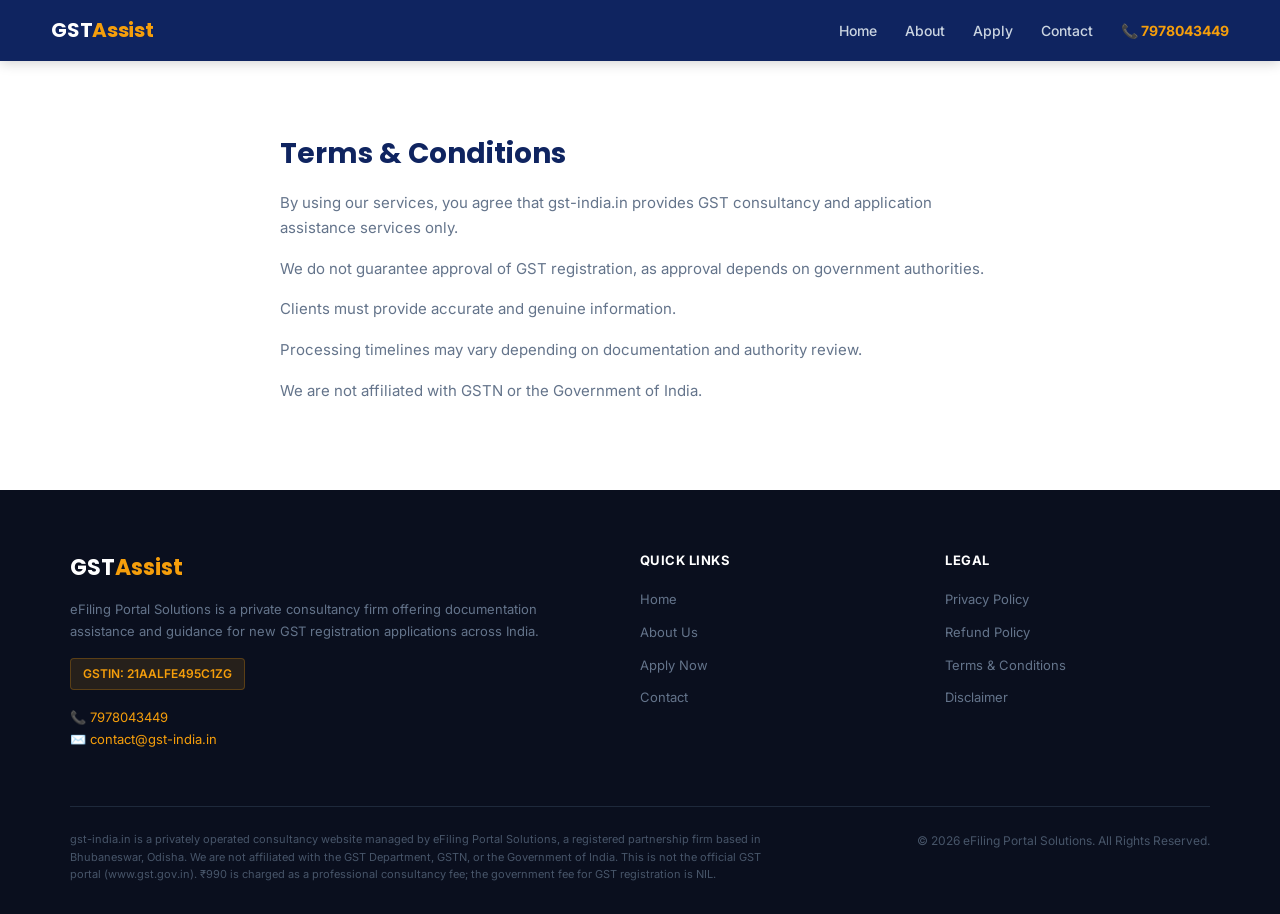
<file: terms.html>
<!DOCTYPE html>
<html lang="en">
<head>
<meta charset="UTF-8">
<meta name="viewport" content="width=device-width, initial-scale=1.0">
<title>Terms & Conditions | gst-india.in – eFiling Portal Solutions</title>
<meta name="description" content="Terms and Conditions for using gst-india.in consultancy services for GST registration assistance.">
<meta name="robots" content="noindex,follow">
<link rel="canonical" href="https://www.gst-india.in/terms.html">
<link rel="stylesheet" href="style.css">
</head>
<body>


<header class="header">
  <div class="container nav-container">
    <div class="logo"><a href="index.html">GST<span>Assist</span></a></div>
    <nav class="nav-links">
      <a href="index.html">Home</a>
      <a href="about.html">About</a>
      <a href="apply.html">Apply</a>
      <a href="contact.html">Contact</a>
      <a href="tel:+917978043449" class="nav-phone">📞 7978043449</a>
    </nav>
    <div class="mobile-apply"><a href="apply.html" class="apply-btn">Apply</a></div>
  </div>
</header>

<section class="section section-light">
  <div class="container" style="max-width:720px;">
    <h1 class="section-title" style="text-align:left;">Terms & Conditions</h1>

    <p style="margin-bottom:16px; color:var(--muted);">By using our services, you agree that gst-india.in provides GST consultancy and application assistance services only.</p>
    <p style="margin-bottom:16px; color:var(--muted);">We do not guarantee approval of GST registration, as approval depends on government authorities.</p>
    <p style="margin-bottom:16px; color:var(--muted);">Clients must provide accurate and genuine information.</p>
    <p style="margin-bottom:16px; color:var(--muted);">Processing timelines may vary depending on documentation and authority review.</p>
    <p style="margin-bottom:16px; color:var(--muted);">We are not affiliated with GSTN or the Government of India.</p>
  </div>
</section>

<div class="sticky-apply"><a href="apply.html">Apply for GST Now →</a></div>

<footer>
  <div class="container">
    <div class="footer-grid">
      <div class="footer-brand">
        <div class="logo-text">GST<span>Assist</span></div>
        <p>eFiling Portal Solutions is a private consultancy firm offering documentation assistance and guidance for new GST registration applications across India.</p>
        <div class="footer-gstin">GSTIN: 21AALFE495C1ZG</div>
        <p class="footer-contact">📞 <a href="tel:+917978043449">7978043449</a><br>✉️ <a href="mailto:contact@gst-india.in">contact@gst-india.in</a></p>
      </div>
      <div class="footer-col">
        <h4>QUICK LINKS</h4>
        <ul>
          <li><a href="index.html">Home</a></li>
          <li><a href="about.html">About Us</a></li>
          <li><a href="apply.html">Apply Now</a></li>
          <li><a href="contact.html">Contact</a></li>
        </ul>
      </div>
      <div class="footer-col">
        <h4>LEGAL</h4>
        <ul>
          <li><a href="privacy-policy.html">Privacy Policy</a></li>
          <li><a href="refund-policy.html">Refund Policy</a></li>
          <li><a href="terms.html">Terms & Conditions</a></li>
          <li><a href="disclaimer.html">Disclaimer</a></li>
        </ul>
      </div>
    </div>
    <div class="footer-bottom">
      <p class="footer-disclaimer">gst-india.in is a privately operated consultancy website managed by eFiling Portal Solutions, a registered partnership firm based in Bhubaneswar, Odisha. We are not affiliated with the GST Department, GSTN, or the Government of India. This is not the official GST portal (www.gst.gov.in). ₹990 is charged as a professional consultancy fee; the government fee for GST registration is NIL.</p>
      <p class="footer-copy">© 2026 eFiling Portal Solutions. All Rights Reserved.</p>
    </div>
  </div>
</footer>

<script src="script.js"></script>
</body>
</html>
</file>
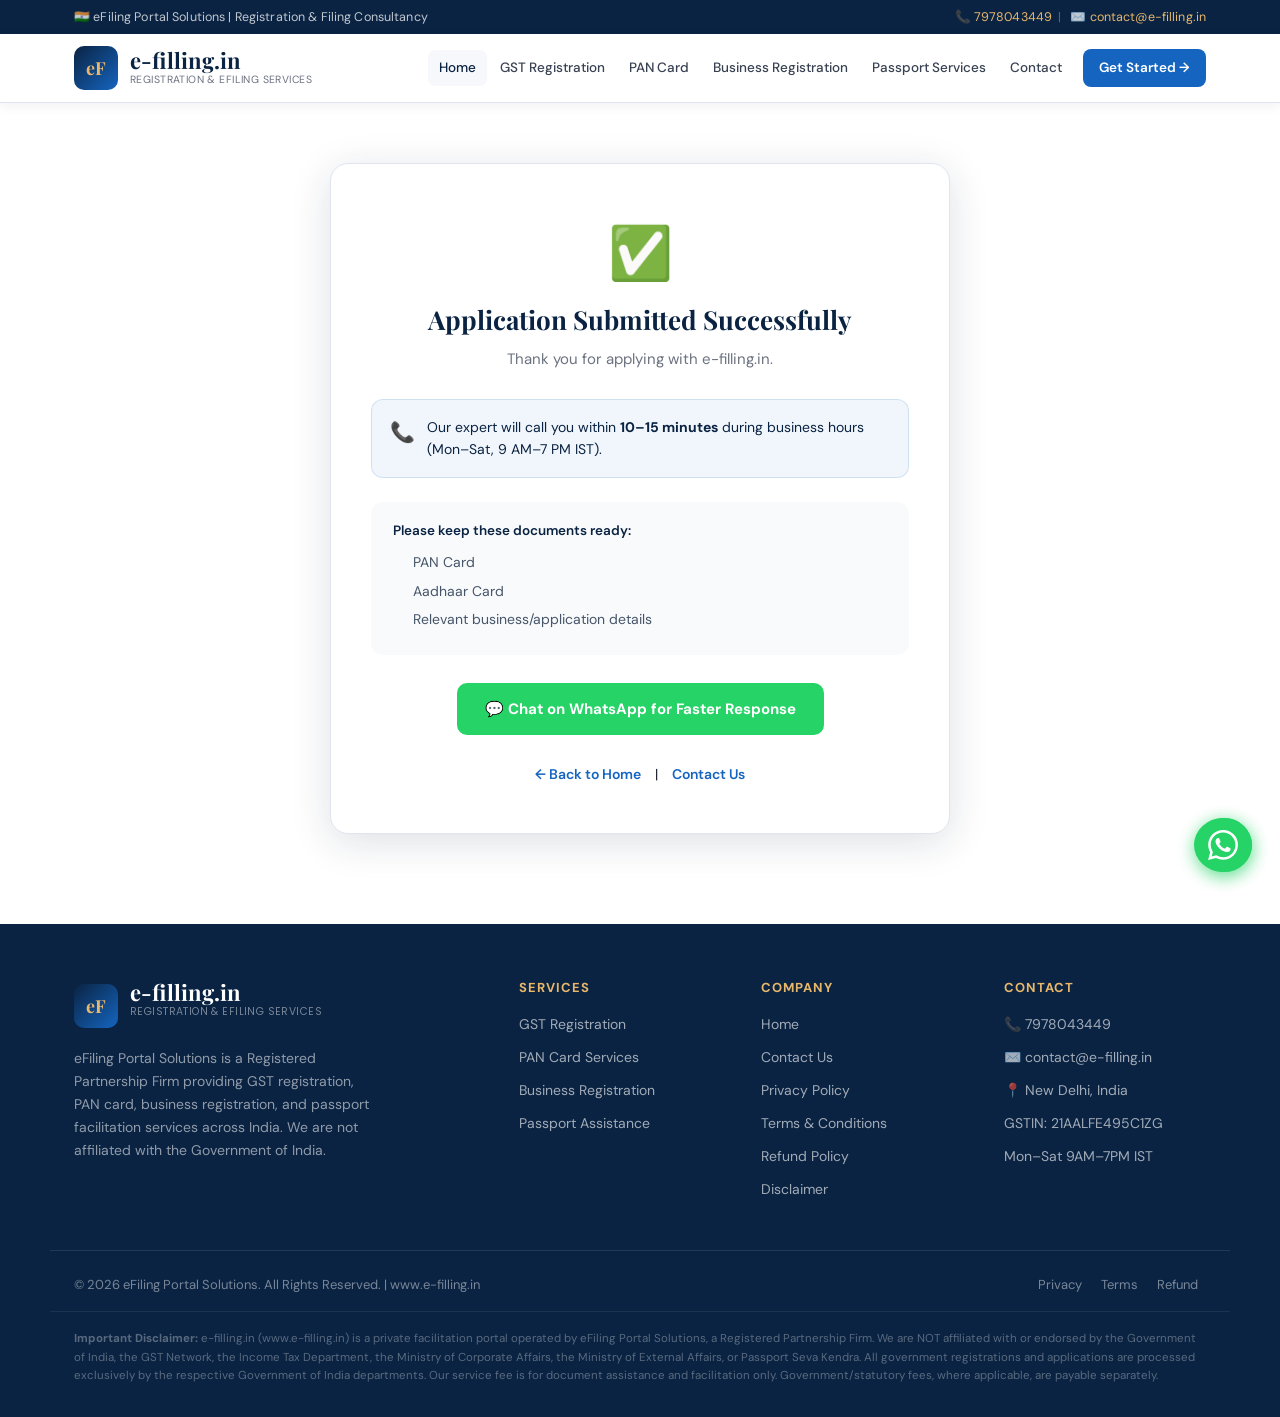
<file: thank-you.html>
<!DOCTYPE html>
<html lang="en">
<head>
<meta charset="UTF-8">
<meta name="viewport" content="width=device-width, initial-scale=1.0">
<meta name="description" content="Your application has been submitted successfully. Our team will contact you shortly.">
<meta name="keywords" content="thank you e-filling.in">
<meta name="robots" content="index, follow">
<link rel="canonical" href="https://e-filling.in/thank-you">
<title>Thank You | Application Submitted | e-filling.in</title>

<!-- Open Graph -->
<meta property="og:title" content="Thank You | Application Submitted | e-filling.in">
<meta property="og:description" content="Your application has been submitted successfully. Our team will contact you shortly.">
<meta property="og:type" content="website">
<meta property="og:url" content="https://e-filling.in/thank-you">

<!-- Google Fonts -->
<link rel="preconnect" href="https://fonts.googleapis.com">
<link rel="preconnect" href="https://fonts.gstatic.com" crossorigin>
<link href="https://fonts.googleapis.com/css2?family=Playfair+Display:wght@600;700&family=DM+Sans:wght@300;400;500;600&display=swap" rel="stylesheet">

<link rel="stylesheet" href="/style.css">

<!-- Google tag (gtag.js) placeholder for Google Ads -->
<!-- Replace G-XXXXXXXXXX with your actual Google Tag ID -->
<script async src="https://www.googletagmanager.com/gtag/js?id=G-XXXXXXXXXX"></script>
<script>
  window.dataLayer = window.dataLayer || [];
  function gtag(){dataLayer.push(arguments);}
  gtag('js', new Date());
  gtag('config', 'G-XXXXXXXXXX');
</script>
<style>
  :root {
    --navy: #0a2342;
    --navy-mid: #1b3f6e;
    --blue: #1565c0;
    --blue-light: #1e88e5;
    --gold: #c9933e;
    --gold-light: #e8b76a;
    --white: #ffffff;
    --off-white: #f7f8fb;
    --gray-100: #f1f3f7;
    --gray-200: #e0e4ee;
    --gray-500: #6b7280;
    --gray-700: #374151;
    --gray-900: #111827;
    --text: #1a1f2e;
    --radius: 10px;
    --shadow: 0 4px 24px rgba(10,35,66,0.10);
    --shadow-md: 0 8px 40px rgba(10,35,66,0.14);
  }

  * { margin: 0; padding: 0; box-sizing: border-box; }

  body {
    font-family: 'DM Sans', sans-serif;
    color: var(--text);
    background: var(--white);
    line-height: 1.6;
  }

  h1, h2, h3, h4 {
    font-family: 'Playfair Display', serif;
    line-height: 1.2;
  }

  a { text-decoration: none; color: inherit; }

  img { max-width: 100%; }

  .container {
    max-width: 1180px;
    margin: 0 auto;
    padding: 0 24px;
  }

  /* ── TOP BAR ── */
  .topbar {
    background: var(--navy);
    color: rgba(255,255,255,0.75);
    font-size: 12.5px;
    padding: 7px 0;
    letter-spacing: 0.01em;
  }
  .topbar-inner {
    max-width: 1180px;
    margin: 0 auto;
    padding: 0 24px;
    display: flex;
    justify-content: space-between;
    align-items: center;
    gap: 12px;
    flex-wrap: wrap;
  }
  .topbar a { color: var(--gold-light); }
  .topbar span { margin: 0 6px; opacity: 0.4; }

  /* ── HEADER ── */
  header {
    background: var(--white);
    border-bottom: 1px solid var(--gray-200);
    position: sticky;
    top: 0;
    z-index: 100;
    box-shadow: 0 2px 12px rgba(10,35,66,0.07);
  }
  .header-inner {
    max-width: 1180px;
    margin: 0 auto;
    padding: 0 24px;
    display: flex;
    align-items: center;
    justify-content: space-between;
    height: 68px;
  }
  .logo {
    display: flex;
    align-items: center;
    gap: 12px;
  }
  .logo-icon {
    width: 44px;
    height: 44px;
    background: linear-gradient(135deg, var(--navy) 0%, var(--blue) 100%);
    border-radius: 10px;
    display: flex;
    align-items: center;
    justify-content: center;
    color: var(--gold-light);
    font-weight: 700;
    font-size: 18px;
    font-family: 'Playfair Display', serif;
    flex-shrink: 0;
  }
  .logo-text .brand { font-size: 22px; font-weight: 700; font-family: 'Playfair Display', serif; color: var(--navy); line-height: 1.1; }
  .logo-text .tagline { font-size: 10.5px; color: var(--gray-500); font-weight: 400; letter-spacing: 0.04em; text-transform: uppercase; }

  nav { display: flex; align-items: center; gap: 4px; }
  nav a {
    padding: 8px 16px;
    font-size: 14.5px;
    font-weight: 500;
    color: var(--gray-700);
    border-radius: 7px;
    transition: all 0.18s;
  }
  nav a:hover, nav a.active {
    background: var(--off-white);
    color: var(--navy);
  }
  .nav-cta {
    background: var(--blue) !important;
    color: var(--white) !important;
    padding: 9px 20px !important;
    border-radius: 8px !important;
    font-weight: 600 !important;
    margin-left: 8px;
    transition: background 0.18s !important;
  }
  .nav-cta:hover { background: var(--navy-mid) !important; }

  /* ── PAGE SECTIONS (shown/hidden) ── */
  .page { display: none; }
  .page.active { display: block; }

  /* ══════════════════════════════════
     HOME PAGE
  ══════════════════════════════════ */

  /* Hero */
  .hero {
    background: linear-gradient(120deg, var(--navy) 0%, var(--navy-mid) 55%, #1a4a7a 100%);
    color: var(--white);
    padding: 80px 0 90px;
    position: relative;
    overflow: hidden;
  }
  .hero::before {
    content: '';
    position: absolute;
    top: -60px; right: -80px;
    width: 500px; height: 500px;
    border-radius: 50%;
    background: rgba(26,136,229,0.12);
    pointer-events: none;
  }
  .hero::after {
    content: '';
    position: absolute;
    bottom: -100px; left: -80px;
    width: 400px; height: 400px;
    border-radius: 50%;
    background: rgba(201,147,62,0.08);
    pointer-events: none;
  }
  .hero-inner {
    max-width: 1180px;
    margin: 0 auto;
    padding: 0 24px;
    display: grid;
    grid-template-columns: 1fr 1fr;
    gap: 60px;
    align-items: center;
  }
  .hero-badge {
    display: inline-flex;
    align-items: center;
    gap: 8px;
    background: rgba(201,147,62,0.18);
    border: 1px solid rgba(201,147,62,0.4);
    color: var(--gold-light);
    font-size: 12.5px;
    font-weight: 600;
    letter-spacing: 0.06em;
    text-transform: uppercase;
    padding: 6px 14px;
    border-radius: 100px;
    margin-bottom: 22px;
  }
  .hero h1 {
    font-size: clamp(36px, 4.5vw, 52px);
    font-weight: 700;
    line-height: 1.1;
    margin-bottom: 20px;
    color: var(--white);
  }
  .hero h1 span { color: var(--gold-light); }
  .hero p {
    font-size: 17px;
    color: rgba(255,255,255,0.78);
    margin-bottom: 36px;
    max-width: 480px;
    line-height: 1.7;
  }
  .hero-btns { display: flex; gap: 14px; flex-wrap: wrap; }
  .btn-primary {
    background: var(--gold);
    color: var(--white);
    padding: 14px 28px;
    border-radius: 9px;
    font-size: 15px;
    font-weight: 600;
    cursor: pointer;
    border: none;
    transition: all 0.18s;
    display: inline-block;
  }
  .btn-primary:hover { background: var(--gold-light); color: var(--navy); transform: translateY(-1px); }
  .btn-outline {
    background: transparent;
    color: var(--white);
    padding: 13px 28px;
    border-radius: 9px;
    font-size: 15px;
    font-weight: 500;
    cursor: pointer;
    border: 1.5px solid rgba(255,255,255,0.4);
    transition: all 0.18s;
    display: inline-block;
  }
  .btn-outline:hover { border-color: var(--white); background: rgba(255,255,255,0.08); }

  .hero-card {
    background: rgba(255,255,255,0.07);
    border: 1px solid rgba(255,255,255,0.14);
    border-radius: 18px;
    padding: 32px;
    backdrop-filter: blur(12px);
  }
  .hero-card h3 {
    color: var(--white);
    font-size: 20px;
    margin-bottom: 22px;
    font-family: 'Playfair Display', serif;
  }
  .step-list { list-style: none; }
  .step-list li {
    display: flex;
    align-items: flex-start;
    gap: 14px;
    padding: 10px 0;
    border-bottom: 1px solid rgba(255,255,255,0.08);
    font-size: 14.5px;
    color: rgba(255,255,255,0.85);
  }
  .step-list li:last-child { border: none; }
  .step-num {
    width: 28px; height: 28px;
    background: var(--gold);
    color: var(--white);
    border-radius: 50%;
    display: flex; align-items: center; justify-content: center;
    font-size: 13px; font-weight: 700;
    flex-shrink: 0;
  }

  /* Trust strip */
  .trust-strip {
    background: var(--white);
    border-bottom: 1px solid var(--gray-200);
    padding: 22px 0;
  }
  .trust-items {
    max-width: 1180px;
    margin: 0 auto;
    padding: 0 24px;
    display: flex;
    gap: 40px;
    align-items: center;
    justify-content: center;
    flex-wrap: wrap;
  }
  .trust-item {
    display: flex;
    align-items: center;
    gap: 10px;
    font-size: 14px;
    font-weight: 500;
    color: var(--gray-700);
  }
  .trust-icon {
    width: 34px; height: 34px;
    background: var(--off-white);
    border-radius: 8px;
    display: flex; align-items: center; justify-content: center;
    font-size: 17px;
  }

  /* Services */
  .section {
    padding: 80px 0;
  }
  .section-alt { background: var(--off-white); }
  .section-header {
    text-align: center;
    margin-bottom: 50px;
  }
  .section-label {
    display: inline-block;
    font-size: 12px;
    font-weight: 600;
    letter-spacing: 0.1em;
    text-transform: uppercase;
    color: var(--blue);
    background: rgba(21,101,192,0.08);
    padding: 5px 14px;
    border-radius: 100px;
    margin-bottom: 14px;
  }
  .section-header h2 {
    font-size: clamp(28px, 3.5vw, 40px);
    color: var(--navy);
    margin-bottom: 14px;
  }
  .section-header p {
    font-size: 16.5px;
    color: var(--gray-500);
    max-width: 560px;
    margin: 0 auto;
  }

  .services-grid {
    display: grid;
    grid-template-columns: repeat(auto-fit, minmax(260px, 1fr));
    gap: 24px;
  }
  .service-card {
    background: var(--white);
    border: 1px solid var(--gray-200);
    border-radius: 14px;
    padding: 28px;
    transition: all 0.2s;
    cursor: pointer;
  }
  .service-card:hover {
    border-color: var(--blue-light);
    box-shadow: var(--shadow-md);
    transform: translateY(-3px);
  }
  .service-icon {
    width: 52px; height: 52px;
    background: rgba(21,101,192,0.08);
    border-radius: 12px;
    display: flex; align-items: center; justify-content: center;
    font-size: 24px;
    margin-bottom: 18px;
  }
  .service-card h3 { font-size: 17px; color: var(--navy); margin-bottom: 8px; font-family: 'DM Sans', sans-serif; font-weight: 600; }
  .service-card p { font-size: 14px; color: var(--gray-500); line-height: 1.6; margin-bottom: 16px; }
  .service-link { font-size: 14px; font-weight: 600; color: var(--blue); }

  /* How it works */
  .steps-grid {
    display: grid;
    grid-template-columns: repeat(auto-fit, minmax(200px, 1fr));
    gap: 32px;
    counter-reset: step-counter;
  }
  .how-step { text-align: center; position: relative; }
  .how-step-num {
    width: 56px; height: 56px;
    background: var(--navy);
    color: var(--gold-light);
    border-radius: 50%;
    display: flex; align-items: center; justify-content: center;
    font-size: 22px;
    font-weight: 700;
    font-family: 'Playfair Display', serif;
    margin: 0 auto 18px;
  }
  .how-step h3 { font-size: 16px; color: var(--navy); margin-bottom: 8px; font-family: 'DM Sans', sans-serif; font-weight: 600; }
  .how-step p { font-size: 14px; color: var(--gray-500); }

  /* Why choose us */
  .features-grid {
    display: grid;
    grid-template-columns: repeat(auto-fit, minmax(220px, 1fr));
    gap: 28px;
  }
  .feature-card {
    background: var(--white);
    border-radius: 14px;
    padding: 28px 24px;
    text-align: center;
    border: 1px solid var(--gray-200);
  }
  .feature-icon { font-size: 36px; margin-bottom: 14px; }
  .feature-card h3 { font-size: 16px; font-weight: 600; color: var(--navy); margin-bottom: 8px; font-family: 'DM Sans', sans-serif; }
  .feature-card p { font-size: 14px; color: var(--gray-500); line-height: 1.6; }

  /* CTA banner */
  .cta-banner {
    background: linear-gradient(120deg, var(--navy) 0%, var(--navy-mid) 100%);
    padding: 72px 0;
    text-align: center;
    color: var(--white);
  }
  .cta-banner h2 { font-size: clamp(26px, 3vw, 38px); margin-bottom: 14px; color: var(--white); }
  .cta-banner p { font-size: 16.5px; color: rgba(255,255,255,0.75); margin-bottom: 32px; max-width: 520px; margin-left: auto; margin-right: auto; }

  /* ══════════════════════════════════
     PASSPORT PAGE
  ══════════════════════════════════ */
  .page-hero {
    background: linear-gradient(120deg, var(--navy) 0%, var(--navy-mid) 100%);
    color: var(--white);
    padding: 60px 0;
    text-align: center;
  }
  .page-hero h1 { font-size: clamp(30px, 4vw, 44px); color: var(--white); margin-bottom: 14px; }
  .page-hero p { font-size: 16.5px; color: rgba(255,255,255,0.75); max-width: 580px; margin: 0 auto; }

  .breadcrumb {
    font-size: 13px;
    color: rgba(255,255,255,0.55);
    margin-bottom: 16px;
  }
  .breadcrumb span { color: var(--gold-light); }

  .passport-types {
    display: grid;
    grid-template-columns: repeat(auto-fit, minmax(280px, 1fr));
    gap: 24px;
    margin-bottom: 48px;
  }
  .passport-card {
    background: var(--white);
    border: 1px solid var(--gray-200);
    border-radius: 14px;
    overflow: hidden;
    transition: all 0.2s;
  }
  .passport-card:hover {
    box-shadow: var(--shadow-md);
    border-color: var(--blue-light);
    transform: translateY(-2px);
  }
  .passport-card-header {
    background: var(--navy);
    color: var(--white);
    padding: 20px 24px;
    display: flex;
    align-items: center;
    gap: 14px;
  }
  .passport-card-header.tatkal { background: linear-gradient(120deg, #8B0000, #C62828); }
  .passport-card-header.minor { background: linear-gradient(120deg, #1B5E20, #388E3C); }
  .passport-card-header.renewal { background: linear-gradient(120deg, #004D40, #00796B); }
  .passport-card-header.police { background: linear-gradient(120deg, #1A237E, #283593); }
  .pcard-icon { font-size: 28px; }
  .pcard-title { font-size: 17px; font-weight: 600; font-family: 'DM Sans', sans-serif; line-height: 1.2; }
  .pcard-sub { font-size: 12.5px; opacity: 0.75; margin-top: 3px; }
  .passport-card-body { padding: 22px 24px; }
  .passport-card-body p { font-size: 14px; color: var(--gray-500); margin-bottom: 14px; line-height: 1.65; }
  .doc-list { list-style: none; margin-bottom: 18px; }
  .doc-list li { font-size: 13.5px; color: var(--gray-700); padding: 5px 0; display: flex; align-items: flex-start; gap: 8px; border-bottom: 1px solid var(--gray-100); }
  .doc-list li:last-child { border: none; }
  .doc-list li::before { content: '✓'; color: #16a34a; font-weight: 700; flex-shrink: 0; margin-top: 1px; }
  .tag {
    display: inline-block;
    font-size: 12px;
    font-weight: 600;
    padding: 4px 11px;
    border-radius: 6px;
    margin-bottom: 14px;
  }
  .tag-blue { background: rgba(21,101,192,0.1); color: var(--blue); }
  .tag-red { background: rgba(198,40,40,0.1); color: #C62828; }
  .tag-green { background: rgba(22,163,74,0.1); color: #16a34a; }

  /* Fee table */
  .fee-table {
    width: 100%;
    border-collapse: collapse;
    font-size: 14.5px;
    background: var(--white);
    border-radius: 12px;
    overflow: hidden;
    border: 1px solid var(--gray-200);
    margin-bottom: 48px;
  }
  .fee-table th {
    background: var(--navy);
    color: var(--white);
    padding: 14px 18px;
    text-align: left;
    font-weight: 600;
    font-size: 14px;
  }
  .fee-table td {
    padding: 13px 18px;
    border-bottom: 1px solid var(--gray-100);
    color: var(--gray-700);
  }
  .fee-table tr:last-child td { border: none; }
  .fee-table tr:nth-child(even) td { background: var(--off-white); }

  /* FAQ */
  .faq-list { max-width: 820px; margin: 0 auto; }
  .faq-item {
    border: 1px solid var(--gray-200);
    border-radius: 12px;
    margin-bottom: 12px;
    overflow: hidden;
  }
  .faq-q {
    padding: 18px 22px;
    font-size: 15px;
    font-weight: 600;
    color: var(--navy);
    cursor: pointer;
    display: flex;
    justify-content: space-between;
    align-items: center;
    background: var(--white);
    transition: background 0.15s;
  }
  .faq-q:hover { background: var(--off-white); }
  .faq-q .arrow { font-size: 18px; transition: transform 0.2s; }
  .faq-item.open .arrow { transform: rotate(180deg); }
  .faq-a {
    max-height: 0;
    overflow: hidden;
    transition: max-height 0.3s ease;
  }
  .faq-item.open .faq-a { max-height: 400px; }
  .faq-a-inner {
    padding: 0 22px 18px;
    font-size: 14.5px;
    color: var(--gray-500);
    line-height: 1.7;
    border-top: 1px solid var(--gray-100);
    padding-top: 14px;
  }

  /* ══════════════════════════════════
     CONTACT PAGE
  ══════════════════════════════════ */
  .contact-grid {
    display: grid;
    grid-template-columns: 1fr 1.5fr;
    gap: 48px;
    align-items: start;
  }
  .contact-info-card {
    background: var(--navy);
    color: var(--white);
    border-radius: 16px;
    padding: 36px 32px;
  }
  .contact-info-card h2 { color: var(--white); font-size: 26px; margin-bottom: 8px; }
  .contact-info-card > p { color: rgba(255,255,255,0.7); font-size: 14.5px; margin-bottom: 32px; line-height: 1.6; }
  .contact-item {
    display: flex;
    align-items: flex-start;
    gap: 14px;
    margin-bottom: 24px;
  }
  .contact-item-icon {
    width: 40px; height: 40px;
    background: rgba(255,255,255,0.1);
    border-radius: 9px;
    display: flex; align-items: center; justify-content: center;
    font-size: 18px;
    flex-shrink: 0;
  }
  .contact-item-text .label { font-size: 12px; color: rgba(255,255,255,0.55); text-transform: uppercase; letter-spacing: 0.06em; margin-bottom: 3px; }
  .contact-item-text .value { font-size: 15px; color: var(--white); font-weight: 500; }
  .contact-item-text .value a { color: var(--gold-light); }
  .gstin-badge {
    margin-top: 28px;
    padding-top: 24px;
    border-top: 1px solid rgba(255,255,255,0.12);
    font-size: 12.5px;
    color: rgba(255,255,255,0.5);
  }
  .gstin-badge span { color: rgba(255,255,255,0.85); }

  .contact-form-card {
    background: var(--white);
    border: 1px solid var(--gray-200);
    border-radius: 16px;
    padding: 36px 32px;
  }
  .contact-form-card h2 { font-size: 24px; color: var(--navy); margin-bottom: 6px; }
  .contact-form-card > p { font-size: 14.5px; color: var(--gray-500); margin-bottom: 28px; }
  .form-group { margin-bottom: 20px; }
  .form-group label { display: block; font-size: 13.5px; font-weight: 600; color: var(--gray-700); margin-bottom: 7px; }
  .form-group input,
  .form-group select,
  .form-group textarea {
    width: 100%;
    padding: 11px 14px;
    border: 1.5px solid var(--gray-200);
    border-radius: 9px;
    font-size: 14.5px;
    font-family: 'DM Sans', sans-serif;
    color: var(--text);
    background: var(--off-white);
    transition: border-color 0.18s, background 0.18s;
    outline: none;
  }
  .form-group input:focus,
  .form-group select:focus,
  .form-group textarea:focus {
    border-color: var(--blue);
    background: var(--white);
  }
  .form-group textarea { resize: vertical; min-height: 110px; }
  .form-row { display: grid; grid-template-columns: 1fr 1fr; gap: 16px; }
  .submit-btn {
    width: 100%;
    background: var(--navy);
    color: var(--white);
    padding: 14px;
    border: none;
    border-radius: 10px;
    font-size: 15.5px;
    font-weight: 600;
    font-family: 'DM Sans', sans-serif;
    cursor: pointer;
    transition: background 0.18s;
  }
  .submit-btn:hover { background: var(--blue); }
  .form-success {
    display: none;
    background: rgba(22,163,74,0.08);
    border: 1px solid rgba(22,163,74,0.3);
    border-radius: 10px;
    padding: 18px 20px;
    text-align: center;
    color: #16a34a;
    font-weight: 500;
    font-size: 15px;
    margin-top: 14px;
  }

  /* ══════════════════════════════════
     POLICY PAGE
  ══════════════════════════════════ */
  .policy-nav {
    position: sticky;
    top: 68px;
    background: var(--white);
    border-bottom: 1px solid var(--gray-200);
    padding: 14px 0;
    z-index: 50;
  }
  .policy-nav-inner {
    max-width: 1180px;
    margin: 0 auto;
    padding: 0 24px;
    display: flex;
    gap: 6px;
    overflow-x: auto;
    -webkit-overflow-scrolling: touch;
  }
  .policy-tab {
    padding: 7px 16px;
    border-radius: 7px;
    font-size: 13.5px;
    font-weight: 500;
    white-space: nowrap;
    cursor: pointer;
    color: var(--gray-700);
    border: 1px solid transparent;
    transition: all 0.15s;
  }
  .policy-tab:hover { background: var(--off-white); }
  .policy-tab.active { background: var(--navy); color: var(--white); }
  .policy-section { display: none; }
  .policy-section.active { display: block; }
  .policy-content {
    max-width: 820px;
    margin: 0 auto;
    padding: 50px 24px;
  }
  .policy-content h1 { font-size: 34px; color: var(--navy); margin-bottom: 10px; }
  .policy-content .last-updated { font-size: 13px; color: var(--gray-500); margin-bottom: 36px; }
  .policy-content h2 { font-size: 20px; color: var(--navy); margin: 30px 0 12px; font-family: 'DM Sans', sans-serif; font-weight: 700; }
  .policy-content p { font-size: 15px; color: var(--gray-600, #4B5563); line-height: 1.75; margin-bottom: 14px; }
  .policy-content ul { padding-left: 22px; margin-bottom: 14px; }
  .policy-content ul li { font-size: 15px; color: var(--gray-600, #4B5563); line-height: 1.75; margin-bottom: 6px; }

  /* ══════════════════════════════════
     FOOTER
  ══════════════════════════════════ */
  footer {
    background: var(--navy);
    color: rgba(255,255,255,0.7);
    padding: 56px 0 32px;
  }
  .footer-grid {
    max-width: 1180px;
    margin: 0 auto;
    padding: 0 24px;
    display: grid;
    grid-template-columns: 2fr 1fr 1fr 1fr;
    gap: 40px;
    margin-bottom: 40px;
  }
  .footer-brand .logo-text .brand { color: var(--white); }
  .footer-brand p { font-size: 14px; color: rgba(255,255,255,0.55); line-height: 1.65; margin-top: 14px; max-width: 300px; }
  .footer-col h4 {
    font-size: 13px;
    font-weight: 700;
    letter-spacing: 0.08em;
    text-transform: uppercase;
    color: var(--gold-light);
    margin-bottom: 16px;
    font-family: 'DM Sans', sans-serif;
  }
  .footer-col ul { list-style: none; }
  .footer-col ul li { margin-bottom: 9px; }
  .footer-col ul li a { font-size: 14px; color: rgba(255,255,255,0.62); transition: color 0.15s; }
  .footer-col ul li a:hover { color: var(--white); }
  .footer-bottom {
    max-width: 1180px;
    margin: 0 auto;
    padding: 24px 24px 0;
    border-top: 1px solid rgba(255,255,255,0.1);
    display: flex;
    justify-content: space-between;
    align-items: center;
    flex-wrap: wrap;
    gap: 12px;
    font-size: 13px;
    color: rgba(255,255,255,0.45);
  }
  .disclaimer {
    max-width: 1180px;
    margin: 0 auto;
    padding: 18px 24px 0;
    font-size: 11.5px;
    color: rgba(255,255,255,0.32);
    line-height: 1.6;
    border-top: 1px solid rgba(255,255,255,0.07);
    margin-top: 16px;
  }

  /* Responsive */
  @media (max-width: 900px) {
    .hero-inner { grid-template-columns: 1fr; gap: 36px; }
    .hero-card { display: none; }
    .contact-grid { grid-template-columns: 1fr; }
    .footer-grid { grid-template-columns: 1fr 1fr; }
  }
  @media (max-width: 600px) {
    .footer-grid { grid-template-columns: 1fr; }
    .form-row { grid-template-columns: 1fr; }
    nav { display: none; }
    .mobile-menu-btn { display: block; }
  }

  .mobile-menu-btn {
    display: none;
    background: none;
    border: none;
    font-size: 22px;
    cursor: pointer;
    color: var(--navy);
    padding: 6px;
  }

  /* ── WHATSAPP FLOATING BUTTON ── */
  .whatsapp-float {
    position: fixed;
    bottom: 28px;
    right: 28px;
    z-index: 9999;
    display: flex;
    flex-direction: column;
    align-items: flex-end;
    gap: 10px;
  }
  .whatsapp-bubble {
    background: #fff;
    color: #1a1f2e;
    font-size: 13.5px;
    font-weight: 500;
    padding: 10px 16px;
    border-radius: 12px;
    box-shadow: 0 4px 20px rgba(0,0,0,0.15);
    white-space: nowrap;
    display: none;
    animation: fadeInUp 0.2s ease;
  }
  .whatsapp-float:hover .whatsapp-bubble { display: block; }
  .whatsapp-btn {
    width: 58px;
    height: 58px;
    background: #25D366;
    border-radius: 50%;
    display: flex;
    align-items: center;
    justify-content: center;
    box-shadow: 0 4px 18px rgba(37,211,102,0.45);
    transition: transform 0.2s, box-shadow 0.2s;
    cursor: pointer;
    text-decoration: none;
  }
  .whatsapp-btn:hover { transform: scale(1.08); box-shadow: 0 6px 28px rgba(37,211,102,0.55); }
  .whatsapp-btn svg { width: 30px; height: 30px; fill: #fff; }
  @keyframes fadeInUp {
    from { opacity: 0; transform: translateY(8px); }
    to { opacity: 1; transform: translateY(0); }
  }

  /* ── PRICING BADGE ── */
  .pricing-badge {
    display: inline-flex;
    align-items: center;
    gap: 10px;
    background: rgba(201,147,62,0.15);
    border: 1.5px solid rgba(201,147,62,0.5);
    color: var(--gold-light);
    font-size: 15px;
    font-weight: 600;
    padding: 10px 20px;
    border-radius: 100px;
    margin-bottom: 20px;
  }
  .pricing-badge .price-big {
    font-size: 22px;
    font-family: 'Playfair Display', serif;
    color: #f0c97a;
  }

  /* ── SERVICE FEE SECTION ── */
  .fee-highlight-box {
    background: linear-gradient(135deg, var(--navy) 0%, var(--navy-mid) 100%);
    border-radius: 16px;
    padding: 36px 40px;
    display: flex;
    align-items: center;
    justify-content: space-between;
    gap: 32px;
    flex-wrap: wrap;
    margin-bottom: 40px;
  }
  .fee-highlight-box h3 {
    font-size: 22px;
    color: var(--white);
    margin-bottom: 8px;
  }
  .fee-highlight-box p {
    font-size: 14.5px;
    color: rgba(255,255,255,0.7);
    max-width: 420px;
    line-height: 1.65;
  }
  .fee-amount {
    text-align: center;
    flex-shrink: 0;
  }
  .fee-amount .rupee {
    font-size: 52px;
    font-weight: 700;
    font-family: 'Playfair Display', serif;
    color: var(--gold-light);
    line-height: 1;
  }
  .fee-amount .per-person {
    font-size: 13px;
    color: rgba(255,255,255,0.6);
    margin-top: 4px;
  }

  /* ── MOBILE MENU OVERLAY ── */
  .mobile-nav-overlay {
    display: none;
    position: fixed;
    inset: 0;
    background: rgba(10,35,66,0.97);
    z-index: 200;
    flex-direction: column;
    align-items: center;
    justify-content: center;
    gap: 8px;
  }
  .mobile-nav-overlay.open { display: flex; }
  .mobile-nav-overlay a {
    font-size: 22px;
    font-weight: 600;
    color: rgba(255,255,255,0.85);
    padding: 14px 32px;
    border-radius: 10px;
    transition: background 0.15s;
    font-family: 'Playfair Display', serif;
  }
  .mobile-nav-overlay a:hover { background: rgba(255,255,255,0.08); color: var(--white); }
  .mobile-nav-overlay .close-btn {
    position: absolute;
    top: 22px; right: 22px;
    font-size: 28px;
    color: rgba(255,255,255,0.7);
    background: none;
    border: none;
    cursor: pointer;
  }
  .mobile-nav-overlay .mob-cta {
    background: var(--gold);
    color: var(--navy) !important;
    font-weight: 700 !important;
    margin-top: 12px;
  }

  /* ── TESTIMONIALS ── */
  .testimonials-grid {
    display: grid;
    grid-template-columns: repeat(auto-fit, minmax(260px, 1fr));
    gap: 24px;
  }
  .testimonial-card {
    background: var(--white);
    border: 1px solid var(--gray-200);
    border-radius: 14px;
    padding: 26px 24px;
  }
  .stars { color: #f59e0b; font-size: 16px; margin-bottom: 12px; }
  .testimonial-card p { font-size: 14.5px; color: var(--gray-700); line-height: 1.7; margin-bottom: 16px; font-style: italic; }
  .testimonial-author { display: flex; align-items: center; gap: 12px; }
  .author-avatar {
    width: 40px; height: 40px; border-radius: 50%;
    background: var(--navy);
    color: var(--gold-light);
    display: flex; align-items: center; justify-content: center;
    font-weight: 700; font-size: 15px;
    flex-shrink: 0;
  }
  .author-name { font-size: 14px; font-weight: 600; color: var(--navy); }
  .author-city { font-size: 12.5px; color: var(--gray-500); }

/* ══════════════════════════════════
   ADDITIONS FOR MULTI-PAGE SITE (GST / PAN / BUSINESS REG)
══════════════════════════════════ */
.badge-strip { display:flex; gap:10px; flex-wrap:wrap; margin-bottom:22px; }
.badge-strip span { background: rgba(255,255,255,0.1); color: rgba(255,255,255,0.85); font-size:12.5px; font-weight:600; padding:6px 13px; border-radius:100px; border:1px solid rgba(255,255,255,0.18); }

.entity-grid { display:grid; grid-template-columns: repeat(auto-fit, minmax(240px,1fr)); gap:22px; margin-bottom:48px; }
.entity-card { background:var(--white); border:1px solid var(--gray-200); border-radius:14px; padding:26px; transition:all .2s; }
.entity-card:hover { border-color:var(--blue-light); box-shadow:var(--shadow-md); transform:translateY(-3px); }
.entity-card .entity-icon { width:48px;height:48px;background:rgba(21,101,192,0.08);border-radius:11px;display:flex;align-items:center;justify-content:center;font-size:22px;margin-bottom:14px; }
.entity-card h3 { font-size:16.5px; color:var(--navy); margin-bottom:8px; font-family:'DM Sans',sans-serif; font-weight:600; }
.entity-card p { font-size:13.5px; color:var(--gray-500); line-height:1.6; margin-bottom:12px; }
.entity-card .best-for { font-size:12px; font-weight:600; color:#16a34a; background:rgba(22,163,74,0.08); display:inline-block; padding:4px 10px; border-radius:6px; }

.footer-col ul li a.footer-highlight { color: var(--gold-light); font-weight:600; }

@media (max-width: 900px) {
  .fee-highlight-box { flex-direction:column; align-items:flex-start; text-align:left; }
  .fee-amount { align-self:center; }
}

/* ══════════════════════════════════
   MOBILE / RESPONSIVE ENHANCEMENTS
══════════════════════════════════ */

/* Tighten nav spacing so 6 links + CTA fit better on laptops/tablets */
nav { gap: 2px; }
nav a { padding: 7px 11px; font-size: 13.5px; }
.nav-cta { padding: 8px 16px !important; font-size: 13.5px !important; }

/* Hide desktop nav / show hamburger earlier so links never overflow or wrap awkwardly */
@media (max-width: 1080px) {
  nav { display: none; }
  .mobile-menu-btn { display: block; }
}

@media (max-width: 900px) {
  .page-hero { padding: 44px 0; }
  .page-hero h1 { font-size: 28px; }
  .page-hero p { font-size: 15px; padding: 0 8px; }
  .section { padding: 48px 0; }
  .hero { padding: 40px 0 32px; }
  .hero-btns { flex-direction: column; align-items: stretch; }
  .hero-btns a { text-align: center; }
}

@media (max-width: 640px) {
  .container { padding: 0 16px; }
  .topbar-inner { flex-direction: column; gap: 4px; text-align: center; padding: 0 16px; }
  .topbar { padding: 8px 0; }
  .header-inner { padding: 0 16px; height: 60px; }
  .logo-icon { width: 38px; height: 38px; font-size: 15px; }
  .logo-text .brand { font-size: 18px; }
  .logo-text .tagline { display: none; }

  .hero h1 { font-size: 28px !important; }
  .hero-badge { font-size: 12px; }
  .hero p { font-size: 14.5px; }

  .section-header h2 { font-size: 24px !important; }
  .section-header p { font-size: 14px; }

  .services-grid, .steps-grid, .features-grid, .testimonials-grid,
  .entity-grid, .passport-types { grid-template-columns: 1fr !important; }

  .service-card, .entity-card, .feature-card, .passport-card { padding: 20px; }

  .fee-highlight-box { padding: 20px !important; }
  .fee-amount .rupee { font-size: 32px !important; }

  .fee-table { display: block; overflow-x: auto; -webkit-overflow-scrolling: touch; white-space: nowrap; }
  .fee-table th, .fee-table td { padding: 10px 14px; font-size: 13px; }

  .cta-banner { padding: 48px 0; }
  .cta-banner h2 { font-size: 24px !important; }
  .cta-banner > .container > div { flex-direction: column; }
  .cta-banner .btn-primary, .cta-banner .btn-outline { width: 100%; text-align: center; }

  .whatsapp-float { bottom: 16px; right: 16px; }
  .whatsapp-btn { width: 52px; height: 52px; }
  .whatsapp-btn svg { width: 26px; height: 26px; }
  .whatsapp-bubble { display: none !important; }

  .footer-grid { gap: 28px; }
  .contact-info-card, .contact-form-card { padding: 24px 20px !important; }

  .badge-strip { justify-content: center !important; }
  .badge-strip span { font-size: 11.5px; padding: 5px 10px; }

  .faq-q { padding: 16px !important; font-size: 14.5px !important; }
  .policy-nav-inner { flex-wrap: wrap; justify-content: center; }
}

@media (max-width: 400px) {
  .hero h1 { font-size: 24px !important; }
  .page-hero h1 { font-size: 24px !important; }
}

/* ══════════════════════════════════
   THANK YOU PAGE
══════════════════════════════════ */
.thank-box {
  max-width: 620px;
  margin: 0 auto;
  text-align: center;
  background: var(--white);
  padding: 48px 40px;
  border-radius: 18px;
  box-shadow: var(--shadow-md);
  border: 1px solid var(--gray-200);
}
.thank-icon { font-size: 52px; margin-bottom: 8px; }

.payment-status-banner {
  text-align: left;
  border-radius: 10px;
  padding: 12px 16px;
  margin-bottom: 22px;
  font-size: 13.5px;
  line-height: 1.6;
  display: flex;
  align-items: center;
  gap: 10px;
}
.payment-status-banner.checking { background: rgba(21,101,192,0.06); border: 1px solid rgba(21,101,192,0.2); color: var(--navy); }
.payment-status-banner.paid { background: rgba(27,94,32,0.08); border: 1px solid rgba(27,94,32,0.25); color: #1B5E20; }
.payment-status-banner.pending { background: rgba(184,134,11,0.08); border: 1px solid rgba(184,134,11,0.3); color: #92400e; }
.payment-status-banner.failed { background: rgba(198,40,40,0.08); border: 1px solid rgba(198,40,40,0.25); color: #C62828; }
.status-spinner {
  width: 14px; height: 14px;
  border: 2px solid rgba(21,101,192,0.25);
  border-top-color: var(--blue);
  border-radius: 50%;
  animation: spin 0.7s linear infinite;
  flex-shrink: 0;
}
@keyframes spin { to { transform: rotate(360deg); } }
.thank-box h1 { font-size: 26px; color: var(--navy); font-family: 'Playfair Display', serif; margin-bottom: 10px; line-height: 1.3; }
.thank-box > p { font-size: 15px; color: var(--gray-500); margin-bottom: 28px; }

.thank-info {
  display: flex;
  align-items: flex-start;
  gap: 12px;
  text-align: left;
  background: rgba(21,101,192,0.06);
  border: 1px solid rgba(21,101,192,0.15);
  border-radius: 12px;
  padding: 16px 18px;
  margin-bottom: 24px;
  font-size: 14px;
  color: var(--navy);
  line-height: 1.6;
}
.thank-info-icon { font-size: 20px; flex-shrink: 0; }

.thank-docs {
  text-align: left;
  background: var(--gray-50, #f8fafc);
  border-radius: 12px;
  padding: 18px 22px;
  margin-bottom: 28px;
}
.thank-docs-label { font-size: 13.5px; font-weight: 600; color: var(--navy); margin-bottom: 10px; }
.thank-docs ul { padding-left: 20px; margin: 0; }
.thank-docs li { font-size: 14px; color: var(--gray-600, #475569); margin-bottom: 6px; }

.whatsapp-cta-btn {
  display: inline-block;
  background: #25D366;
  color: #fff;
  padding: 14px 28px;
  border-radius: 10px;
  text-decoration: none;
  font-weight: 700;
  font-size: 15px;
  transition: all 0.2s;
}
.whatsapp-cta-btn:hover { background: #1ebe5a; transform: translateY(-1px); }

.thank-links { margin-top: 28px; font-size: 14px; }
.thank-links a { color: var(--blue); text-decoration: none; font-weight: 600; }
.thank-links a:hover { text-decoration: underline; }
.thank-links span { color: var(--gray-300); margin: 0 10px; }

@media (max-width: 640px) {
  .thank-box { padding: 32px 22px; margin: 0 4px; }
  .thank-box h1 { font-size: 21px; }
  .whatsapp-cta-btn { width: 100%; text-align: center; }
}

</style>
</head>
<body>

<!-- TOP BAR -->
<div class="topbar">
  <div class="topbar-inner">
    <div>🇮🇳 eFiling Portal Solutions | Registration &amp; Filing Consultancy</div>
    <div>
      📞 <a href="tel:7978043449">7978043449</a><span>|</span>
      ✉️ <a href="mailto:contact@e-filling.in">contact@e-filling.in</a>
    </div>
  </div>
</div>

<!-- HEADER -->
<header>
  <div class="header-inner">
    <a href="/" class="logo" style="cursor:pointer">
      <div class="logo-icon">eF</div>
      <div class="logo-text">
        <div class="brand">e-filling.in</div>
        <div class="tagline">Registration &amp; eFiling Services</div>
      </div>
    </a>
    <nav>
      <a href="/" class="active">Home</a>
      <a href="/gst">GST Registration</a>
      <a href="/pan">PAN Card</a>
      <a href="/business-registration" style="font-size:13.5px;">Business Registration</a>
      <a href="/passport">Passport Services</a>
      <a href="/contact">Contact</a>
      <a href="/contact" class="nav-cta">Get Started →</a>
    </nav>
    <button class="mobile-menu-btn" onclick="openMobileNav()" aria-label="Menu">☰</button>
  </div>
</header>

<!-- MOBILE NAV OVERLAY -->
<div class="mobile-nav-overlay" id="mobileNav">
  <button class="close-btn" onclick="closeMobileNav()">✕</button>
  <a href="/">Home</a>
  <a href="/gst">GST Registration</a>
  <a href="/pan">PAN Card</a>
  <a href="/business-registration">Business Registration</a>
  <a href="/passport">Passport Services</a>
  <a href="/contact">Contact Us</a>
  <a href="/contact" class="mob-cta">Get Started →</a>
</div>

<section class="section" style="padding:60px 0 90px;">
  <div class="container">
    <div class="thank-box">
      <div class="thank-icon" id="thank-icon">✅</div>
      <h1 id="thank-heading">Application Submitted Successfully</h1>
      <p id="thank-sub">Thank you for applying with e-filling.in.</p>

      <div id="payment-status-banner" style="display:none;"></div>

      <div class="thank-info">
        <div class="thank-info-icon">📞</div>
        <div>Our expert will call you within <strong>10–15 minutes</strong> during business hours (Mon–Sat, 9 AM–7 PM IST).</div>
      </div>

      <div class="thank-docs">
        <p class="thank-docs-label">Please keep these documents ready:</p>
        <ul id="thank-doc-list">
          <li>PAN Card</li>
          <li>Aadhaar Card</li>
          <li>Relevant business/application details</li>
        </ul>
      </div>

      <a href="https://wa.me/917978043449" class="whatsapp-cta-btn" target="_blank">💬 Chat on WhatsApp for Faster Response</a>

      <div class="thank-links">
        <a href="index.html">← Back to Home</a>
        <span>|</span>
        <a href="contact.html">Contact Us</a>
      </div>
    </div>
  </div>
</section>

<!-- ═══════════════════════
     FOOTER
═══════════════════════ -->
<footer>
  <div class="footer-grid">
    <div class="footer-brand">
      <div class="logo">
        <div class="logo-icon">eF</div>
        <div class="logo-text">
          <div class="brand">e-filling.in</div>
          <div class="tagline" style="color:rgba(255,255,255,0.45)">Registration &amp; eFiling Services</div>
        </div>
      </div>
      <p>eFiling Portal Solutions is a Registered Partnership Firm providing GST registration, PAN card, business registration, and passport facilitation services across India. We are not affiliated with the Government of India.</p>
    </div>
    <div class="footer-col">
      <h4>Services</h4>
      <ul>
        <li><a href="/gst">GST Registration</a></li>
        <li><a href="/pan">PAN Card Services</a></li>
        <li><a href="/business-registration">Business Registration</a></li>
        <li><a href="/passport">Passport Assistance</a></li>
      </ul>
    </div>
    <div class="footer-col">
      <h4>Company</h4>
      <ul>
        <li><a href="/">Home</a></li>
        <li><a href="/contact">Contact Us</a></li>
        <li><a href="/policy">Privacy Policy</a></li>
        <li><a href="/policy#terms">Terms &amp; Conditions</a></li>
        <li><a href="/policy#refund">Refund Policy</a></li>
        <li><a href="/policy#disclaimer">Disclaimer</a></li>
      </ul>
    </div>
    <div class="footer-col">
      <h4>Contact</h4>
      <ul>
        <li><a href="tel:7978043449">📞 7978043449</a></li>
        <li><a href="mailto:contact@e-filling.in">✉️ contact@e-filling.in</a></li>
        <li><a>📍 New Delhi, India</a></li>
        <li><a>GSTIN: 21AALFE495C1ZG</a></li>
        <li><a>Mon–Sat 9AM–7PM IST</a></li>
      </ul>
    </div>
  </div>
  <div class="footer-bottom">
    <div>© 2026 eFiling Portal Solutions. All Rights Reserved. | www.e-filling.in</div>
    <div>
      <a href="/policy" style="color:rgba(255,255,255,0.45); margin:0 8px;">Privacy</a>
      <a href="/policy#terms" style="color:rgba(255,255,255,0.45); margin:0 8px;">Terms</a>
      <a href="/policy#refund" style="color:rgba(255,255,255,0.45); margin:0 8px;">Refund</a>
    </div>
  </div>
  <div class="disclaimer">
    <strong>Important Disclaimer:</strong> e-filling.in (www.e-filling.in) is a private facilitation portal operated by eFiling Portal Solutions, a Registered Partnership Firm. We are NOT affiliated with or endorsed by the Government of India, the GST Network, the Income Tax Department, the Ministry of Corporate Affairs, the Ministry of External Affairs, or Passport Seva Kendra. All government registrations and applications are processed exclusively by the respective Government of India departments. Our service fee is for document assistance and facilitation only. Government/statutory fees, where applicable, are payable separately.
  </div>
</footer>

<!-- WHATSAPP FLOATING BUTTON -->
<div class="whatsapp-float">
  <div class="whatsapp-bubble">💬 Chat with us on WhatsApp!</div>
  <a class="whatsapp-btn" href="https://wa.me/917978043449?text=Hello%2C%20I%20need%20help%20with%20a%20registration%20service" target="_blank" aria-label="WhatsApp">
    <svg viewBox="0 0 24 24" xmlns="http://www.w3.org/2000/svg">
      <path d="M17.472 14.382c-.297-.149-1.758-.867-2.03-.967-.273-.099-.471-.148-.67.15-.197.297-.767.966-.94 1.164-.173.199-.347.223-.644.075-.297-.15-1.255-.463-2.39-1.475-.883-.788-1.48-1.761-1.653-2.059-.173-.297-.018-.458.13-.606.134-.133.298-.347.446-.52.149-.174.198-.298.298-.497.099-.198.05-.371-.025-.52-.075-.149-.669-1.612-.916-2.207-.242-.579-.487-.5-.669-.51-.173-.008-.371-.01-.57-.01-.198 0-.52.074-.792.372-.272.297-1.04 1.016-1.04 2.479 0 1.462 1.065 2.875 1.213 3.074.149.198 2.096 3.2 5.077 4.487.709.306 1.262.489 1.694.625.712.227 1.36.195 1.871.118.571-.085 1.758-.719 2.006-1.413.248-.694.248-1.289.173-1.413-.074-.124-.272-.198-.57-.347m-5.421 7.403h-.004a9.87 9.87 0 01-5.031-1.378l-.361-.214-3.741.982.998-3.648-.235-.374a9.86 9.86 0 01-1.51-5.26c.001-5.45 4.436-9.884 9.888-9.884 2.64 0 5.122 1.03 6.988 2.898a9.825 9.825 0 012.893 6.994c-.003 5.45-4.437 9.884-9.885 9.884m8.413-18.297A11.815 11.815 0 0012.05 0C5.495 0 .16 5.335.157 11.892c0 2.096.547 4.142 1.588 5.945L.057 24l6.305-1.654a11.882 11.882 0 005.683 1.448h.005c6.554 0 11.89-5.335 11.893-11.893a11.821 11.821 0 00-3.48-8.413z"/>
    </svg>
  </a>
</div>

<script>
// ── MOBILE NAV ──
function openMobileNav() {
  const el = document.getElementById('mobileNav');
  if (el) el.classList.add('open');
}
function closeMobileNav() {
  const el = document.getElementById('mobileNav');
  if (el) el.classList.remove('open');
}

// ── FAQ ACCORDION ──
function toggleFAQ(el) {
  const item = el.parentElement;
  const wasOpen = item.classList.contains('open');
  item.parentElement.querySelectorAll('.faq-item').forEach(i => i.classList.remove('open'));
  if (!wasOpen) item.classList.add('open');
}

// ── POLICY TABS (policy.html only) ──
function showPolicy(id, el) {
  document.querySelectorAll('.policy-section').forEach(s => s.classList.remove('active'));
  const target = document.getElementById('policy-' + id);
  if (target) target.classList.add('active');
  document.querySelectorAll('.policy-tab').forEach(t => t.classList.remove('active'));
  if (el) el.classList.add('active');
}

// ── CONTACT / ENQUIRY FORM ──
async function submitForm() {
  const name = document.getElementById('f-name').value.trim();
  const phone = document.getElementById('f-phone').value.trim();
  const service = document.getElementById('f-service').value;
  const message = document.getElementById('f-msg') ? document.getElementById('f-msg').value.trim() : '';

  if (!name || !phone || !service) {
    alert('Please fill in Name, Mobile Number, and Service Required.');
    return;
  }

  const btn = document.querySelector('.submit-btn');
  btn.disabled = true;
  btn.textContent = 'Sending...';

  const formData = new FormData();
  formData.append('access_key', '008a59a8-1877-4afc-b198-dd8bf38a8923');
  formData.append('subject', 'New Enquiry from e-filling.in');
  formData.append('from_name', 'e-filling.in Website');
  formData.append('Name', name);
  formData.append('Phone', phone);
  formData.append('Service', service);
  formData.append('Page', window.location.pathname);
  formData.append('Message', message || 'No message provided');

  try {
    const response = await fetch('https://api.web3forms.com/submit', {
      method: 'POST',
      body: formData
    });
    const data = await response.json();
    if (data.success) {
      document.getElementById('form-success').style.display = 'block';
      const msg = encodeURIComponent(`Hello, I need help with: ${service}\n\nName: ${name}\nPhone: ${phone}${message ? '\nMessage: ' + message : ''}`);
      setTimeout(() => { window.open(`https://wa.me/917978043449?text=${msg}`, '_blank'); }, 600);
      document.getElementById('f-name').value = '';
      document.getElementById('f-phone').value = '';
      document.getElementById('f-service').value = '';
      if (document.getElementById('f-msg')) document.getElementById('f-msg').value = '';
    } else {
      alert('Something went wrong. Please try again or call us directly at 7978043449.');
      btn.disabled = false;
      btn.textContent = 'Submit Enquiry';
      return;
    }
  } catch (err) {
    alert('Network error. Please try again or call us at 7978043449.');
    btn.disabled = false;
    btn.textContent = 'Submit Enquiry';
    return;
  }

  if (typeof gtag !== 'undefined') {
    gtag('event', 'conversion', { 'send_to': 'AW-XXXXXXXX/XXXXXXXXX' });
  }

  btn.textContent = 'Submitted ✓';
}

</script>
<script>
(function() {
  var params = new URLSearchParams(window.location.search);
  var service = params.get('service') || '';

  var docSets = {
    'GST': {
      sub: 'Thank you for applying for GST Registration.',
      docs: ['PAN Card', 'Aadhaar Card', 'Business Address Proof', 'Bank Account Details']
    },
    'PAN': {
      sub: 'Thank you for applying for your PAN Card.',
      docs: ['Aadhaar Card', 'Proof of Date of Birth', 'Passport-size Photograph']
    },
    'Business Registration': {
      sub: 'Thank you for applying for Business Registration.',
      docs: ['Aadhaar Card', 'PAN Card', 'Business Address Proof', 'Photographs of Partners/Directors']
    },
    'Passport': {
      sub: 'Thank you for applying for Passport Assistance.',
      docs: ['Aadhaar Card', 'Proof of Date of Birth', 'Address Proof', 'Passport-size Photographs']
    }
  };

  if (service && docSets[service]) {
    document.getElementById('thank-heading').textContent = '✅ ' + service + ' Application Submitted';
    document.getElementById('thank-sub').textContent = docSets[service].sub;
    var list = document.getElementById('thank-doc-list');
    list.innerHTML = '';
    docSets[service].docs.forEach(function(doc) {
      var li = document.createElement('li');
      li.textContent = doc;
      list.appendChild(li);
    });
  }

  // If this page was reached via a Cashfree redirect, verify the real
  // payment status server-side rather than trusting the redirect alone.
  var orderId = params.get('order_id');
  var banner = document.getElementById('payment-status-banner');
  var icon = document.getElementById('thank-icon');
  var heading = document.getElementById('thank-heading');

  if (orderId) {
    banner.style.display = 'flex';
    banner.className = 'payment-status-banner checking';
    banner.innerHTML = '<span class="status-spinner"></span> Verifying your payment…';

    fetch('/api/verify-order?order_id=' + encodeURIComponent(orderId))
      .then(function (res) { return res.json(); })
      .then(function (data) {
        if (!data.success) throw new Error(data.error || 'Verification failed');

        if (data.order_status === 'PAID') {
          banner.className = 'payment-status-banner paid';
          banner.innerHTML = '✅ Payment confirmed — ₹' + data.order_amount + ' received. Order ID: ' + data.order_id;
        } else if (data.order_status === 'ACTIVE') {
          banner.className = 'payment-status-banner pending';
          banner.innerHTML = '⏳ Payment is still processing. If you completed payment, this will update shortly — no need to pay again.';
          icon.textContent = '⏳';
          heading.textContent = 'Almost There — Confirming Payment';
        } else {
          banner.className = 'payment-status-banner failed';
          banner.innerHTML = '⚠️ Payment was not completed (status: ' + data.order_status + '). Please try again or contact us at 7978043449.';
          icon.textContent = '⚠️';
          heading.textContent = 'Payment Not Completed';
        }
      })
      .catch(function () {
        banner.className = 'payment-status-banner pending';
        banner.innerHTML = '⏳ We could not verify payment status automatically. If you completed payment, our team will confirm it shortly.';
      });
  }
})();
</script>
</body>
</html>
</file>
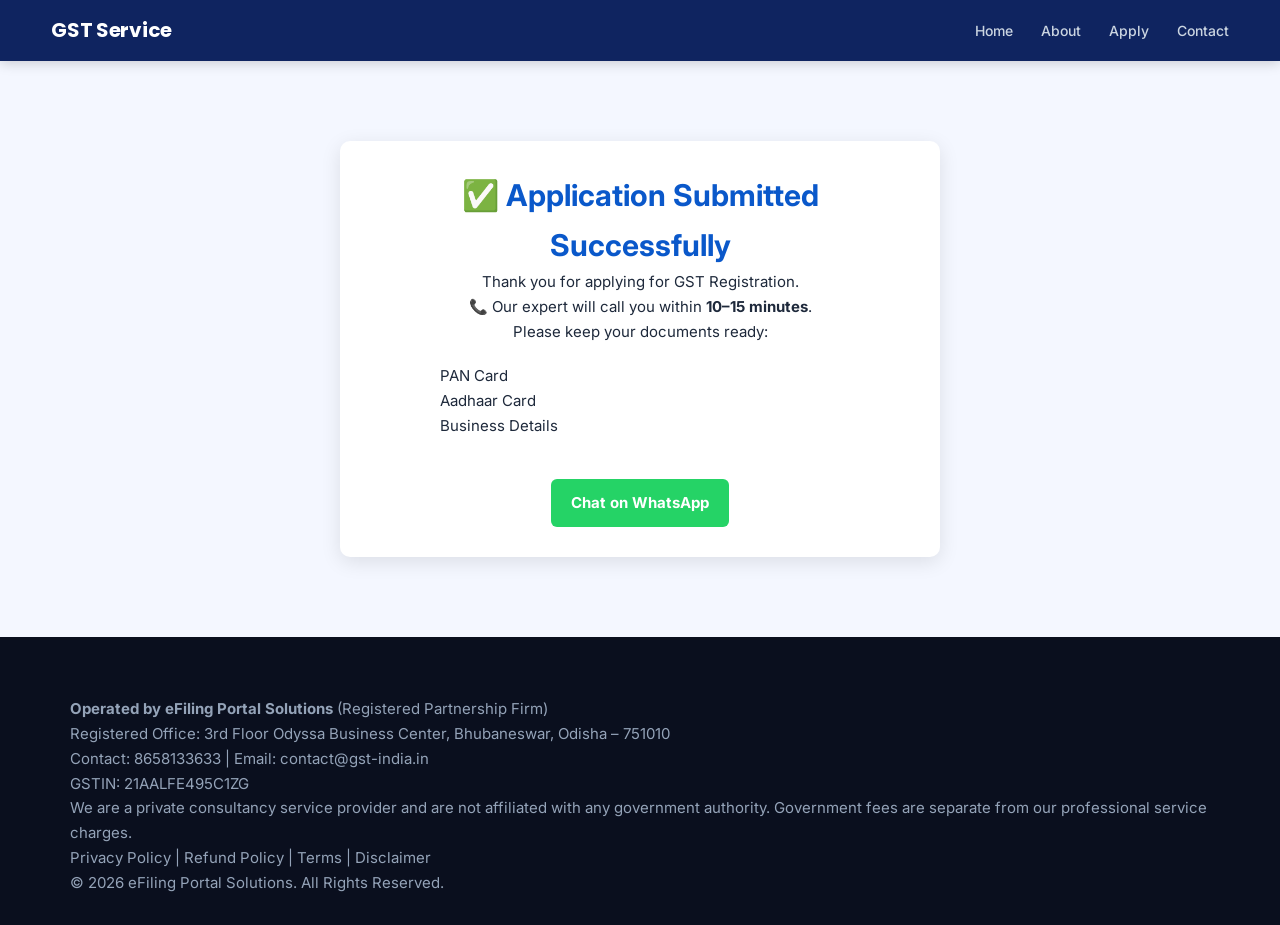
<file: thankyou.html>
<!DOCTYPE html>
<html lang="en">
<head>
    <meta charset="UTF-8">
    <title>GST Registration Online | Fast & Secure GST Apply Service</title>
    <meta name="description" content="Apply GST Registration online with expert assistance. Fast processing, secure documentation and professional GST consultancy service in India.">
    <meta name="keywords" content="GST Registration Online, Apply GST, GST Consultancy, GST Filing Service India">
    <meta name="viewport" content="width=device-width, initial-scale=1.0">

    <!-- Open Graph -->
    <meta property="og:title" content="GST Registration Online - Fast & Secure">
    <meta property="og:description" content="Professional GST Registration assistance with secure document handling.">
    
    <link rel="stylesheet" href="style.css">
</head>
<body>

<!-- Navigation -->
<header class="header">
  <div class="container nav-container">
    
    <div class="logo">
      <a href="index.html">GST Service</a>
    </div>

    <!-- Desktop Menu -->
    <nav class="nav-links">
      <a href="index.html">Home</a>
      <a href="about.html">About</a>
      <a href="apply.html">Apply</a>
      <a href="contact.html">Contact</a>
    </nav>

    <!-- Mobile Apply Button -->
    <div class="mobile-apply">
      <a href="apply.html" class="apply-btn">Apply</a>
    </div>

  </div>
</header>
<body>

<!DOCTYPE html>
<html lang="en">
<head>
<meta charset="UTF-8">
<title>Thank You | GST Application Submitted</title>

<meta name="viewport" content="width=device-width, initial-scale=1.0">

<link rel="stylesheet" href="style.css">

<style>
.thank-box {
    max-width:600px;
    margin:80px auto;
    text-align:center;
    background:#fff;
    padding:30px;
    border-radius:10px;
    box-shadow:0 5px 20px rgba(0,0,0,0.1);
}
.thank-box h1 {
    color:#0a58ca;
}
.whatsapp-btn {
    display:inline-block;
    margin-top:20px;
    background:#25D366;
    color:#fff;
    padding:12px 20px;
    border-radius:6px;
    text-decoration:none;
    font-weight:bold;
}
</style>

</head>

<body>

<div class="thank-box">

<h1>✅ Application Submitted Successfully</h1>

<p>Thank you for applying for GST Registration.</p>

<p>📞 Our expert will call you within <strong>10–15 minutes</strong>.</p>

<p>Please keep your documents ready:</p>

<ul style="text-align:left; max-width:400px; margin:20px auto;">
<li>PAN Card</li>
<li>Aadhaar Card</li>
<li>Business Details</li>
</ul>

<a href="https://wa.me/917978043449" class="whatsapp-btn">
Chat on WhatsApp
</a>


</div>

</body>
</html>
<footer>
<div class="container">

<p><strong>Operated by eFiling Portal Solutions</strong> (Registered Partnership Firm)</p>

<p>
Registered Office: 3rd Floor Odyssa Business Center, Bhubaneswar, Odisha – 751010
</p>

<p>
Contact: 8658133633 | Email: contact@gst-india.in
</p>

<p>
GSTIN: 21AALFE495C1ZG
</p>

<p class="small">
We are a private consultancy service provider and are not affiliated with any government authority. 
Government fees are separate from our professional service charges.
</p>

<p>
<a href="privacy-policy.html">Privacy Policy</a> | 
<a href="refund-policy.html">Refund Policy</a> | 
<a href="terms.html">Terms</a> | 
<a href="disclaimer.html">Disclaimer</a>
</p>

<p>© 2026 eFiling Portal Solutions. All Rights Reserved.</p>

</div>
</footer>

<script src="script.js"></script>
</body>
</html>
</file>
<file: style.css>
/* =============================================
   GST-INDIA.IN — Main Stylesheet
   eFiling Portal Solutions
   ============================================= */

@import url('https://fonts.googleapis.com/css2?family=Inter:wght@400;500;600;700;800&family=Poppins:wght@600;700;800&display=swap');

:root {
  --blue:       #1a3c8f;
  --blue-dark:  #0f2460;
  --blue-light: #2563eb;
  --gold:       #f59e0b;
  --gold-dark:  #d97706;
  --green:      #16a34a;
  --bg:         #f4f7ff;
  --white:      #ffffff;
  --text:       #1e293b;
  --muted:      #64748b;
  --border:     #e2e8f0;
  --radius:     10px;
  --shadow:     0 4px 24px rgba(26,60,143,0.10);
}

*, *::before, *::after {
  margin: 0; padding: 0;
  box-sizing: border-box;
}

html { scroll-behavior: smooth; }

body {
  font-family: 'Inter', Arial, sans-serif;
  background: var(--bg);
  color: var(--text);
  line-height: 1.65;
  font-size: 15px;
}

a { text-decoration: none; color: inherit; }
img { max-width: 100%; display: block; }
ul { list-style: none; }

.container {
  width: 92%;
  max-width: 1180px;
  margin: 0 auto;
}

/* ── HEADER ─────────────────────────── */
.header {
  position: sticky;
  top: 0;
  z-index: 1000;
  background: var(--blue-dark);
  box-shadow: 0 2px 12px rgba(0,0,0,0.18);
}

.nav-container {
  display: flex;
  align-items: center;
  justify-content: space-between;
  padding: 14px 0;
}

.logo a {
  font-family: 'Poppins', sans-serif;
  font-size: 20px;
  font-weight: 700;
  color: #fff;
  letter-spacing: -0.3px;
}

.logo span { color: var(--gold); }

.nav-links {
  display: flex;
  gap: 28px;
  align-items: center;
}

.nav-links a {
  color: #cbd5e1;
  font-size: 14px;
  font-weight: 500;
  transition: color 0.2s;
}
.nav-links a:hover { color: var(--gold); }

.nav-phone {
  color: var(--gold) !important;
  font-weight: 700 !important;
  font-size: 14px !important;
}

.apply-btn {
  background: var(--gold);
  color: #fff !important;
  padding: 9px 22px;
  border-radius: 6px;
  font-weight: 700;
  font-size: 14px;
  transition: background 0.2s, transform 0.15s;
}
.apply-btn:hover { background: var(--gold-dark); transform: scale(1.03); }

.mobile-apply { display: none; }

/* ── NOTICE BAR ─────────────────────── */
.notice-bar {
  background: var(--gold);
  color: #fff;
  text-align: center;
  padding: 8px 20px;
  font-size: 13px;
  font-weight: 600;
}

/* ── HERO ───────────────────────────── */
.hero {
  background: linear-gradient(130deg, var(--blue-dark) 0%, var(--blue) 60%, #1e4fc2 100%);
  color: #fff;
  padding: 80px 20px 70px;
  text-align: center;
  position: relative;
  overflow: hidden;
}

.hero::before {
  content: '';
  position: absolute;
  width: 700px; height: 700px;
  border-radius: 50%;
  background: rgba(255,255,255,0.04);
  top: -200px; right: -200px;
  pointer-events: none;
  z-index: 0;
}

.hero-content {
  position: relative;
  z-index: 1;
}

.hero-badge {
  display: inline-block;
  background: rgba(245,158,11,0.18);
  border: 1px solid rgba(245,158,11,0.4);
  color: var(--gold);
  font-size: 12px;
  font-weight: 700;
  letter-spacing: 1px;
  text-transform: uppercase;
  padding: 5px 14px;
  border-radius: 20px;
  margin-bottom: 20px;
}

.hero h1 {
  font-family: 'Poppins', sans-serif;
  font-size: 38px;
  font-weight: 800;
  line-height: 1.2;
  margin-bottom: 16px;
  max-width: 750px;
  margin-left: auto;
  margin-right: auto;
}

.hero h1 span { color: var(--gold); }

.hero p {
  font-size: 16px;
  color: #cbd5e1;
  margin-bottom: 32px;
  max-width: 560px;
  margin-left: auto;
  margin-right: auto;
}

.hero-cta {
  display: flex;
  gap: 14px;
  justify-content: center;
  flex-wrap: wrap;
  margin-bottom: 40px;
}

.btn-primary {
  background: var(--gold);
  color: #fff;
  padding: 15px 36px;
  border-radius: var(--radius);
  font-size: 16px;
  font-weight: 700;
  display: inline-block;
  transition: background 0.2s, transform 0.15s;
  box-shadow: 0 4px 15px rgba(245,158,11,0.4);
}
.btn-primary:hover { background: var(--gold-dark); transform: translateY(-2px); }

.btn-secondary {
  background: rgba(255,255,255,0.12);
  color: #fff;
  padding: 15px 30px;
  border-radius: var(--radius);
  font-size: 15px;
  font-weight: 600;
  border: 1px solid rgba(255,255,255,0.25);
  display: inline-block;
  transition: background 0.2s;
}
.btn-secondary:hover { background: rgba(255,255,255,0.2); }

.hero-stats {
  display: flex;
  justify-content: center;
  gap: 50px;
  flex-wrap: wrap;
  padding-top: 30px;
  border-top: 1px solid rgba(255,255,255,0.12);
}

.stat-item { text-align: center; }
.stat-item .num {
  font-family: 'Poppins', sans-serif;
  font-size: 28px;
  font-weight: 800;
  color: var(--gold);
}
.stat-item .label { font-size: 12px; color: #94a3b8; margin-top: 2px; }

/* ── DISCLAIMER BANNER ──────────────── */
.disclaimer-banner {
  background: #fef3c7;
  border-left: 4px solid var(--gold);
  padding: 14px 20px;
  text-align: center;
  font-size: 13px;
  color: #92400e;
  font-weight: 500;
}

/* ── SECTION BASE ───────────────────── */
.section { padding: 70px 20px; }
.section-light { background: var(--white); }
.section-blue { background: var(--bg); }

.section-tag {
  font-size: 11px;
  font-weight: 700;
  letter-spacing: 2px;
  text-transform: uppercase;
  color: var(--blue-light);
  margin-bottom: 8px;
  display: block;
}

.section-title {
  font-family: 'Poppins', sans-serif;
  font-size: 28px;
  font-weight: 700;
  color: var(--blue-dark);
  margin-bottom: 14px;
  text-align: center;
}

.section-sub {
  text-align: center;
  color: var(--muted);
  font-size: 15px;
  max-width: 580px;
  margin: 0 auto 48px;
}

/* ── TRUST BADGES ───────────────────── */
.trust-grid {
  display: grid;
  grid-template-columns: repeat(auto-fit, minmax(200px, 1fr));
  gap: 20px;
  margin-top: 10px;
}

.trust-card {
  background: var(--white);
  border: 1px solid var(--border);
  border-radius: var(--radius);
  padding: 24px 20px;
  text-align: center;
  box-shadow: var(--shadow);
  transition: transform 0.25s, box-shadow 0.25s;
}

.trust-card:hover {
  transform: translateY(-5px);
  box-shadow: 0 8px 30px rgba(26,60,143,0.14);
}

.trust-icon {
  font-size: 32px;
  margin-bottom: 10px;
}

.trust-card h3 {
  font-size: 22px;
  font-weight: 800;
  font-family: 'Poppins', sans-serif;
  color: var(--blue);
  margin-bottom: 4px;
}

.trust-card p { font-size: 13px; color: var(--muted); }

/* ── PROCESS ────────────────────────── */
.process-grid {
  display: grid;
  grid-template-columns: repeat(auto-fit, minmax(220px, 1fr));
  gap: 24px;
}

.process-card {
  background: var(--white);
  border-radius: var(--radius);
  padding: 30px 22px;
  text-align: center;
  box-shadow: var(--shadow);
  position: relative;
  transition: transform 0.25s;
}

.process-card:hover { transform: translateY(-6px); }

.step-number {
  width: 52px; height: 52px;
  background: linear-gradient(135deg, var(--blue), var(--blue-light));
  color: #fff;
  font-size: 22px;
  font-weight: 800;
  font-family: 'Poppins', sans-serif;
  line-height: 52px;
  border-radius: 50%;
  margin: 0 auto 18px;
  box-shadow: 0 4px 12px rgba(37,99,235,0.3);
}

.process-card h3 {
  font-size: 16px;
  font-weight: 700;
  color: var(--blue-dark);
  margin-bottom: 8px;
}

.process-card p { font-size: 13px; color: var(--muted); }

/* ── INLINE FORM (HERO AREA) ─────────── */
.quick-form-section {
  background: var(--white);
  padding: 0 20px 60px;
}

.quick-form-wrap {
  background: linear-gradient(130deg, var(--blue-dark), var(--blue));
  border-radius: 16px;
  padding: 48px 40px;
  display: grid;
  grid-template-columns: 1fr 1fr;
  gap: 50px;
  align-items: center;
  max-width: 1100px;
  margin: -50px auto 0;
  box-shadow: 0 20px 60px rgba(15,36,96,0.25);
  position: relative;
  z-index: 10;
}

.form-left h2 {
  font-family: 'Poppins', sans-serif;
  font-size: 26px;
  color: #fff;
  margin-bottom: 12px;
  line-height: 1.3;
}

.form-left p { color: #94a3b8; font-size: 14px; margin-bottom: 20px; }

.form-feature {
  display: flex;
  align-items: center;
  gap: 10px;
  color: #cbd5e1;
  font-size: 13px;
  margin-bottom: 8px;
}

.form-feature .check {
  width: 20px; height: 20px;
  background: rgba(22,163,74,0.2);
  border-radius: 50%;
  display: flex; align-items: center; justify-content: center;
  color: #4ade80;
  font-size: 11px;
  flex-shrink: 0;
}

.form-right {
  background: #fff;
  border-radius: 12px;
  padding: 28px 24px;
}

.form-right h3 {
  font-family: 'Poppins', sans-serif;
  font-size: 17px;
  font-weight: 700;
  color: var(--blue-dark);
  margin-bottom: 4px;
}

.form-right .price-tag {
  font-size: 13px;
  color: var(--green);
  font-weight: 600;
  margin-bottom: 18px;
}

.form-group { margin-bottom: 12px; }

.form-group input,
.form-group select {
  width: 100%;
  padding: 12px 14px;
  border: 1.5px solid var(--border);
  border-radius: 8px;
  font-size: 14px;
  font-family: 'Inter', sans-serif;
  color: var(--text);
  background: #fff;
  outline: none;
  transition: border-color 0.2s;
}

.form-group input:focus,
.form-group select:focus {
  border-color: var(--blue-light);
  box-shadow: 0 0 0 3px rgba(37,99,235,0.1);
}

.form-group input::placeholder { color: #94a3b8; }

.form-submit {
  width: 100%;
  padding: 14px;
  background: var(--gold);
  color: #fff;
  border: none;
  border-radius: 8px;
  font-size: 15px;
  font-weight: 700;
  cursor: pointer;
  transition: background 0.2s, transform 0.15s;
  margin-top: 4px;
  font-family: 'Inter', sans-serif;
}
.form-submit:hover { background: var(--gold-dark); transform: translateY(-1px); }

.form-consent {
  font-size: 11px;
  color: var(--muted);
  text-align: center;
  margin-top: 10px;
}
.form-consent a { color: var(--blue-light); }

/* ── CARDS ──────────────────────────── */
.grid-3 {
  display: grid;
  grid-template-columns: repeat(auto-fit, minmax(280px, 1fr));
  gap: 24px;
}

.card {
  background: var(--white);
  border: 1px solid var(--border);
  border-radius: var(--radius);
  padding: 28px 24px;
  box-shadow: var(--shadow);
  transition: transform 0.25s, box-shadow 0.25s;
}

.card:hover {
  transform: translateY(-5px);
  box-shadow: 0 12px 32px rgba(26,60,143,0.13);
}

.card-icon { font-size: 28px; margin-bottom: 14px; }

.card h3 {
  font-size: 16px;
  font-weight: 700;
  color: var(--blue-dark);
  margin-bottom: 8px;
}

.card p { font-size: 13px; color: var(--muted); line-height: 1.6; }

/* ── WHO NEEDS ──────────────────────── */
.who-needs {
  background: linear-gradient(135deg, var(--blue-dark), var(--blue));
  padding: 70px 20px;
  text-align: center;
  color: #fff;
}

.who-needs .section-title { color: #fff; }
.who-needs .section-sub { color: #94a3b8; }

.who-grid {
  display: flex;
  flex-wrap: wrap;
  justify-content: center;
  gap: 14px;
  max-width: 800px;
  margin: 0 auto;
}

.who-chip {
  background: rgba(255,255,255,0.1);
  border: 1px solid rgba(255,255,255,0.2);
  color: #fff;
  padding: 10px 20px;
  border-radius: 30px;
  font-size: 14px;
  font-weight: 500;
  display: flex;
  align-items: center;
  gap: 8px;
}

/* ── DOCUMENTS ──────────────────────── */
.doc-grid {
  display: grid;
  grid-template-columns: repeat(auto-fit, minmax(260px, 1fr));
  gap: 22px;
}

.doc-card {
  background: var(--white);
  border: 1px solid var(--border);
  border-radius: var(--radius);
  padding: 24px;
  box-shadow: var(--shadow);
}

.doc-card h3 {
  font-size: 15px;
  font-weight: 700;
  color: var(--blue-dark);
  margin-bottom: 14px;
  padding-bottom: 10px;
  border-bottom: 2px solid var(--bg);
}

.doc-card li {
  font-size: 13px;
  color: var(--muted);
  padding: 5px 0;
  display: flex;
  align-items: center;
  gap: 8px;
}

.doc-card li::before {
  content: '✓';
  color: var(--green);
  font-weight: 700;
  font-size: 12px;
}

/* ── FAQ ────────────────────────────── */
.faq-list { max-width: 750px; margin: 0 auto; }

.faq-item {
  border: 1px solid var(--border);
  border-radius: var(--radius);
  margin-bottom: 10px;
  background: var(--white);
  overflow: hidden;
}

.faq-question {
  width: 100%;
  padding: 16px 20px;
  background: var(--white);
  color: var(--blue-dark);
  font-size: 14px;
  font-weight: 600;
  font-family: 'Inter', sans-serif;
  border: none;
  cursor: pointer;
  text-align: left;
  display: flex;
  justify-content: space-between;
  align-items: center;
  transition: background 0.2s;
}

.faq-question:hover { background: var(--bg); }

.faq-question::after {
  content: '+';
  font-size: 20px;
  font-weight: 400;
  color: var(--blue-light);
  flex-shrink: 0;
}

.faq-question.open::after { content: '−'; }

.faq-answer {
  display: none;
  padding: 14px 20px;
  font-size: 13px;
  color: var(--muted);
  line-height: 1.7;
  border-top: 1px solid var(--border);
  background: #f8fafc;
}

/* ── CTA STRIP ──────────────────────── */
.cta-strip {
  background: var(--gold);
  padding: 50px 20px;
  text-align: center;
}

.cta-strip h2 {
  font-family: 'Poppins', sans-serif;
  font-size: 28px;
  color: #fff;
  margin-bottom: 8px;
}

.cta-strip p {
  color: rgba(255,255,255,0.85);
  margin-bottom: 24px;
  font-size: 15px;
}

.btn-white {
  background: #fff;
  color: var(--gold-dark);
  padding: 14px 36px;
  border-radius: var(--radius);
  font-weight: 700;
  font-size: 16px;
  display: inline-block;
  transition: transform 0.2s;
}
.btn-white:hover { transform: scale(1.04); }

/* ── FOOTER ─────────────────────────── */
footer {
  background: #0a0f1e;
  color: #94a3b8;
  padding: 60px 20px 30px;
}

.footer-grid {
  display: grid;
  grid-template-columns: 2fr 1fr 1fr;
  gap: 40px;
  margin-bottom: 40px;
}

.footer-brand .logo-text {
  font-family: 'Poppins', sans-serif;
  font-size: 22px;
  font-weight: 700;
  color: #fff;
  margin-bottom: 12px;
}

.footer-brand .logo-text span { color: var(--gold); }

.footer-brand p { font-size: 13px; line-height: 1.7; color: #64748b; margin-bottom: 16px; }

.footer-gstin {
  display: inline-block;
  background: rgba(245,158,11,0.12);
  border: 1px solid rgba(245,158,11,0.25);
  color: var(--gold);
  font-size: 12px;
  font-weight: 600;
  padding: 5px 12px;
  border-radius: 4px;
  margin-bottom: 16px;
}

.footer-contact { font-size: 13px; color: #64748b; }
.footer-contact a { color: var(--gold); }

.footer-col h4 {
  color: #fff;
  font-size: 13px;
  font-weight: 700;
  letter-spacing: 0.5px;
  margin-bottom: 16px;
}

.footer-col ul li { margin-bottom: 8px; }
.footer-col ul li a {
  color: #64748b;
  font-size: 13px;
  transition: color 0.2s;
}
.footer-col ul li a:hover { color: var(--gold); }

.footer-bottom {
  border-top: 1px solid #1e293b;
  padding-top: 24px;
  display: flex;
  justify-content: space-between;
  align-items: flex-start;
  flex-wrap: wrap;
  gap: 16px;
}

.footer-disclaimer {
  font-size: 11px;
  color: #475569;
  line-height: 1.6;
  max-width: 700px;
}

.footer-copy {
  font-size: 12px;
  color: #475569;
  white-space: nowrap;
}

/* ── WHATSAPP FLOAT ─────────────────── */
.whatsapp-float {
  position: fixed;
  bottom: 80px;
  right: 20px;
  z-index: 999;
  background: #25d366;
  width: 54px; height: 54px;
  border-radius: 50%;
  display: flex;
  align-items: center;
  justify-content: center;
  box-shadow: 0 4px 16px rgba(37,211,102,0.45);
  transition: transform 0.2s;
}
.whatsapp-float:hover { transform: scale(1.1); }
.whatsapp-float svg { width: 28px; height: 28px; fill: #fff; }

/* ── STICKY APPLY (mobile) ─────────── */
.sticky-apply {
  display: none;
  position: fixed;
  bottom: 0;
  width: 100%;
  background: var(--gold);
  text-align: center;
  padding: 14px;
  z-index: 998;
  box-shadow: 0 -4px 12px rgba(0,0,0,0.15);
}

.sticky-apply a {
  color: #fff;
  font-size: 16px;
  font-weight: 700;
  letter-spacing: 0.3px;
}

/* ── SCHEMA / SEO HELPERS ───────────── */
.not-govt-notice {
  background: #fffbeb;
  border: 1.5px solid #fcd34d;
  border-radius: 8px;
  padding: 14px 18px;
  font-size: 13px;
  color: #92400e;
  text-align: center;
  max-width: 700px;
  margin: 0 auto 40px;
  font-weight: 500;
}

/* ── RESPONSIVE ─────────────────────── */
@media (max-width: 900px) {
  .quick-form-wrap {
    grid-template-columns: 1fr;
    gap: 30px;
    margin: 24px 16px 0;
    padding: 36px 24px;
  }

  .footer-grid {
    grid-template-columns: 1fr 1fr;
  }
}

@media (max-width: 768px) {
  .nav-links { display: none; }
  .mobile-apply { display: block; }

  .hero h1 { font-size: 26px; }
  .hero-stats { gap: 30px; }

  .section-title { font-size: 22px; }

  .sticky-apply { display: block; }
  .whatsapp-float { bottom: 70px; }

  .footer-grid { grid-template-columns: 1fr; }

  .footer-bottom {
    flex-direction: column;
    text-align: center;
  }
}

@media (max-width: 480px) {
  .hero { padding: 60px 16px 90px; }
  .hero-cta { flex-direction: column; align-items: center; }
  .btn-primary, .btn-secondary { width: 100%; text-align: center; }
}
</file>
